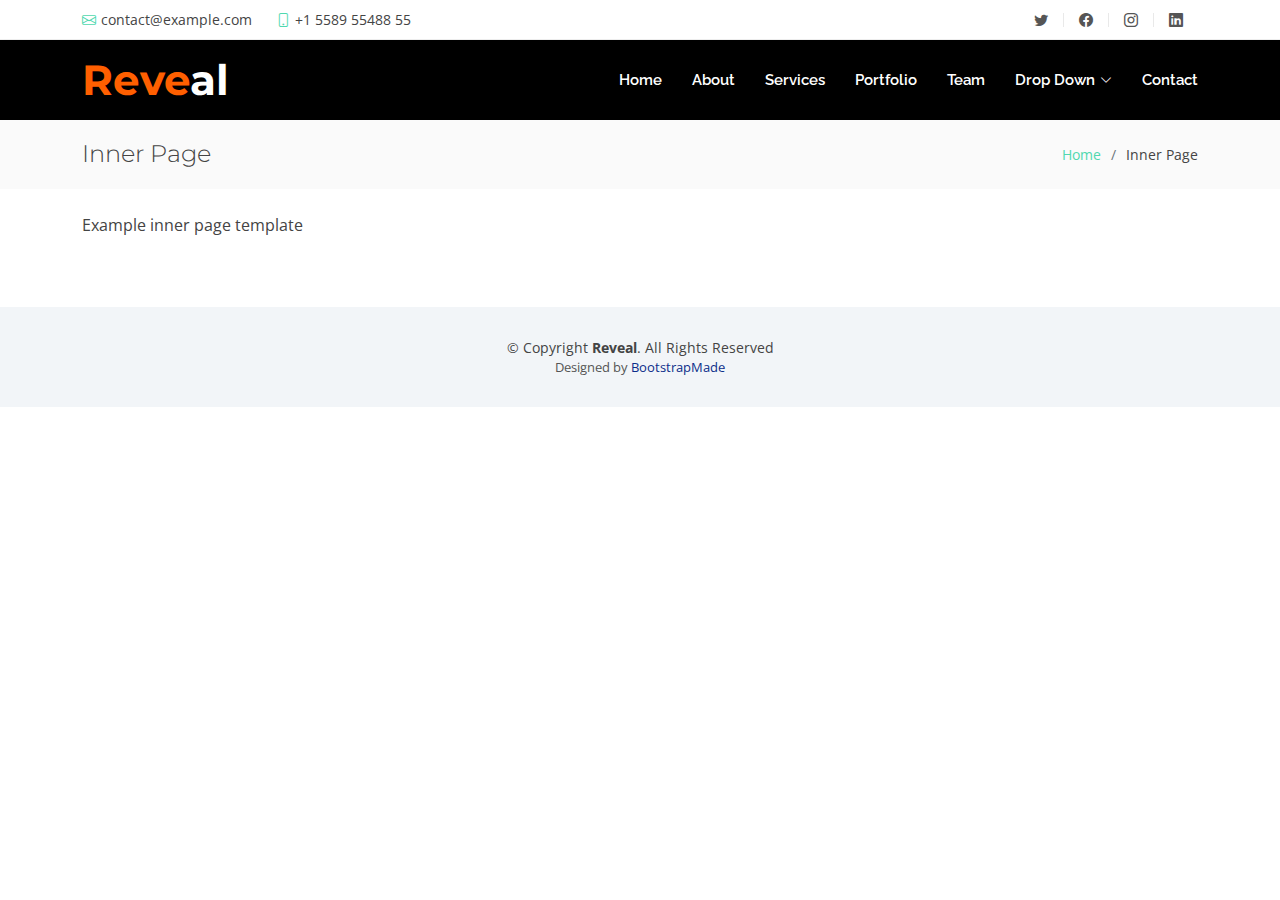
<file: inner-page.html>
<!DOCTYPE html>
<html lang="en">

<head>
  <meta charset="utf-8">
  <meta content="width=device-width, initial-scale=1.0" name="viewport">

  <title>Inner Page - Reveal Bootstrap Template</title>
  <meta content="" name="description">
  <meta content="" name="keywords">

  <!-- Favicons -->
  <link href="assets/img/favicon.png" rel="icon">
  <link href="assets/img/apple-touch-icon.png" rel="apple-touch-icon">

  <!-- Google Fonts -->
  <link href="https://fonts.googleapis.com/css?family=Open+Sans:300,300i,400,400i,700,700i|Raleway:300,400,500,700,800|Montserrat:300,400,700" rel="stylesheet">

  <!-- Vendor CSS Files -->
  <link href="assets/vendor/aos/aos.css" rel="stylesheet">
  <link href="assets/vendor/bootstrap/css/bootstrap.min.css" rel="stylesheet">
  <link href="assets/vendor/bootstrap-icons/bootstrap-icons.css" rel="stylesheet">
  <link href="assets/vendor/boxicons/css/boxicons.min.css" rel="stylesheet">
  <link href="assets/vendor/glightbox/css/glightbox.min.css" rel="stylesheet">
  <link href="assets/vendor/swiper/swiper-bundle.min.css" rel="stylesheet">

  <!-- Template Main CSS File -->
  <link href="assets/css/style.css" rel="stylesheet">

  <!-- =======================================================
  * Template Name: Reveal
  * Updated: Mar 13 2024 with Bootstrap v5.3.3
  * Template URL: https://bootstrapmade.com/reveal-bootstrap-corporate-template/
  * Author: BootstrapMade.com
  * License: https://bootstrapmade.com/license/
  ======================================================== -->
</head>

<body>

  <!-- ======= Top Bar ======= -->
  <section id="topbar" class="d-flex align-items-center">
    <div class="container d-flex justify-content-center justify-content-md-between">
      <div class="contact-info d-flex align-items-center">
        <i class="bi bi-envelope d-flex align-items-center"><a href="mailto:contact@example.com">contact@example.com</a></i>
        <i class="bi bi-phone d-flex align-items-center ms-4"><span>+1 5589 55488 55</span></i>
      </div>
      <div class="social-links d-none d-md-flex align-items-center">
        <a href="#" class="twitter"><i class="bi bi-twitter"></i></a>
        <a href="#" class="facebook"><i class="bi bi-facebook"></i></a>
        <a href="#" class="instagram"><i class="bi bi-instagram"></i></a>
        <a href="#" class="linkedin"><i class="bi bi-linkedin"></i></i></a>
      </div>
    </div>
  </section><!-- End Top Bar-->

  <!-- ======= Header ======= -->
  <header id="header" class="d-flex align-items-center">
    <div class="container d-flex justify-content-between">

      <div id="logo">
        <h1><a href="index.html">Reve<span>al</span></a></h1>
        <!-- Uncomment below if you prefer to use an image logo -->
        <!-- <a href="index.html"><img src="assets/img/logo.png" alt=""></a>-->
      </div>

      <nav id="navbar" class="navbar">
        <ul>
          <li><a class="nav-link scrollto " href="#hero">Home</a></li>
          <li><a class="nav-link scrollto" href="#about">About</a></li>
          <li><a class="nav-link scrollto" href="#services">Services</a></li>
          <li><a class="nav-link scrollto " href="#portfolio">Portfolio</a></li>
          <li><a class="nav-link scrollto" href="#team">Team</a></li>
          <li class="dropdown"><a href="#"><span>Drop Down</span> <i class="bi bi-chevron-down"></i></a>
            <ul>
              <li><a href="#">Drop Down 1</a></li>
              <li class="dropdown"><a href="#"><span>Deep Drop Down</span> <i class="bi bi-chevron-right"></i></a>
                <ul>
                  <li><a href="#">Deep Drop Down 1</a></li>
                  <li><a href="#">Deep Drop Down 2</a></li>
                  <li><a href="#">Deep Drop Down 3</a></li>
                  <li><a href="#">Deep Drop Down 4</a></li>
                  <li><a href="#">Deep Drop Down 5</a></li>
                </ul>
              </li>
              <li><a href="#">Drop Down 2</a></li>
              <li><a href="#">Drop Down 3</a></li>
              <li><a href="#">Drop Down 4</a></li>
            </ul>
          </li>
          <li><a class="nav-link scrollto" href="#contact">Contact</a></li>
        </ul>
        <i class="bi bi-list mobile-nav-toggle"></i>
      </nav><!-- .navbar -->

    </div>
  </header><!-- End Header -->

  <main id="main">

    <!-- ======= Breadcrumbs Section ======= -->
    <section class="breadcrumbs">
      <div class="container">

        <div class="d-flex justify-content-between align-items-center">
          <h2>Inner Page</h2>
          <ol>
            <li><a href="index.html">Home</a></li>
            <li>Inner Page</li>
          </ol>
        </div>

      </div>
    </section><!-- End Breadcrumbs Section -->

    <section class="inner-page pt-4">
      <div class="container">
        <p>
          Example inner page template
        </p>
      </div>
    </section>

  </main><!-- End #main -->

  <!-- ======= Footer ======= -->
  <footer id="footer">
    <div class="container">
      <div class="copyright">
        &copy; Copyright <strong>Reveal</strong>. All Rights Reserved
      </div>
      <div class="credits">
        <!--
        All the links in the footer should remain intact.
        You can delete the links only if you purchased the pro version.
        Licensing information: https://bootstrapmade.com/license/
        Purchase the pro version with working PHP/AJAX contact form: https://bootstrapmade.com/buy/?theme=Reveal
      -->
        Designed by <a href="https://bootstrapmade.com/">BootstrapMade</a>
      </div>
    </div>
  </footer><!-- End Footer -->

  <a href="#" class="back-to-top d-flex align-items-center justify-content-center"><i class="bi bi-arrow-up-short"></i></a>

  <!-- Vendor JS Files -->
  <script src="assets/vendor/aos/aos.js"></script>
  <script src="assets/vendor/bootstrap/js/bootstrap.bundle.min.js"></script>
  <script src="assets/vendor/glightbox/js/glightbox.min.js"></script>
  <script src="assets/vendor/isotope-layout/isotope.pkgd.min.js"></script>
  <script src="assets/vendor/swiper/swiper-bundle.min.js"></script>
  <script src="assets/vendor/php-email-form/validate.js"></script>

  <!-- Template Main JS File -->
  <script src="assets/js/main.js"></script>

</body>

</html>
</file>
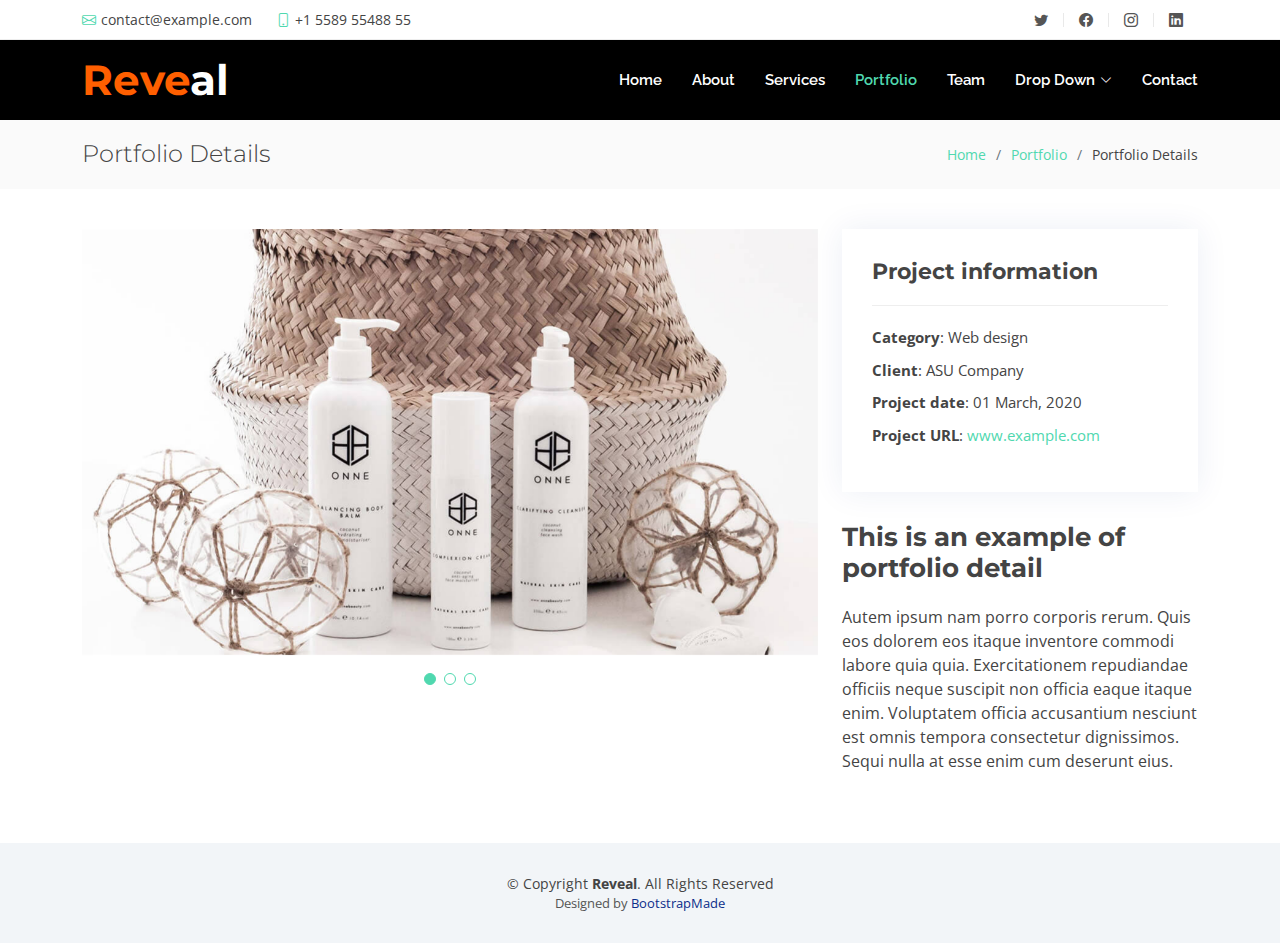
<file: portfolio-details.html>
<!DOCTYPE html>
<html lang="en">

<head>
  <meta charset="utf-8">
  <meta content="width=device-width, initial-scale=1.0" name="viewport">

  <title>Portfolio Details - Reveal Bootstrap Template</title>
  <meta content="" name="description">
  <meta content="" name="keywords">

  <!-- Favicons -->
  <link href="assets/img/favicon.png" rel="icon">
  <link href="assets/img/apple-touch-icon.png" rel="apple-touch-icon">

  <!-- Google Fonts -->
  <link href="https://fonts.googleapis.com/css?family=Open+Sans:300,300i,400,400i,700,700i|Raleway:300,400,500,700,800|Montserrat:300,400,700" rel="stylesheet">

  <!-- Vendor CSS Files -->
  <link href="assets/vendor/aos/aos.css" rel="stylesheet">
  <link href="assets/vendor/bootstrap/css/bootstrap.min.css" rel="stylesheet">
  <link href="assets/vendor/bootstrap-icons/bootstrap-icons.css" rel="stylesheet">
  <link href="assets/vendor/boxicons/css/boxicons.min.css" rel="stylesheet">
  <link href="assets/vendor/glightbox/css/glightbox.min.css" rel="stylesheet">
  <link href="assets/vendor/swiper/swiper-bundle.min.css" rel="stylesheet">

  <!-- Template Main CSS File -->
  <link href="assets/css/style.css" rel="stylesheet">

  <!-- =======================================================
  * Template Name: Reveal
  * Updated: Mar 13 2024 with Bootstrap v5.3.3
  * Template URL: https://bootstrapmade.com/reveal-bootstrap-corporate-template/
  * Author: BootstrapMade.com
  * License: https://bootstrapmade.com/license/
  ======================================================== -->
</head>

<body>

  <!-- ======= Top Bar ======= -->
  <section id="topbar" class="d-flex align-items-center">
    <div class="container d-flex justify-content-center justify-content-md-between">
      <div class="contact-info d-flex align-items-center">
        <i class="bi bi-envelope d-flex align-items-center"><a href="mailto:contact@example.com">contact@example.com</a></i>
        <i class="bi bi-phone d-flex align-items-center ms-4"><span>+1 5589 55488 55</span></i>
      </div>
      <div class="social-links d-none d-md-flex align-items-center">
        <a href="#" class="twitter"><i class="bi bi-twitter"></i></a>
        <a href="#" class="facebook"><i class="bi bi-facebook"></i></a>
        <a href="#" class="instagram"><i class="bi bi-instagram"></i></a>
        <a href="#" class="linkedin"><i class="bi bi-linkedin"></i></i></a>
      </div>
    </div>
  </section><!-- End Top Bar-->

  <!-- ======= Header ======= -->
  <header id="header" class="d-flex align-items-center">
    <div class="container d-flex justify-content-between">

      <div id="logo">
        <h1><a href="index.html">Reve<span>al</span></a></h1>
        <!-- Uncomment below if you prefer to use an image logo -->
        <!-- <a href="index.html"><img src="assets/img/logo.png" alt=""></a>-->
      </div>

      <nav id="navbar" class="navbar">
        <ul>
          <li><a class="nav-link scrollto " href="#hero">Home</a></li>
          <li><a class="nav-link scrollto" href="#about">About</a></li>
          <li><a class="nav-link scrollto" href="#services">Services</a></li>
          <li><a class="nav-link scrollto active" href="#portfolio">Portfolio</a></li>
          <li><a class="nav-link scrollto" href="#team">Team</a></li>
          <li class="dropdown"><a href="#"><span>Drop Down</span> <i class="bi bi-chevron-down"></i></a>
            <ul>
              <li><a href="#">Drop Down 1</a></li>
              <li class="dropdown"><a href="#"><span>Deep Drop Down</span> <i class="bi bi-chevron-right"></i></a>
                <ul>
                  <li><a href="#">Deep Drop Down 1</a></li>
                  <li><a href="#">Deep Drop Down 2</a></li>
                  <li><a href="#">Deep Drop Down 3</a></li>
                  <li><a href="#">Deep Drop Down 4</a></li>
                  <li><a href="#">Deep Drop Down 5</a></li>
                </ul>
              </li>
              <li><a href="#">Drop Down 2</a></li>
              <li><a href="#">Drop Down 3</a></li>
              <li><a href="#">Drop Down 4</a></li>
            </ul>
          </li>
          <li><a class="nav-link scrollto" href="#contact">Contact</a></li>
        </ul>
        <i class="bi bi-list mobile-nav-toggle"></i>
      </nav><!-- .navbar -->

    </div>
  </header><!-- End Header -->

  <main id="main">

    <!-- ======= Breadcrumbs Section ======= -->
    <section class="breadcrumbs">
      <div class="container">

        <div class="d-flex justify-content-between align-items-center">
          <h2>Portfolio Details</h2>
          <ol>
            <li><a href="index.html">Home</a></li>
            <li><a href="portfolio.html">Portfolio</a></li>
            <li>Portfolio Details</li>
          </ol>
        </div>

      </div>
    </section><!-- Breadcrumbs Section -->

    <!-- ======= Portfolio Details Section ======= -->
    <section id="portfolio-details" class="portfolio-details">
      <div class="container">

        <div class="row gy-4">

          <div class="col-lg-8">
            <div class="portfolio-details-slider swiper">
              <div class="swiper-wrapper align-items-center">

                <div class="swiper-slide">
                  <img src="assets/img/portfolio/portfolio-details-1.jpg" alt="">
                </div>

                <div class="swiper-slide">
                  <img src="assets/img/portfolio/portfolio-details-2.jpg" alt="">
                </div>

                <div class="swiper-slide">
                  <img src="assets/img/portfolio/portfolio-details-3.jpg" alt="">
                </div>

              </div>
              <div class="swiper-pagination"></div>
            </div>
          </div>

          <div class="col-lg-4">
            <div class="portfolio-info">
              <h3>Project information</h3>
              <ul>
                <li><strong>Category</strong>: Web design</li>
                <li><strong>Client</strong>: ASU Company</li>
                <li><strong>Project date</strong>: 01 March, 2020</li>
                <li><strong>Project URL</strong>: <a href="#">www.example.com</a></li>
              </ul>
            </div>
            <div class="portfolio-description">
              <h2>This is an example of portfolio detail</h2>
              <p>
                Autem ipsum nam porro corporis rerum. Quis eos dolorem eos itaque inventore commodi labore quia quia. Exercitationem repudiandae officiis neque suscipit non officia eaque itaque enim. Voluptatem officia accusantium nesciunt est omnis tempora consectetur dignissimos. Sequi nulla at esse enim cum deserunt eius.
              </p>
            </div>
          </div>

        </div>

      </div>
    </section><!-- End Portfolio Details Section -->

  </main><!-- End #main -->

  <!-- ======= Footer ======= -->
  <footer id="footer">
    <div class="container">
      <div class="copyright">
        &copy; Copyright <strong>Reveal</strong>. All Rights Reserved
      </div>
      <div class="credits">
        <!--
        All the links in the footer should remain intact.
        You can delete the links only if you purchased the pro version.
        Licensing information: https://bootstrapmade.com/license/
        Purchase the pro version with working PHP/AJAX contact form: https://bootstrapmade.com/buy/?theme=Reveal
      -->
        Designed by <a href="https://bootstrapmade.com/">BootstrapMade</a>
      </div>
    </div>
  </footer><!-- End Footer -->

  <a href="#" class="back-to-top d-flex align-items-center justify-content-center"><i class="bi bi-arrow-up-short"></i></a>

  <!-- Vendor JS Files -->
  <script src="assets/vendor/aos/aos.js"></script>
  <script src="assets/vendor/bootstrap/js/bootstrap.bundle.min.js"></script>
  <script src="assets/vendor/glightbox/js/glightbox.min.js"></script>
  <script src="assets/vendor/isotope-layout/isotope.pkgd.min.js"></script>
  <script src="assets/vendor/swiper/swiper-bundle.min.js"></script>
  <script src="assets/vendor/php-email-form/validate.js"></script>

  <!-- Template Main JS File -->
  <script src="assets/js/main.js"></script>

</body>

</html>
</file>
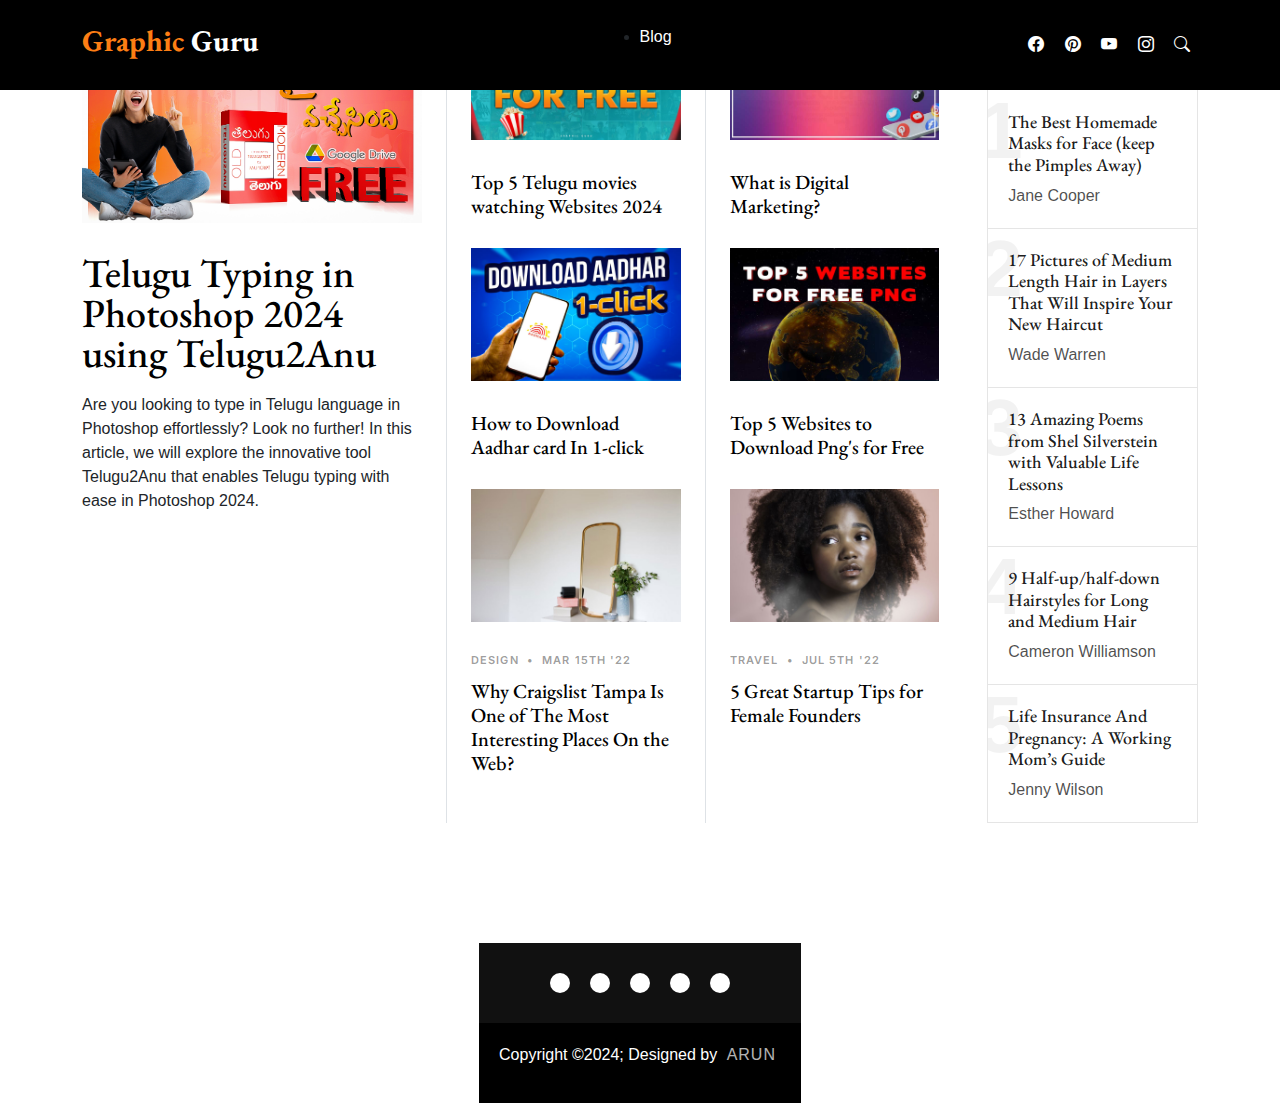
<file: Blog/blog.html>
<!DOCTYPE html>
<html lang="en">

<head>

 <!-- Google tag (gtag.js) -->
 <script async src="https://www.googletagmanager.com/gtag/js?id=G-NTCRN5G214"></script>
 <script>
   window.dataLayer = window.dataLayer || [];
   function gtag(){dataLayer.push(arguments);}
   gtag('js', new Date());
 
   gtag('config', 'G-NTCRN5G214');
 </script>

  <meta charset="utf-8">
  <meta content="width=device-width, initial-scale=1.0" name="viewport">

  <title>Graphic guru blog - Index</title>
  <meta content="" name="description">
  <meta content="" name="keywords">

  <!-- Favicons -->
  <link rel="icon" href="assets\img\favicon.ico" type="image/x-icon">
  <link rel="image_src" href="assets\img\graphicguru_logo.jpg" />

  <link rel="canonical" href="https://www.graphicguru.me/blog" />


  <!-- Google Fonts -->
  <link rel="preconnect" href="https://fonts.googleapis.com">
  <link rel="preconnect" href="https://fonts.gstatic.com" crossorigin>
  <link href="https://fonts.googleapis.com/css2?family=EB+Garamond:wght@400;500&family=Inter:wght@400;500&family=Playfair+Display:ital,wght@0,400;0,700;1,400;1,700&display=swap" rel="stylesheet">
  <link rel="stylesheet" href="https://cdnjs.cloudflare.com/ajax/libs/font-awesome/6.5.1/css/all.min.css" integrity="sha512-DTOQO9RWCH3ppGqcWaEA1BIZOC6xxalwEsw9c2QQeAIftl+Vegovlnee1c9QX4TctnWMn13TZye+giMm8e2LwA==" crossorigin="anonymous" referrerpolicy="no-referrer" />


  <!-- Vendor CSS Files -->
  <link href="assets/vendor/bootstrap/css/bootstrap.min.css" rel="stylesheet">
  <link href="assets/vendor/bootstrap-icons/bootstrap-icons.css" rel="stylesheet">
  <link href="assets/vendor/swiper/swiper-bundle.min.css" rel="stylesheet">
  <link href="assets/vendor/glightbox/css/glightbox.min.css" rel="stylesheet">
  <link href="assets/vendor/aos/aos.css" rel="stylesheet">

  <!-- Template Main CSS Files -->
  <link href="assets/css/variables.css" rel="stylesheet">
  <link href="assets/css/main.css" rel="stylesheet">

  <!-- =======================================================
  * Template Name: ZenBlog
  * Template URL: https://bootstrapmade.com/zenblog-bootstrap-blog-template/
  * Updated: Mar 17 2024 with Bootstrap v5.3.3
  * Author: BootstrapMade.com
  * License: https:///bootstrapmade.com/license/
  ======================================================== -->
</head>

<body>

  <!-- ======= Header ======= -->
  <header id="header" class="header d-flex align-items-center fixed-top">
    <div class="container-fluid container-xl d-flex align-items-center justify-content-between">

      <a href="index.html" class="logo d-flex align-items-center">
        <!-- Uncomment the line below if you also wish to use an image logo -->
        <!-- <img src="assets/img/logo.png" alt=""> -->
        <h1>Graphic <span class="diffcolor">Guru</span> </h1>
      </a>

      <nav id="navbar" class="navbar">
        <ul>
          <li><a href="index.html">Blog</a></li>
        </ul>
      </nav>
      <!-- .navbar -->

      <div class="position-relative">
        <a href="https://www.facebook.com/profile.php?id=61553302554191&mibextid=ZbWKwL" class="mx-2"><span class="bi-facebook"></span></a>
        <a href="https://pin.it/6vH9Ldgfl" class="mx-2"><span class="bi-pinterest"></span></a>
        <a href="https://youtube.com/@graphic_guru_07?feature=shared" class="mx-2"><span class="bi-youtube"></span></a>
        <a href="https://www.instagram.com/graphic_guru_07?igsh=MWc1ZGdmaGJtdGY4YQ==" class="mx-2"><span class="bi-instagram"></span></a>

        <a href="#" class="mx-2 js-search-open"><span class="bi-search"></span></a>
        <i class="bi bi-list mobile-nav-toggle"></i>

        <!-- ======= Search Form ======= -->
        <div class="search-form-wrap js-search-form-wrap">
          <form action="search-result.html" class="search-form">
            <span class="icon bi-search"></span>
            <input type="text" placeholder="Search" class="form-control">
            <button class="btn js-search-close"><span class="bi-x"></span></button>
          </form>
        </div><!-- End Search Form -->

      </div>

    </div>

  </header><!-- End Header -->

  <main id="main">

    <!-- ======= Hero Slider Section ======= -->
    
    <!-- ======= Post Grid Section ======= -->
    <section id="posts" class="posts">
      <div class="container" data-aos="fade-up">
        <div class="row g-5">
          <div class="col-lg-4">
            <div class="post-entry-1 lg">
              <a href="howtoinstalltelugu2anu.html"><img src="assets/img/telugu-typing-in-photoshop2024.jpg" alt="" class="img-fluid"></a>
            
              <h2><a href="howtoinstalltelugu2anu.html">Telugu Typing in Photoshop 2024 using Telugu2Anu</a></h2>
              <p class="mb-4 d-block">Are you looking to type in Telugu language in Photoshop effortlessly? Look no further! In this article, we will explore the innovative tool Telugu2Anu that enables Telugu typing with ease in Photoshop 2024.</p>

                          </div>

          </div>

          <div class="col-lg-8">
            <div class="row g-5">
              <div class="col-lg-4 border-start custom-border">
                <div class="post-entry-1">
                  <a href="top5moviewebsites.html"><img src="assets\img\top5moviewebsites\telugumoviesthumbnail.jpg" alt="" class="img-fluid"></a>
                  
                  <h2><a href="top5moviewebsites.html">Top 5 Telugu movies watching Websites 2024</a></h2>
                </div>
                <div class="post-entry-1">
                  <a href="downloadaadhar.html"><img src="assets\img\downloadaadhar\downloadaadhar.jpg" alt="" class="img-fluid"></a>
                  <h2><a href="downloadaadhar.html">How to Download Aadhar card In 1-click</a></h2>
                </div>
                <div class="post-entry-1">
                  <a href="firstpost.html"><img src="assets/img/post-landscape-7.jpg" alt="" class="img-fluid"></a>
                  <div class="post-meta"><span class="date">Design</span> <span class="mx-1">&bullet;</span> <span>Mar 15th '22</span></div>
                  <h2><a href="single-post.html">Why Craigslist Tampa Is One of The Most Interesting Places On the Web?</a></h2>
                </div>
              </div>
              <div class="col-lg-4 border-start custom-border">
                <div class="post-entry-1">
                  <a href="whatisdigitalmarketing.html"><img src="assets\img\whatisdm\Digitalmarketingmainthumbnail.jpg" alt="Digital marketing Thumbnail" class="img-fluid"></a>
                  <h2><a href="whatisdigitalmarketing.html">What is Digital Marketing?</a></h2>
                </div>
                <div class="post-entry-1">
                  <a href="top5pngwebsites.html"><img src="assets\img\top5pngwebsites\Png-website-main.jpg" alt="" class="img-fluid"></a>
                  <h2><a href="top5pngwebsites.html">Top 5 Websites to Download Png's for Free</a></h2>
                </div>
                <div class="post-entry-1">
                  <a href="single-post.html"><img src="assets/img/post-landscape-8.jpg" alt="" class="img-fluid"></a>
                  <div class="post-meta"><span class="date">Travel</span> <span class="mx-1">&bullet;</span> <span>Jul 5th '22</span></div>
                  <h2><a href="single-post.html">5 Great Startup Tips for Female Founders</a></h2>
                </div>
              </div>


              <!-- Trending Section -->
            <div class="col-lg-4">

                <div class="trending">
                  <h3>Trending</h3>
                  <ul class="trending-post">
                    <li>
                      <a href="single-post.html">
                        <span class="number">1</span>
                        <h3>The Best Homemade Masks for Face (keep the Pimples Away)</h3>
                        <span class="author">Jane Cooper</span>
                      </a>
                    </li>
                    <li>
                      <a href="single-post.html">
                        <span class="number">2</span>
                        <h3>17 Pictures of Medium Length Hair in Layers That Will Inspire Your New Haircut</h3>
                        <span class="author">Wade Warren</span>
                      </a>
                    </li>
                    <li>
                      <a href="single-post.html">
                        <span class="number">3</span>
                        <h3>13 Amazing Poems from Shel Silverstein with Valuable Life Lessons</h3>
                        <span class="author">Esther Howard</span>
                      </a>
                    </li>
                    <li>
                      <a href="single-post.html">
                        <span class="number">4</span>
                        <h3>9 Half-up/half-down Hairstyles for Long and Medium Hair</h3>
                        <span class="author">Cameron Williamson</span>
                      </a>
                    </li>
                    <li>
                      <a href="single-post.html">
                        <span class="number">5</span>
                        <h3>Life Insurance And Pregnancy: A Working Mom’s Guide</h3>
                        <span class="author">Jenny Wilson</span>
                      </a>
                    </li>
                  </ul>
                </div>

              </div> <!-- End Trending Section -->   
            </div>
          </div>    

        </div> <!-- End .row -->
      </div>
    </section> <!-- End Post Grid Section -->

   
  </main><!-- End #main -->

  <!-- ======= Footer ======= -->
  <footer id="footer" class="footer">

     <div class="footerContainer">
        <div class="socialIcons">
            <a href=""><i class="fa-brands fa-facebook"></i></a>
            <a href=""><i class="fa-brands fa-instagram"></i></a>
            <a href=""><i class="fa-brands fa-twitter"></i></a>
            <a href=""><i class="fa-brands fa-google-plus"></i></a>
            <a href=""><i class="fa-brands fa-youtube"></i></a>
        </div>
     
        
    </div>
    <div class="footerBottom">
        <p>Copyright &copy;2024; Designed by <span class="designer">Arun</span></p>
    </div>
</footer>
</body>
</html>

  </footer>

  <a href="#" class="scroll-top d-flex align-items-center justify-content-center"><i class="bi bi-arrow-up-short"></i></a>

  <!-- Vendor JS Files -->
  <script src="assets/vendor/bootstrap/js/bootstrap.bundle.min.js"></script>
  <script src="assets/vendor/swiper/swiper-bundle.min.js"></script>
  <script src="assets/vendor/glightbox/js/glightbox.min.js"></script>
  <script src="assets/vendor/aos/aos.js"></script>
  <script src="assets/vendor/php-email-form/validate.js"></script>

  <!-- Template Main JS File -->
  <script src="assets/js/main.js"></script>

</body>

</html>
</file>
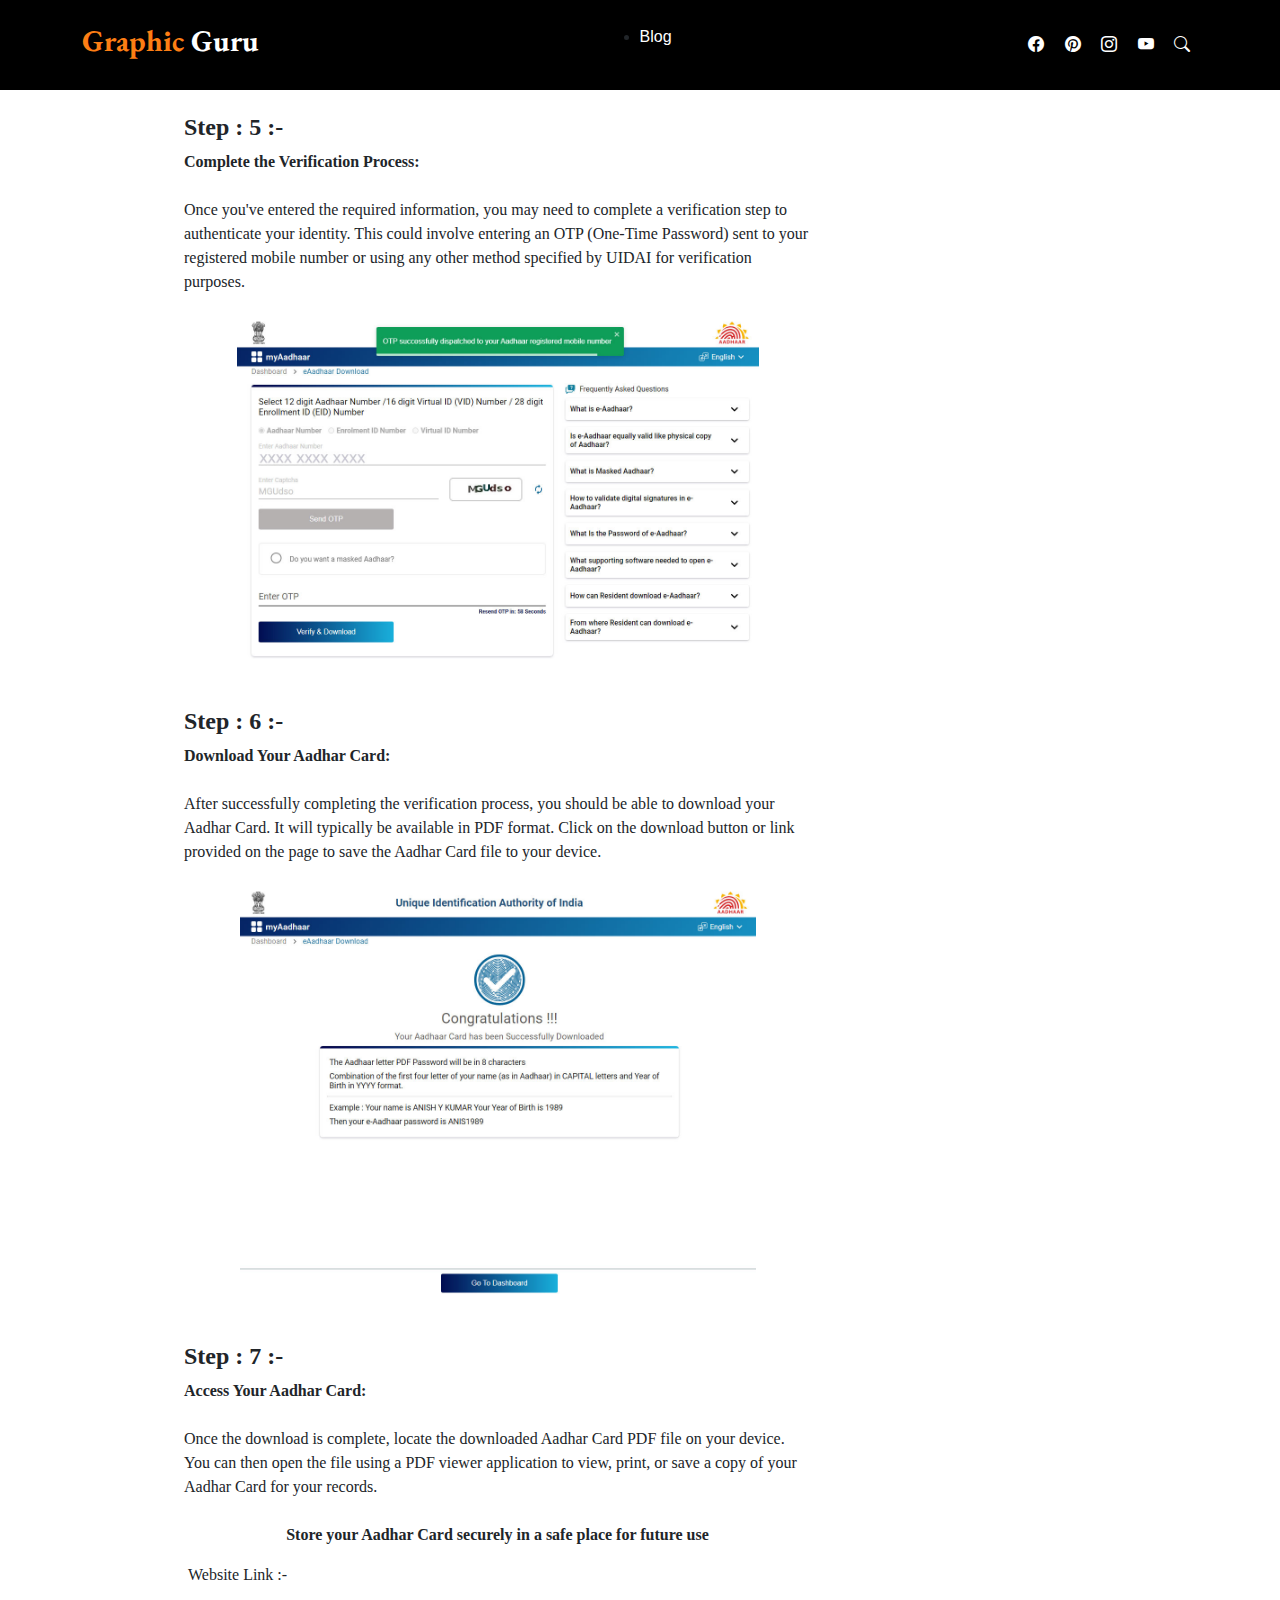
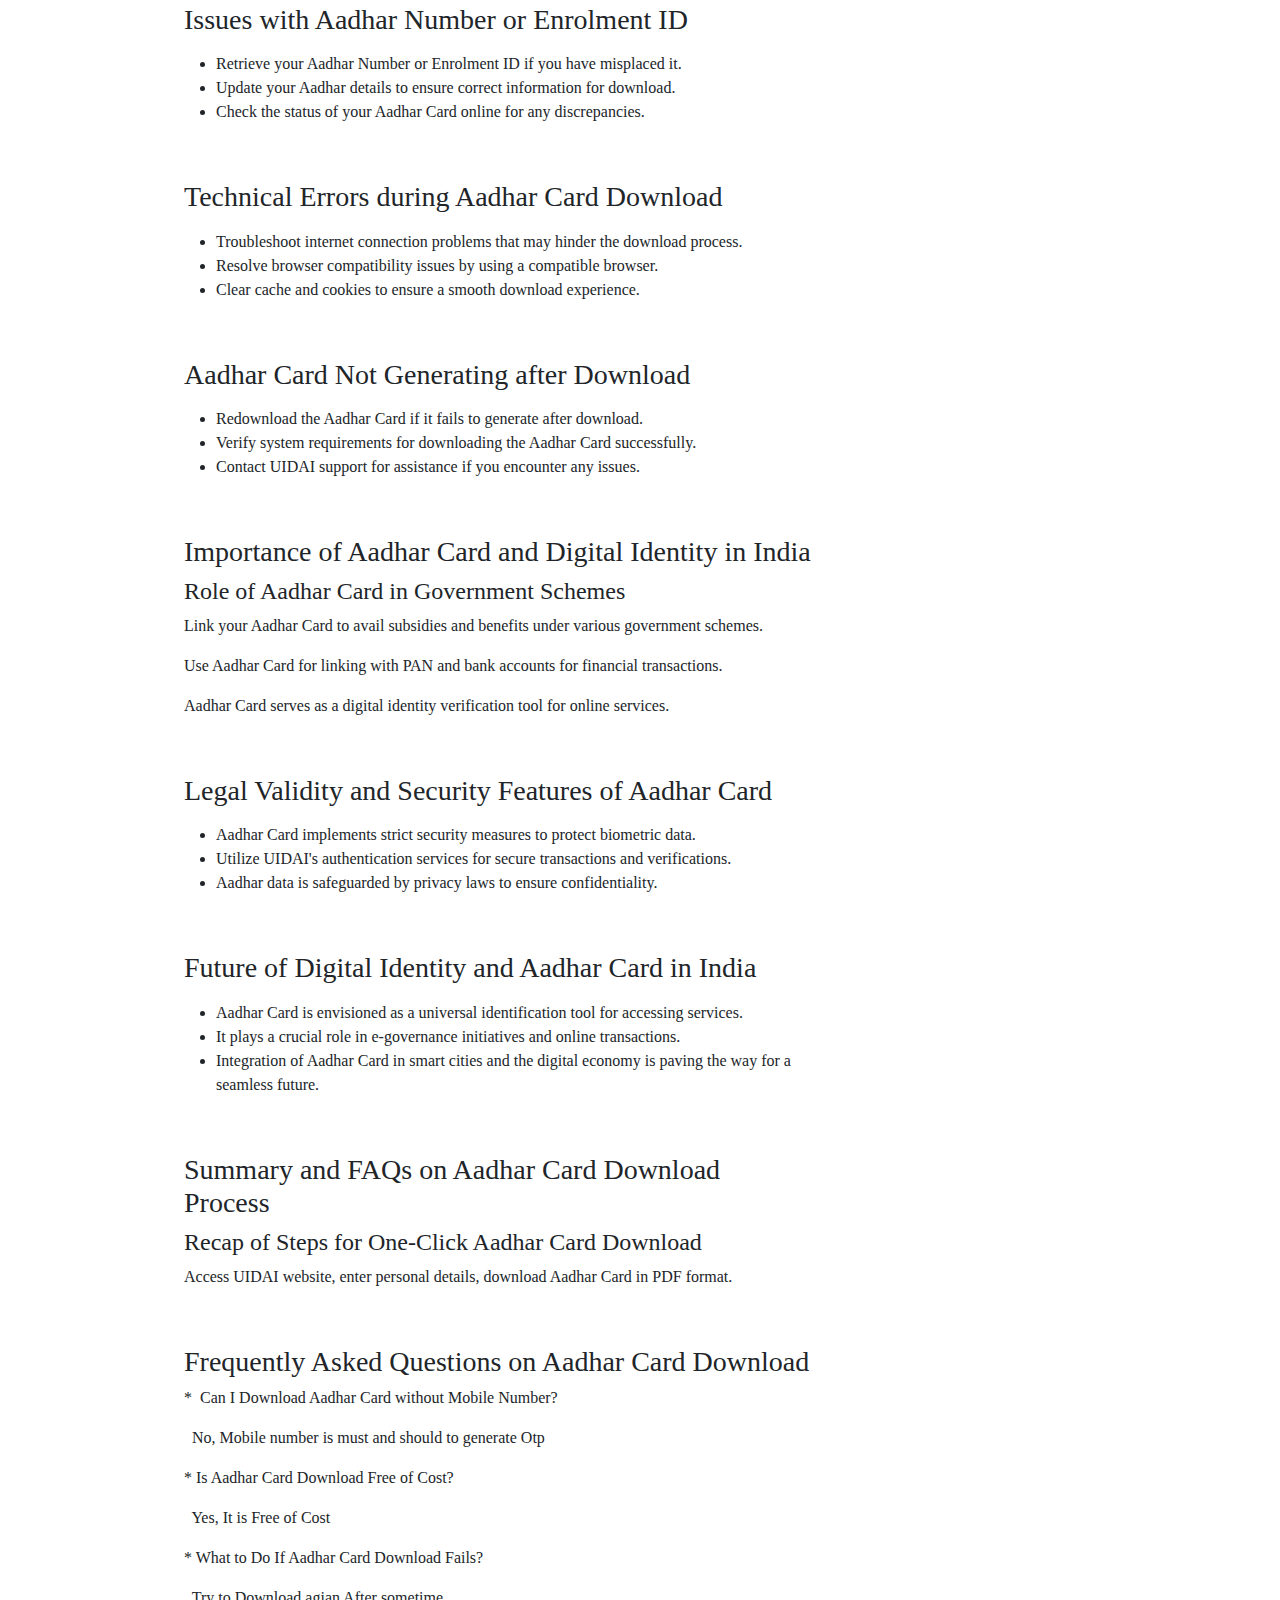
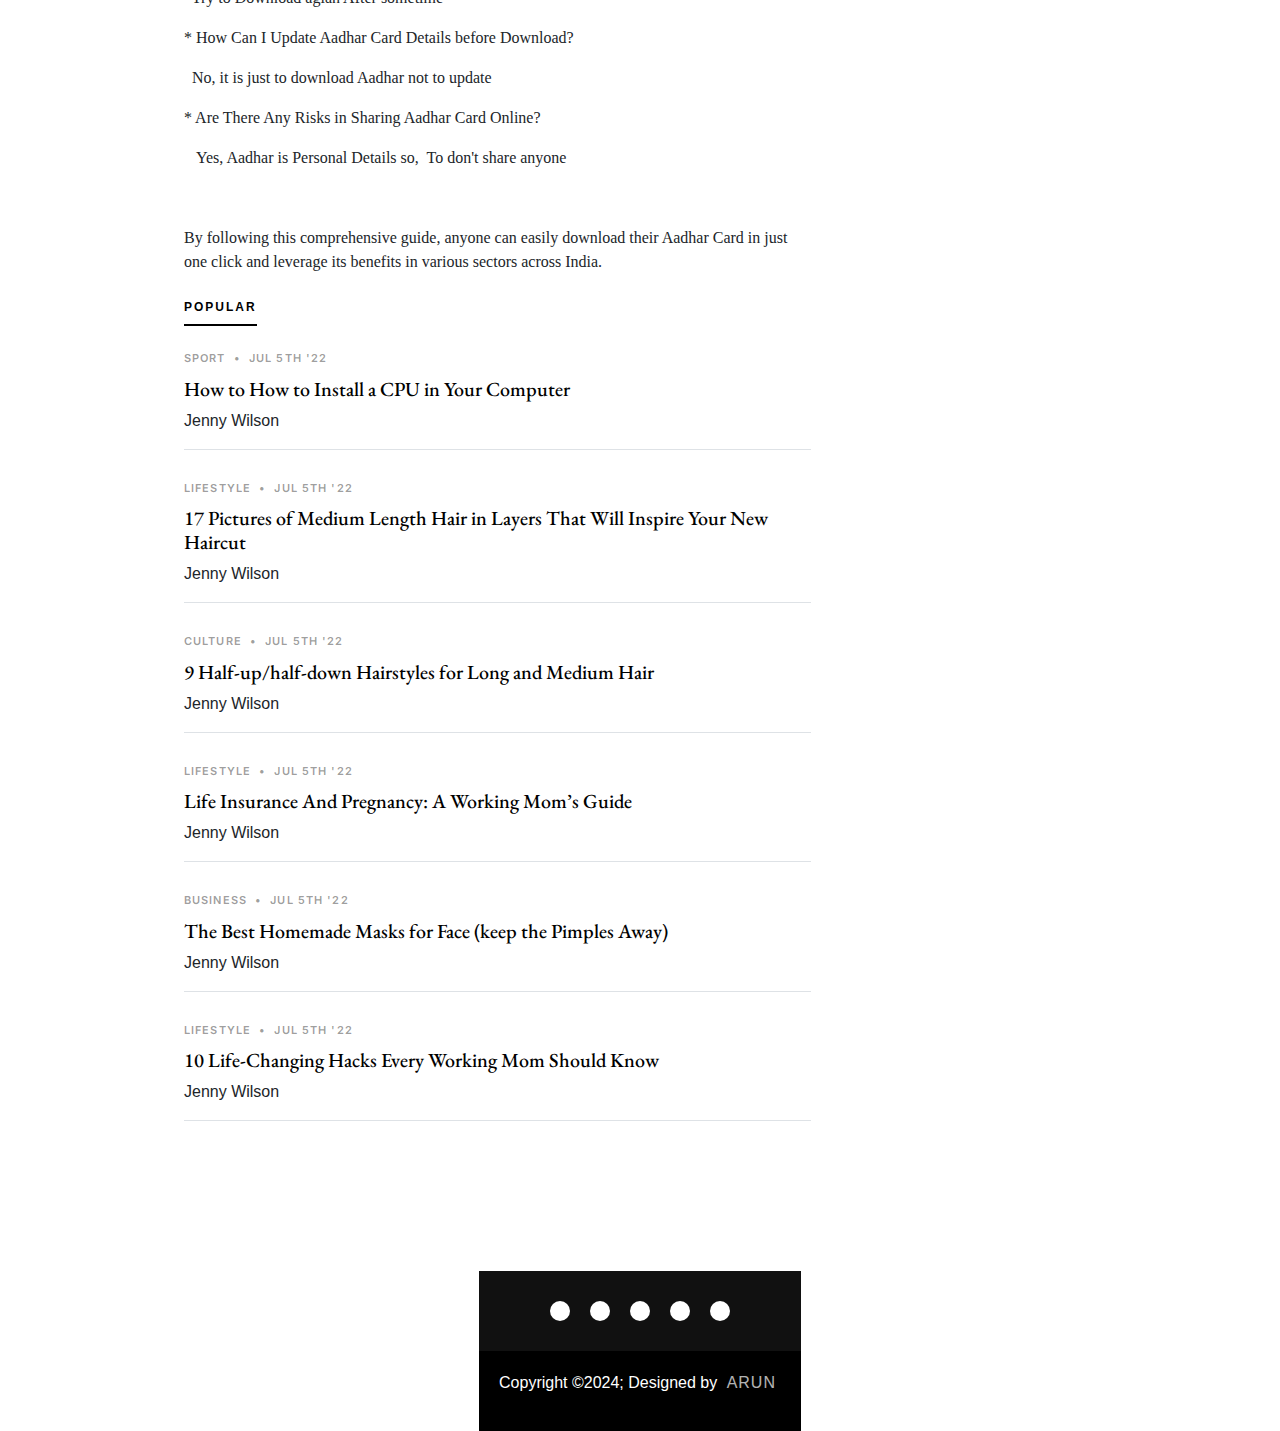
<file: Blog/downloadaadhar.html>
<!DOCTYPE html>
<html lang="en">

<head>

 <!-- Google tag (gtag.js) -->
 <script async src="https://www.googletagmanager.com/gtag/js?id=G-NTCRN5G214"></script>
 <script>
   window.dataLayer = window.dataLayer || [];
   function gtag(){dataLayer.push(arguments);}
   gtag('js', new Date());
 
   gtag('config', 'G-NTCRN5G214');
 </script>

  <meta charset="utf-8">
  <meta content="width=device-width, initial-scale=1.0" name="viewport">

  <title>Download Aadhar card in 1-click For Free</title>
  <meta content="" name="description">
  <meta content="" name="keywords">

  <!-- Favicons -->
  <link rel="icon" href="assets\img\favicon.ico" type="image/x-icon">
  <link rel="image_src" href="assets\img\graphicguru_logo.jpg" />

  <!-- Google Fonts -->
  <link rel="preconnect" href="https://fonts.googleapis.com">
  <link rel="preconnect" href="https://fonts.gstatic.com" crossorigin>
  <link href="https://fonts.googleapis.com/css2?family=EB+Garamond:wght@400;500&family=Inter:wght@400;500&family=Playfair+Display:ital,wght@0,400;0,700;1,400;1,700&display=swap" rel="stylesheet">

  <!-- Vendor CSS Files -->
  <link href="assets/vendor/bootstrap/css/bootstrap.min.css" rel="stylesheet">
  <link href="assets/vendor/bootstrap-icons/bootstrap-icons.css" rel="stylesheet">
  <link href="assets/vendor/swiper/swiper-bundle.min.css" rel="stylesheet">
  <link href="assets/vendor/glightbox/css/glightbox.min.css" rel="stylesheet">
  <link href="assets/vendor/aos/aos.css" rel="stylesheet">

  <!-- Template Main CSS Files -->
  <link href="assets/css/variables.css" rel="stylesheet">
  <link href="assets/css/main.css" rel="stylesheet">

  <!-- =======================================================
  * Template Name: ZenBlog
  * Template URL: https://bootstrapmade.com/zenblog-bootstrap-blog-template/
  * Updated: Mar 17 2024 with Bootstrap v5.3.3
  * Author: BootstrapMade.com
  * License: https:///bootstrapmade.com/license/
  ======================================================== -->
</head>

<body>

  <!-- ======= Header ======= -->
  <header id="header" class="header d-flex align-items-center fixed-top">
    <div class="container-fluid container-xl d-flex align-items-center justify-content-between">

      <a href="/" class="logo d-flex align-items-center">
        <!-- Uncomment the line below if you also wish to use an image logo -->
        <!-- <img src="assets/img/logo.png" alt=""> -->
        <h1>Graphic <span class="diffcolor">Guru</span> </h1>
      </a>

      <nav id="navbar" class="navbar">
        <ul>
          <li><a href="index.html">Blog</a></li>
        </ul>
      </nav>

     
      <div class="position-relative">
        <a href="https://www.facebook.com/profile.php?id=61553302554191&mibextid=ZbWKwL" class="mx-2"><span class="bi-facebook"></span></a>
        <a href="https://pin.it/6vH9Ldgfl" class="mx-2"><span class="bi-pinterest"></span></a>
        <a href="https://www.instagram.com/graphic_guru_07?igsh=MWc1ZGdmaGJtdGY4YQ==" class="mx-2"><span class="bi-instagram"></span></a>
        <a href="https://youtube.com/@graphic_guru_07?feature=shared" class="mx-2"><span class="bi-youtube"></span></a>

        <a href="#" class="mx-2 js-search-open"><span class="bi-search"></span></a>
        <i class="bi bi-list mobile-nav-toggle"></i>

        <!-- ======= Search Form ======= -->
        <div class="search-form-wrap js-search-form-wrap">
          <form action="search-result.html" class="search-form">
            <span class="icon bi-search"></span>
            <input type="text" placeholder="Search" class="form-control">
            <button class="btn js-search-close"><span class="bi-x"></span></button>
          </form>
        </div><!-- End Search Form -->

      </div>

    </div>

  </header><!-- End Header -->

  <main id="main">

    <section class="single-post-content">
      <div class="container">
        <div class="row">
          <div class="col-md-9 post-content" data-aos="fade-up">

            <!-- ======= Single Post Content ======= -->
            <h1 style="text-align: center;">
              <span style="font-family: Urbanist;">
                How to Aadhar Card in One-Click
              </span>
            </h1>
            <p>
              <span style="font-family: Urbanist;">
                <br />
              </span>
            </p>
            <h3 style="text-align: left;">
              <span style="font-family: Urbanist;">
                Introduction to Aadhar Card Download Process
              </span>
            </h3>
            <div class="separator" style="clear: both; text-align: center;">
              <a href="downloadaadhar.jpg"
              imageanchor="1" style="margin-left: 1em; margin-right: 1em;">
                <span style="font-family: Urbanist;">
                  <img border="0" data-original-height="571" data-original-width="900" height="339"
                  src="assets\img\downloadaadhar\downloadaadhar.jpg"
                  width="534" />
                </span>
              </a>
            </div>
            <span style="font-family: Urbanist;">
              <br />
            </span>
            <div>
              <span style="font-family: Urbanist;">
                <br />
              </span>
            </div>
            <p>
              <span style="font-family: Urbanist;">
                Aadhar Card is a unique identification system that has become an essential
                document in India. It serves as a proof of identity and address for Indian
                citizens, facilitating access to various services and benefits. Let's delve
                into the significance of Aadhar Card and how to download it in just one
                click.
              </span>
            </p>
            <div class="separator" style="clear: both; text-align: center;">
              <a href="aadharimage.jpg"
              imageanchor="1" style="margin-left: 1em; margin-right: 1em;">
                <span style="font-family: Urbanist;">
                  <img border="0" data-original-height="1024" data-original-width="1024"
                  height="432" src="assets\img\downloadaadhar\aadharimage.jpg"
                  width="432" />
                </span>
              </a>
            </div>
            <span style="font-family: Urbanist;">
              <br />
            </span>
            <p>
              <span style="font-family: Urbanist;">
                <br />
              </span>
            </p>
            <h3 style="text-align: left;">
              <span style="font-family: Urbanist;">
                What is Aadhar Card?
              </span>
            </h3>
            <p>
              <span style="font-family: Urbanist;">
                Aadhar Card is a 12-digit unique identification number issued by the Unique
                Identification Authority of India (UIDAI).
              </span>
            </p>
            <p>
              <span style="font-family: Urbanist;">
                It plays a crucial role in verifying individual identities and enabling
                targeted delivery of subsidies and benefits.
              </span>
            </p>
            <p>
              <span style="font-family: Urbanist;">
                Aadhar Card is an important document for availing government services,
                opening bank accounts, and more.
              </span>
            </p>
            <p>
              <span style="font-family: Urbanist;">
                <br />
              </span>
            </p>
            <h3 style="text-align: left;">
              <span style="font-family: Urbanist;">
                Step-by-Step Guide for One-Click Aadhar Card Download
              </span>
            </h3>
            <div style="text-align: left;">
              <h4 style="text-align: left;">
                <b>
                  <span style="font-family: Urbanist;">
                    Step : 1 :-
                  </span>
                </b>
              </h4>
              <div>
                <b>
                  <span style="font-family: Urbanist;">
                    Visit the UIDAI Portal:
                  </span>
                </b>
              </div>
              <div>
                <b>
                  <span style="font-family: Urbanist;">
                    <br />
                  </span>
                </b>
              </div>
              <div>
                <span style="font-family: Urbanist;">
                  Begin by accessing the official website of the Unique Identification Authority
                  of India (UIDAI) using a web browser. You can do this by typing "uidai.gov.in"
                  in the address bar and pressing Enter. This will take you to the homepage
                  of the UIDAI website. (&nbsp;
                  <span style="color: red;">
                    Website Link in Below
                  </span>
                  )
                </span>
              </div>
              <div>
                <span style="font-family: Urbanist;">
                  <br />
                </span>
              </div>
              <div class="separator" style="clear: both; text-align: center;">
                <a href="websitelink.jpg"
                imageanchor="1" style="margin-left: 1em; margin-right: 1em;">
                  <span style="font-family: Urbanist;">
                    <img border="0" data-original-height="136" data-original-width="628" height="138"
                    src="assets\img\downloadaadhar\websitelink.jpg"
                    width="640" />
                  </span>
                </a>
              </div>
              <span style="font-family: Urbanist;">
                <br />
              </span>
              <div>
                <span style="font-family: Urbanist;">
                  <br />
                </span>
              </div>
              <div>
                <h4>
                  <b>
                    <span style="font-family: Urbanist;">
                      Step : 2 :-
                    </span>
                  </b>
                </h4>
              </div>
              <div>
                <b>
                  <span style="font-family: Urbanist;">
                    Navigate to the Aadhar Card Download Section:
                  </span>
                </b>
              </div>
              <div>
                <b>
                  <span style="font-family: Urbanist;">
                    <br />
                  </span>
                </b>
              </div>
              <div>
                <span style="font-family: Urbanist;">
                  Once you're on the UIDAI homepage, navigate to the section specifically
                  designated for Aadhar Card services. This section may be easily accessible
                  from the homepage menu or through a prominent link/button labeled "Aadhar
                  Card Services" or something similar. Click on this link to proceed.
                </span>
              </div>
              <div>
                <span style="font-family: Urbanist;">
                  <br />
                </span>
              </div>
              <div class="separator" style="clear: both; text-align: center;">
                <a href="getaadhar.jpg"
                imageanchor="1" style="margin-left: 1em; margin-right: 1em;">
                  <span style="font-family: Urbanist;">
                    <img border="0" data-original-height="712" data-original-width="1212"
                    height="296" src="assets\img\downloadaadhar\getaadhar.jpg"
                    width="504" />
                  </span>
                </a>
              </div>
              <span style="font-family: Urbanist;">
                <br />
              </span>
              <div>
                <span style="font-family: Urbanist;">
                  <br />
                </span>
              </div>
              <div>
                <h4>
                  <b>
                    <span style="font-family: Urbanist;">
                      Step : 3 :-
                    </span>
                  </b>
                </h4>
              </div>
              <div>
                <b>
                  <span style="font-family: Urbanist;">
                    Locate the 'Download Aadhar' Option:
                  </span>
                </b>
              </div>
              <div>
                <b>
                  <span style="font-family: Urbanist;">
                    <br />
                  </span>
                </b>
              </div>
              <div>
                <span style="font-family: Urbanist;">
                  Within the Aadhar Card services section, look for the option that allows
                  you to download your Aadhar Card. This option may be labeled as "Download
                  Aadhar" or something similar. It is typically prominently displayed to
                  ensure easy access for users. Click on this option to initiate the Aadhar
                  Card download process.
                </span>
              </div>
              <div>
                <span style="font-family: Urbanist;">
                  <br />
                </span>
              </div>
              <div class="separator" style="clear: both; text-align: center;">
                <a href="downloadaadharoption.jpg"
                imageanchor="1" style="margin-left: 1em; margin-right: 1em;">
                  <span style="font-family: Urbanist;">
                    <img border="0" data-original-height="907" data-original-width="1167"
                    height="401" src="assets\img\downloadaadhar\downloadaadharoption.jpg"
                    width="515" />
                  </span>
                </a>
              </div>
              <span style="font-family: Urbanist;">
                <br />
              </span>
              <div>
                <span style="font-family: Urbanist;">
                  <br />
                </span>
              </div>
              <div>
                <h4>
                  <b>
                    <span style="font-family: Urbanist;">
                      Step : 4 :-
                    </span>
                  </b>
                </h4>
              </div>
              <div>
                <b>
                  <span style="font-family: Urbanist;">
                    Initiate the Download Process:
                  </span>
                </b>
              </div>
              <div>
                <b>
                  <span style="font-family: Urbanist;">
                    <br />
                  </span>
                </b>
              </div>
              <div>
                <span style="font-family: Urbanist;">
                  After clicking on the 'Download Aadhar' option, you will likely be directed
                  to a new page or a pop-up window where you can initiate the Aadhar Card
                  download process. Here, you may be required to enter certain details such
                  as your Aadhar number, enrollment ID, or virtual ID, along with other relevant
                  information like your full name, PIN code, and registered mobile number.
                </span>
              </div>
              <div>
                <span style="font-family: Urbanist;">
                  <br />
                </span>
              </div>
              <div class="separator" style="clear: both; text-align: center;">
                <a href="detailsenter.jpg"
                imageanchor="1" style="margin-left: 1em; margin-right: 1em;">
                  <span style="font-family: Urbanist;">
                    <img border="0" data-original-height="741" data-original-width="1166"
                    height="330" src="assets\img\downloadaadhar\detailsenter.jpg"
                    width="520" />
                  </span>
                </a>
              </div>
              <span style="font-family: Urbanist;">
                <br />
              </span>
              <div>
                <span style="font-family: Urbanist;">
                  <br />
                </span>
              </div>
              <div>
                <h4>
                  <b>
                    <span style="font-family: Urbanist;">
                      Step : 5 :-
                    </span>
                  </b>
                </h4>
              </div>
              <div>
                <b>
                  <span style="font-family: Urbanist;">
                    Complete the Verification Process:
                  </span>
                </b>
              </div>
              <div>
                <b>
                  <span style="font-family: Urbanist;">
                    <br />
                  </span>
                </b>
              </div>
              <div>
                <span style="font-family: Urbanist;">
                  Once you've entered the required information, you may need to complete
                  a verification step to authenticate your identity. This could involve entering
                  an OTP (One-Time Password) sent to your registered mobile number or using
                  any other method specified by UIDAI for verification purposes.
                </span>
              </div>
              <div>
                <span style="font-family: Urbanist;">
                  <br />
                </span>
              </div>
              <div class="separator" style="clear: both; text-align: center;">
                <a href="otpenter.jpg"
                imageanchor="1" style="margin-left: 1em; margin-right: 1em;">
                  <span style="font-family: Urbanist;">
                    <img border="0" data-original-height="756" data-original-width="1160"
                    height="341" src="assets\img\downloadaadhar\otpenter.jpg"
                    width="522" />
                  </span>
                </a>
              </div>
              <span style="font-family: Urbanist;">
                <br />
              </span>
              <div>
                <span style="font-family: Urbanist;">
                  <br />
                </span>
              </div>
              <h4>
                <b>
                  <span style="font-family: Urbanist;">
                    Step : 6 :-
                  </span>
                </b>
              </h4>
              <div>
                <b>
                  <span style="font-family: Urbanist;">
                    Download Your Aadhar Card:
                  </span>
                </b>
              </div>
              <div>
                <b>
                  <span style="font-family: Urbanist;">
                    <br />
                  </span>
                </b>
              </div>
              <div>
                <span style="font-family: Urbanist;">
                  After successfully completing the verification process, you should be
                  able to download your Aadhar Card. It will typically be available in PDF
                  format. Click on the download button or link provided on the page to save
                  the Aadhar Card file to your device.
                </span>
              </div>
              <div>
                <span style="font-family: Urbanist;">
                  <br />
                </span>
              </div>
              <div class="separator" style="clear: both; text-align: center;">
                <a href="aadhardownloaded.jpg"
                imageanchor="1" style="margin-left: 1em; margin-right: 1em;">
                  <span style="font-family: Urbanist;">
                    <img border="0" data-original-height="904" data-original-width="1150"
                    height="406" src="assets\img\downloadaadhar\aadhardownloaded.jpg"
                    width="516" />
                  </span>
                </a>
              </div>
              <span style="font-family: Urbanist;">
                <br />
              </span>
              <div>
                <span style="font-family: Urbanist;">
                  <br />
                </span>
              </div>
              <h4>
                <b>
                  <span style="font-family: Urbanist;">
                    Step : 7 :-
                  </span>
                </b>
              </h4>
              <div>
                <b>
                  <span style="font-family: Urbanist;">
                    Access Your Aadhar Card:
                  </span>
                </b>
              </div>
              <div>
                <b>
                  <span style="font-family: Urbanist;">
                    <br />
                  </span>
                </b>
              </div>
              <div>
                <span style="font-family: Urbanist;">
                  Once the download is complete, locate the downloaded Aadhar Card PDF file
                  on your device. You can then open the file using a PDF viewer application
                  to view, print, or save a copy of your Aadhar Card for your records.
                </span>
              </div>
              <div>
                <span style="font-family: Urbanist;">
                  <br />
                </span>
              </div>
            </div>
            <p style="text-align: center;">
              <b>
                <span style="font-family: Urbanist;">
                  Store your Aadhar Card securely in a safe place for future use
                </span>
              </b>
            </p>
            <p style="text-align: left;">
              <span style="font-family: Urbanist;">
                &nbsp;Website Link :-&nbsp;
              </span>
              <a href="https://uidai.gov.in/en/my-aadhaar/get-aadhaar.html">Click Here</a>

            </p>
            <h3 style="text-align: left;">
              <span style="font-family: Urbanist;">
                Issues with Aadhar Number or Enrolment ID
              </span>
            </h3>
            <p>
            </p>
            <ul style="text-align: left;">
              <li>
                <span style="font-family: Urbanist;">
                  Retrieve your Aadhar Number or Enrolment ID if you have misplaced it.
                </span>
              </li>
              <li>
                <span style="font-family: Urbanist;">
                  Update your Aadhar details to ensure correct information for download.
                </span>
              </li>
              <li>
                <span style="font-family: Urbanist;">
                  Check the status of your Aadhar Card online for any discrepancies.
                </span>
              </li>
            </ul>
            <p>
            </p>
            <p>
              <span style="font-family: Urbanist;">
                <br />
              </span>
            </p>
            <h3 style="text-align: left;">
              <span style="font-family: Urbanist;">
                Technical Errors during Aadhar Card Download
              </span>
            </h3>
            <p>
            </p>
            <ul style="text-align: left;">
              <li>
                <span style="font-family: Urbanist;">
                  Troubleshoot internet connection problems that may hinder the download
                  process.
                </span>
              </li>
              <li>
                <span style="font-family: Urbanist;">
                  Resolve browser compatibility issues by using a compatible browser.
                </span>
              </li>
              <li>
                <span style="font-family: Urbanist;">
                  Clear cache and cookies to ensure a smooth download experience.
                </span>
              </li>
            </ul>
            <p>
            </p>
            <p>
              <span style="font-family: Urbanist;">
                <br />
              </span>
            </p>
            <h3 style="text-align: left;">
              <span style="font-family: Urbanist;">
                Aadhar Card Not Generating after Download
              </span>
            </h3>
            <p>
            </p>
            <ul style="text-align: left;">
              <li>
                <span style="font-family: Urbanist;">
                  Redownload the Aadhar Card if it fails to generate after download.
                </span>
              </li>
              <li>
                <span style="font-family: Urbanist;">
                  Verify system requirements for downloading the Aadhar Card successfully.
                </span>
              </li>
              <li>
                <span style="font-family: Urbanist;">
                  Contact UIDAI support for assistance if you encounter any issues.
                </span>
              </li>
            </ul>
            <p>
            </p>
            <p>
              <span style="font-family: Urbanist;">
                <br />
              </span>
            </p>
            <h3 style="text-align: left;">
              <span style="font-family: Urbanist;">
                Importance of Aadhar Card and Digital Identity in India
              </span>
            </h3>
            <h4 style="text-align: left;">
              <span style="font-family: Urbanist;">
                Role of Aadhar Card in Government Schemes
              </span>
            </h4>
            <p>
              <span style="font-family: Urbanist;">
                Link your Aadhar Card to avail subsidies and benefits under various government
                schemes.
              </span>
            </p>
            <p>
              <span style="font-family: Urbanist;">
                Use Aadhar Card for linking with PAN and bank accounts for financial transactions.
              </span>
            </p>
            <p>
              <span style="font-family: Urbanist;">
                Aadhar Card serves as a digital identity verification tool for online
                services.
              </span>
            </p>
            <p>
              <span style="font-family: Urbanist;">
                <br />
              </span>
            </p>
            <h3 style="text-align: left;">
              <span style="font-family: Urbanist;">
                Legal Validity and Security Features of Aadhar Card
              </span>
            </h3>
            <p>
            </p>
            <ul style="text-align: left;">
              <li>
                <span style="font-family: Urbanist;">
                  Aadhar Card implements strict security measures to protect biometric data.
                </span>
              </li>
              <li>
                <span style="font-family: Urbanist;">
                  Utilize UIDAI's authentication services for secure transactions and verifications.
                </span>
              </li>
              <li>
                <span style="font-family: Urbanist;">
                  Aadhar data is safeguarded by privacy laws to ensure confidentiality.
                </span>
              </li>
            </ul>
            <p>
            </p>
            <p>
              <span style="font-family: Urbanist;">
                <br />
              </span>
            </p>
            <h3 style="text-align: left;">
              <span style="font-family: Urbanist;">
                Future of Digital Identity and Aadhar Card in India
              </span>
            </h3>
            <p>
            </p>
            <ul style="text-align: left;">
              <li>
                <span style="font-family: Urbanist;">
                  Aadhar Card is envisioned as a universal identification tool for accessing
                  services.
                </span>
              </li>
              <li>
                <span style="font-family: Urbanist;">
                  It plays a crucial role in e-governance initiatives and online transactions.
                </span>
              </li>
              <li>
                <span style="font-family: Urbanist;">
                  Integration of Aadhar Card in smart cities and the digital economy is
                  paving the way for a seamless future.
                </span>
              </li>
            </ul>
            <p>
            </p>
            <p>
              <span style="font-family: Urbanist;">
                <br />
              </span>
            </p>
            <h3 style="text-align: left;">
              <span style="font-family: Urbanist;">
                Summary and FAQs on Aadhar Card Download Process
              </span>
            </h3>
            <h4 style="text-align: left;">
              <span style="font-family: Urbanist;">
                Recap of Steps for One-Click Aadhar Card Download
              </span>
            </h4>
            <p>
              <span style="font-family: Urbanist;">
                Access UIDAI website, enter personal details, download Aadhar Card in
                PDF format.
              </span>
            </p>
            <p>
              <span style="font-family: Urbanist;">
                <br />
              </span>
            </p>
            <h3 style="text-align: left;">
              <span style="font-family: Urbanist;">
                Frequently Asked Questions on Aadhar Card Download
              </span>
            </h3>
            <p>
              <span style="font-family: Urbanist;">
                *&nbsp; Can I Download Aadhar Card without Mobile Number?
              </span>
            </p>
            <p>
              <span style="font-family: Urbanist;">
                &nbsp; No, Mobile number is must and should to generate Otp
              </span>
            </p>
            <p>
              <span style="font-family: Urbanist;">
                * Is Aadhar Card Download Free of Cost?
              </span>
            </p>
            <p>
              <span style="font-family: Urbanist;">
                &nbsp; Yes, It is Free of Cost
              </span>
            </p>
            <p>
              <span style="font-family: Urbanist;">
                * What to Do If Aadhar Card Download Fails?
              </span>
            </p>
            <p>
              <span style="font-family: Urbanist;">
                &nbsp; Try to Download agian After sometime
              </span>
            </p>
            <p>
              <span style="font-family: Urbanist;">
                * How Can I Update Aadhar Card Details before Download?
              </span>
            </p>
            <p>
              <span style="font-family: Urbanist;">
                &nbsp; No, it is just to download Aadhar not to update
              </span>
            </p>
            <p>
              <span style="font-family: Urbanist;">
                * Are There Any Risks in Sharing Aadhar Card Online?
              </span>
            </p>
            <p>
              <span style="font-family: Urbanist;">
                &nbsp; &nbsp;Yes, Aadhar is Personal Details so,&nbsp; To don't share
                anyone
              </span>
            </p>
            <p>
              <span style="font-family: Urbanist;">
                <br />
              </span>
            </p>
            <p>
              <span style="font-family: Urbanist;">
                By following this comprehensive guide, anyone can easily download their
                Aadhar Card in just one click and leverage its benefits in various sectors
                across India.
              </span>
            </p>

<!-- End Single Post Content -->


     <!-- ======= Sidebar ======= -->
     <div class="aside-block">

      <ul class="nav nav-pills custom-tab-nav mb-4" id="pills-tab" role="tablist">
        <li class="nav-item" role="presentation">
          <button class="nav-link active" id="pills-popular-tab" data-bs-toggle="pill" data-bs-target="#pills-popular" type="button" role="tab" aria-controls="pills-popular" aria-selected="true">Popular</button>
        </li>
      </ul>

      <div class="tab-content" id="pills-tabContent">

        <!-- Popular -->
        <div class="tab-pane fade show active" id="pills-popular" role="tabpanel" aria-labelledby="pills-popular-tab">
          <div class="post-entry-1 border-bottom">
            <div class="post-meta"><span class="date">Sport</span> <span class="mx-1">&bullet;</span> <span>Jul 5th '22</span></div>
            <h2 class="mb-2"><a href="secondpost.html">How to How to Install a CPU in Your Computer</a></h2>
            <span class="author mb-3 d-block">Jenny Wilson</span>
          </div>

          <div class="post-entry-1 border-bottom">
            <div class="post-meta"><span class="date">Lifestyle</span> <span class="mx-1">&bullet;</span> <span>Jul 5th '22</span></div>
            <h2 class="mb-2"><a href="#">17 Pictures of Medium Length Hair in Layers That Will Inspire Your New Haircut</a></h2>
            <span class="author mb-3 d-block">Jenny Wilson</span>
          </div>

          <div class="post-entry-1 border-bottom">
            <div class="post-meta"><span class="date">Culture</span> <span class="mx-1">&bullet;</span> <span>Jul 5th '22</span></div>
            <h2 class="mb-2"><a href="#">9 Half-up/half-down Hairstyles for Long and Medium Hair</a></h2>
            <span class="author mb-3 d-block">Jenny Wilson</span>
          </div>

          <div class="post-entry-1 border-bottom">
            <div class="post-meta"><span class="date">Lifestyle</span> <span class="mx-1">&bullet;</span> <span>Jul 5th '22</span></div>
            <h2 class="mb-2"><a href="#">Life Insurance And Pregnancy: A Working Mom’s Guide</a></h2>
            <span class="author mb-3 d-block">Jenny Wilson</span>
          </div>

          <div class="post-entry-1 border-bottom">
            <div class="post-meta"><span class="date">Business</span> <span class="mx-1">&bullet;</span> <span>Jul 5th '22</span></div>
            <h2 class="mb-2"><a href="#">The Best Homemade Masks for Face (keep the Pimples Away)</a></h2>
            <span class="author mb-3 d-block">Jenny Wilson</span>
          </div>

          <div class="post-entry-1 border-bottom">
            <div class="post-meta"><span class="date">Lifestyle</span> <span class="mx-1">&bullet;</span> <span>Jul 5th '22</span></div>
            <h2 class="mb-2"><a href="#">10 Life-Changing Hacks Every Working Mom Should Know</a></h2>
            <span class="author mb-3 d-block">Jenny Wilson</span>
          </div>
        </div> <!-- End Popular -->

                </div>
</div>
</div>
</section>
</main><!-- End #main -->

<!-- ======= Footer ======= -->
<footer id="footer" class="footer">

<div class="footerContainer">
<div class="socialIcons">
   <a href=""><i class="fa-brands fa-facebook"></i></a>
   <a href=""><i class="fa-brands fa-instagram"></i></a>
   <a href=""><i class="fa-brands fa-twitter"></i></a>
   <a href=""><i class="fa-brands fa-google-plus"></i></a>
   <a href=""><i class="fa-brands fa-youtube"></i></a>
</div>


</div>
<div class="footerBottom">
<p>Copyright &copy;2024; Designed by <span class="designer">Arun</span></p>
</div>
</footer>
</body>
</html>

</footer>

<a href="#" class="scroll-top d-flex align-items-center justify-content-center"><i class="bi bi-arrow-up-short"></i></a>

  <!-- Vendor JS Files -->
  <script src="assets/vendor/bootstrap/js/bootstrap.bundle.min.js"></script>
  <script src="assets/vendor/swiper/swiper-bundle.min.js"></script>
  <script src="assets/vendor/glightbox/js/glightbox.min.js"></script>
  <script src="assets/vendor/aos/aos.js"></script>
  <script src="assets/vendor/php-email-form/validate.js"></script>

  <!-- Template Main JS File -->
  <script src="assets/js/main.js"></script>

</body>

</html>
</file>
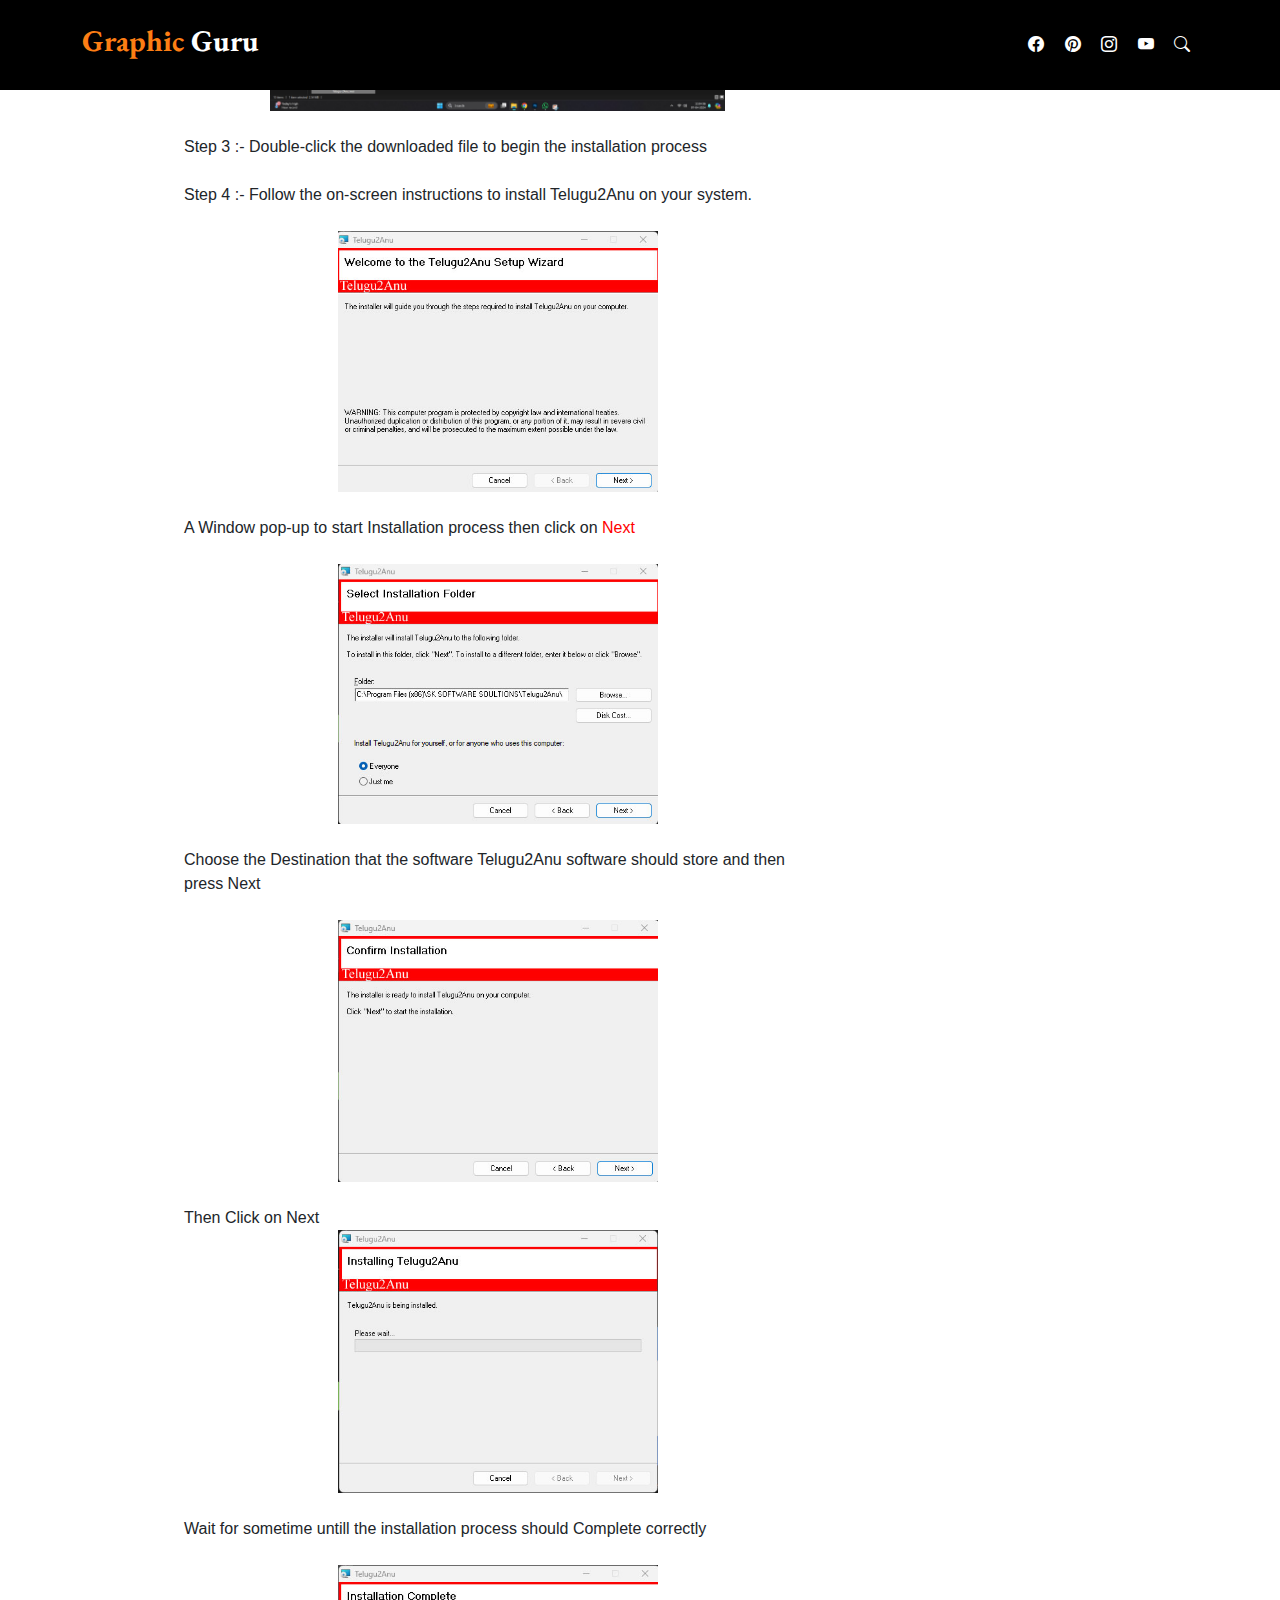
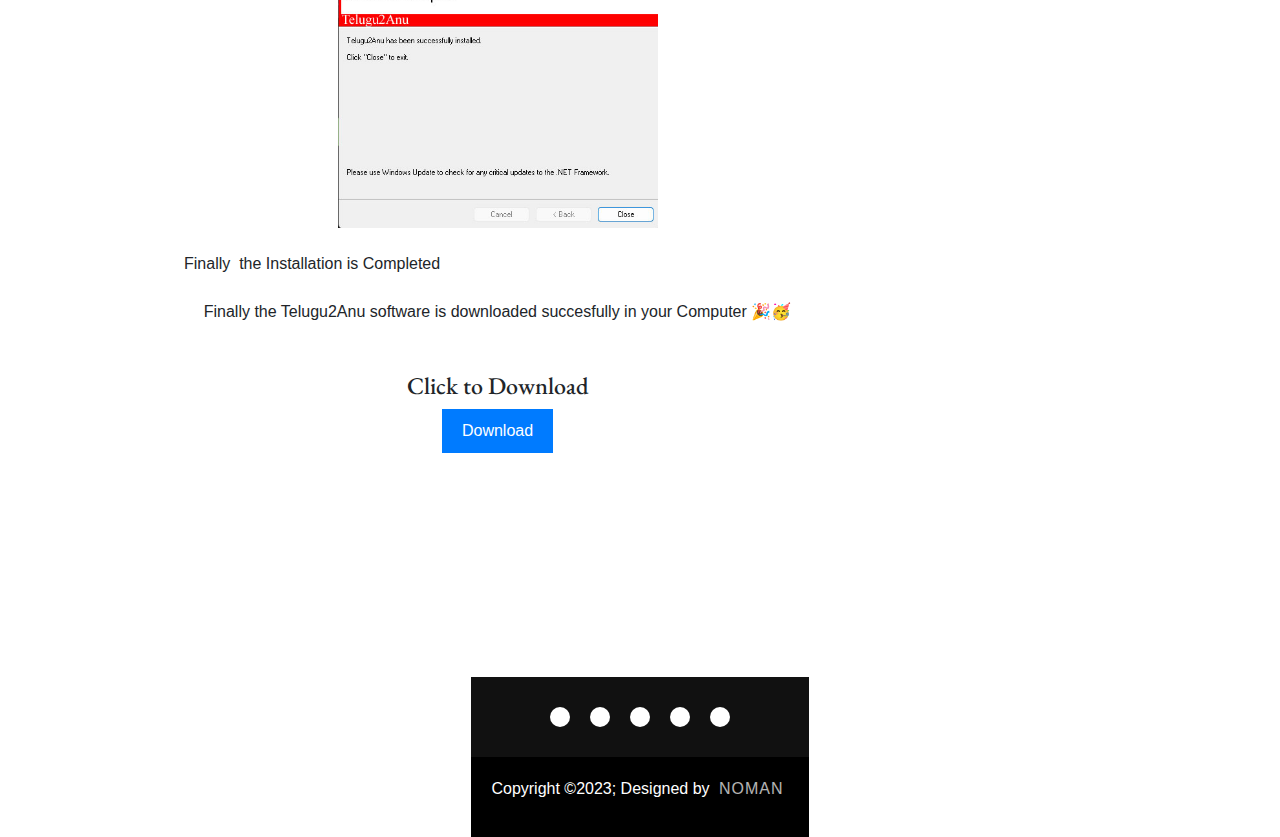
<file: Blog/howtoinstalltelugu2anu.html>
<!DOCTYPE html>
<html lang="en">

<head>

 <!-- Google tag (gtag.js) -->
 <script async src="https://www.googletagmanager.com/gtag/js?id=G-NTCRN5G214"></script>
 <script>
   window.dataLayer = window.dataLayer || [];
   function gtag(){dataLayer.push(arguments);}
   gtag('js', new Date());
 
   gtag('config', 'G-NTCRN5G214');
 </script>

  <meta charset="utf-8">
  <meta content="width=device-width, initial-scale=1.0" name="viewport">

  <title>How to type telugu in Photoshop</title>
  <meta content="" name="description">
  <meta content="" name="keywords">

   <!-- Favicons -->
   <link rel="icon" href="assets\img\favicon.ico" type="image/x-icon">
   <link rel="image_src" href="assets\img\graphicguru_logo.jpg" />

  <!-- Google Fonts -->
  <link rel="preconnect" href="https://fonts.googleapis.com">
  <link rel="preconnect" href="https://fonts.gstatic.com" crossorigin>
  <link href="https://fonts.googleapis.com/css2?family=EB+Garamond:wght@400;500&family=Inter:wght@400;500&family=Playfair+Display:ital,wght@0,400;0,700;1,400;1,700&display=swap" rel="stylesheet">

  <!-- Vendor CSS Files -->
  <link href="assets/vendor/bootstrap/css/bootstrap.min.css" rel="stylesheet">
  <link href="assets/vendor/bootstrap-icons/bootstrap-icons.css" rel="stylesheet">
  <link href="assets/vendor/swiper/swiper-bundle.min.css" rel="stylesheet">
  <link href="assets/vendor/glightbox/css/glightbox.min.css" rel="stylesheet">
  <link href="assets/vendor/aos/aos.css" rel="stylesheet">

  <!-- Template Main CSS Files -->
  <link href="assets/css/variables.css" rel="stylesheet">
  <link href="assets/css/main.css" rel="stylesheet">

  <!-- =======================================================
  * Template Name: ZenBlog
  * Template URL: https://bootstrapmade.com/zenblog-bootstrap-blog-template/
  * Updated: Mar 17 2024 with Bootstrap v5.3.3
  * Author: BootstrapMade.com
  * License: https:///bootstrapmade.com/license/
  ======================================================== -->
</head>

<body>

  <!-- ======= Header ======= -->
  <header id="header" class="header d-flex align-items-center fixed-top">
    <div class="container-fluid container-xl d-flex align-items-center justify-content-between">

      <a href="index.html" class="logo d-flex align-items-center">
        <!-- Uncomment the line below if you also wish to use an image logo -->
        <!-- <img src="assets/img/logo.png" alt=""> -->
        <h1>Graphic <span class="diffcolor">Guru</span> </h1>
      </a>

     
      <div class="position-relative">
        <a href="https://www.facebook.com/profile.php?id=61553302554191&mibextid=ZbWKwL" class="mx-2"><span class="bi-facebook"></span></a>
        <a href="https://pin.it/6vH9Ldgfl" class="mx-2"><span class="bi-pinterest"></span></a>
        <a href="https://www.instagram.com/graphic_guru_07?igsh=MWc1ZGdmaGJtdGY4YQ==" class="mx-2"><span class="bi-instagram"></span></a>
        <a href="https://youtube.com/@graphic_guru_07?feature=shared" class="mx-2"><span class="bi-youtube"></span></a>

        <a href="#" class="mx-2 js-search-open"><span class="bi-search"></span></a>
        <i class="bi bi-list mobile-nav-toggle"></i>

        <!-- ======= Search Form ======= -->
        <div class="search-form-wrap js-search-form-wrap">
          <form action="search-result.html" class="search-form">
            <span class="icon bi-search"></span>
            <input type="text" placeholder="Search" class="form-control">
            <button class="btn js-search-close"><span class="bi-x"></span></button>
          </form>
        </div><!-- End Search Form -->

      </div>

    </div>

  </header><!-- End Header -->

  <main id="main">

    <section class="single-post-content">
      <div class="container">
        <div class="row">
          <div class="col-md-9 post-content" data-aos="fade-up">

            <!-- ======= Single Post Content ======= -->
          <h1 style="clear: both; text-align: center;">
    <span style="font-size: largest;">
        <span style="font-family: Urbanist;">&nbsp;</span>
        <span style="font-family: Montserrat;">Telugu Typing in Photoshop 2024 using Telugu2Anu</span>
    </span>
</h1>
<br />
<h1 style="clear: both; font-family: Urbanist; font-size: large; text-align: center;">
    <a href="telugu-typing-in-photoshop2024.jpg" style="margin-left: 1em; margin-right: 1em;">
        <img border="0" data-original-height="571" data-original-width="900" height="310" src="assets\img\telugu-typing-in-photoshop2024.jpg" width="489" />
    </a>
</h1>
<br />
<div>
    <span style="font-family: Urbanist; font-size: medium;">Introduction :</span>
</div>
<div>
    <p data-pm-slice="1 1 []">
        <span style="font-family: Urbanist; font-size: medium;">
            Are you looking to type in Telugu language in Photoshop effortlessly? Look no further! In this article, we will explore the innovative tool Telugu2Anu that enables Telugu typing with ease in Photoshop 2024.
        </span>
    </p>
    <p data-pm-slice="1 1 []">
        <span style="font-family: Urbanist; font-size: medium;"><br /></span>
    </p>
</div>
<h3 data-pm-slice="1 1 []">
    <span style="font-family: Urbanist;">What is Telugu2Anu?</span>
</h3>
<div>
    <p data-pm-slice="1 1 []">
        <span style="font-family: Urbanist; font-size: medium;">
            Telugu2Anu is a revolutionary tool developed specifically for typing in Telugu language within various applications, including Photoshop. This tool eliminates the need for complex workarounds or font installations, making the process seamless and efficient.
        </span>
    </p>
</div>
<h3 data-pm-slice="1 1 []">
    <span style="font-family: Urbanist;">Problems Facing with Photoshop 2024 Telugu typing</span>
</h3>
<div>
    <span style="font-family: Urbanist;">
        Lot of Designers don't know about this software, This software improves our Design Quality and also saves our time,&nbsp;Struggling with Telugu Typing in Photoshop 2024? Find Easy Solutions with Telugu2Anu. Simplify Your Design Work and Overcome Telugu Typing Issues with Ease. Boost Your Efficiency and Creativity with Seamless Telugu Integration in Photoshop 2024.<br /><br />
    </span>
</div>
<h3 style="text-align: left;">
    <span style="font-family: Urbanist;">Step-by-Step Process How to Download and Install Telugu2Anu Software</span>
</h3>
<div>
    <span style="font-family: Urbanist;">Step 1 :-&nbsp;Click on the provided download link below to Download for Free Telugu2Anu software</span>
</div>
<div>
    <br />
</div>
<div>
    <span style="font-family: Urbanist;"><br /></span>
</div>
<div>
    <span style="font-family: Urbanist;"><br /></span>
</div>
<div>
    <span style="font-family: Urbanist;"><br /></span>
</div>
<div>
    <span style="font-family: Urbanist;">Step 2 :-&nbsp;Once the download is complete, locate the downloaded file on your computer. (In my case the file is in C:\Users\pc\Downloads\Programs )</span>
</div>
<div>
    <br />
</div>
<div class="separator" style="clear: both; text-align: center;">
    <a href="download.jpg"
        imageanchor="1" style="margin-left: 1em; margin-right: 1em;">
        <img border="0" data-original-height="1079" data-original-width="1919" height="256" src="assets\img\download.jpg" width="455" />
    </a>
</div>
<br />
<div>
    Step 3 :-&nbsp;Double-click the downloaded file to begin the installation process
</div>
<br />
<div>
    Step 4 :-&nbsp;Follow the on-screen instructions to install Telugu2Anu on your system.
</div>
<br />
<div class="separator" style="clear: both; text-align: center;">
    <a href="openinstallation.jpg"
        imageanchor="1" style="margin-left: 1em; margin-right: 1em;">
        <img border="0" data-original-height="404" data-original-width="495" height="261" src="assets\img\openinstallation.jpg"
        width="320" />
    </a>
</div>
<div class="separator" style="clear: both; text-align: center;">
    <br />
</div>
<div class="separator" style="clear: both; text-align: left;">A Window pop-up to start Installation process then click on <span style="color: red;">Next</span></div>
<br />
<div class="separator" style="clear: both; text-align: center;">
    <a href="pressnext.jpg"
        imageanchor="1" style="margin-left: 1em; margin-right: 1em;">
        <img border="0" data-original-height="405" data-original-width="498" height="260" src="assets\img\pressnext.jpg"
        width="320" />
    </a>
</div>
<div class="separator" style="clear: both; text-align: center;">
    <br />
</div>
<div class="separator" style="clear: both; text-align: left;">Choose the Destination that the software Telugu2Anu software should store and then press Next</div>&nbsp;<br />
<div class="separator" style="clear: both; text-align: center;">
    <a href="readytoinstall.jpg"
        imageanchor="1" style="margin-left: 1em; margin-right: 1em;">
        <img border="0" data-original-height="406" data-original-width="496" height="262" src="assets\img\readytoinstall.jpg"
        width="320" />
    </a>
</div>
<div class="separator" style="clear: both; text-align: center;">
    <br />
</div>
<div class="separator" style="clear: both; text-align: left;">Then Click on Next</

div>
<br />
<div class="separator" style="clear: both; text-align: center;">
    <a href="installingprocess.jpg"
        imageanchor="1" style="margin-left: 1em; margin-right: 1em;">
        <img border="0" data-original-height="409" data-original-width="500" height="263" src="assets\img\installingprocess.jpg"
        width="320" />
    </a>
</div>
<div class="separator" style="clear: both; text-align: center;">
    <br />
</div>
<div class="separator" style="clear: both; text-align: left;">Wait for sometime untill the installation process should Complete correctly</div>
<br />
<div class="separator" style="clear: both; text-align: center;">
    <a href="closetoexit.jpg"
        imageanchor="1" style="margin-left: 1em; margin-right: 1em;">
        <img border="0" data-original-height="407" data-original-width="495" height="263" src="assets\img\closetoexit.jpg"
        width="320" />
    </a>
</div>
<div class="separator" style="clear: both; text-align: center;">
    <br />
</div>
<div class="separator" style="clear: both; text-align: left;">Finally&nbsp; the Installation is Completed&nbsp;</div>
<div class="separator" style="clear: both; text-align: left;">
    <br />
</div>
<div class="separator" style="clear: both; text-align: center;">Finally the Telugu2Anu software is downloaded succesfully in your Computer 🎉🥳</div>
<div class="separator" style="clear: both; text-align: center;">
    <br />
</div>
<div class="separator" style="clear: both; text-align: center;">
    <br />
 <h4> 
        Click to Download
    </h4> 
  
    <button id="downloadButton"> 
        Download 
    </button> 
      
    <div id="countdown"></div> 
  
    <script> 
        const downloadButton = document.getElementById("downloadButton"); 
        const countdown = document.getElementById("countdown"); 
        const downloadLink = "download_content/sample_text_file.txt"; 
  
        let timer; 
        let countdownValue = 15; 
  
        downloadButton.addEventListener("click", function () { 
            countdown.style.display = "block"; 
  
            timer = setInterval(function () { 
  
                if (countdownValue <= 0) { 
                    clearInterval(timer); 
                    countdown.innerHTML = "Downloading..."; 
                    setTimeout(function () { 
                        const a = document.createElement("a"); 
                        a.style.display = "none"; 
                        a.href = "https://drive.google.com/file/d/1sB8Tig_4QDqAcdft1gnh3n6Z7NQKDp6s/view?usp=sharing" ; 
                        a.setAttribute("download", ""); 
                        document.body.appendChild(a); 
                        a.click(); 
                    }, 1000); 
                } else { 
                    countdown.innerHTML = 
                `Starting download in ${countdownValue} seconds...`; 
                } 
                countdownValue--; 
            }, 1000); 
        }); 
    </script> 
<div>
    <br />
</div>
<div>
    <br />
</div>
<div>&nbsp;</div>
<div>
    <br />
</div>
<h3></h3>
<!-- End Single Post Content -->

   

          </div>
        </div>
      </div>
    </section>
  </main>

<!-- End #main -->

 <!-- ======= Footer ======= -->
  <footer id="footer" class="footer">

     <div class="footerContainer">
        <div class="socialIcons">
            <a href=""><i class="fa-brands fa-facebook"></i></a>
            <a href=""><i class="fa-brands fa-instagram"></i></a>
            <a href=""><i class="fa-brands fa-twitter"></i></a>
            <a href=""><i class="fa-brands fa-google-plus"></i></a>
            <a href=""><i class="fa-brands fa-youtube"></i></a>
        </div>
      <!--  <div class="footerNav">
            <ul><li><a href="">Home</a></li>
                <li><a href="">News</a></li>
                <li><a href="">About</a></li>
                <li><a href="">Contact Us</a></li>
                <li><a href="">our Team</a></li>
            </ul>
        </div>   -->
        
    </div>
    <div class="footerBottom">
        <p>Copyright &copy;2023; Designed by <span class="designer">Noman</span></p>
    </div>
</footer>
</body>
</html>

  </footer>

  <a href="#" class="scroll-top d-flex align-items-center justify-content-center"><i class="bi bi-arrow-up-short"></i></a>

  <!-- Vendor JS Files -->
  <script src="assets/vendor/bootstrap/js/bootstrap.bundle.min.js"></script>
  <script src="assets/vendor/swiper/swiper-bundle.min.js"></script>
  <script src="assets/vendor/glightbox/js/glightbox.min.js"></script>
  <script src="assets/vendor/aos/aos.js"></script>
  <script src="assets/vendor/php-email-form/validate.js"></script>

  <!-- Template Main JS File -->
  <script src="assets/js/main.js"></script>

</body>

</html>
</file>
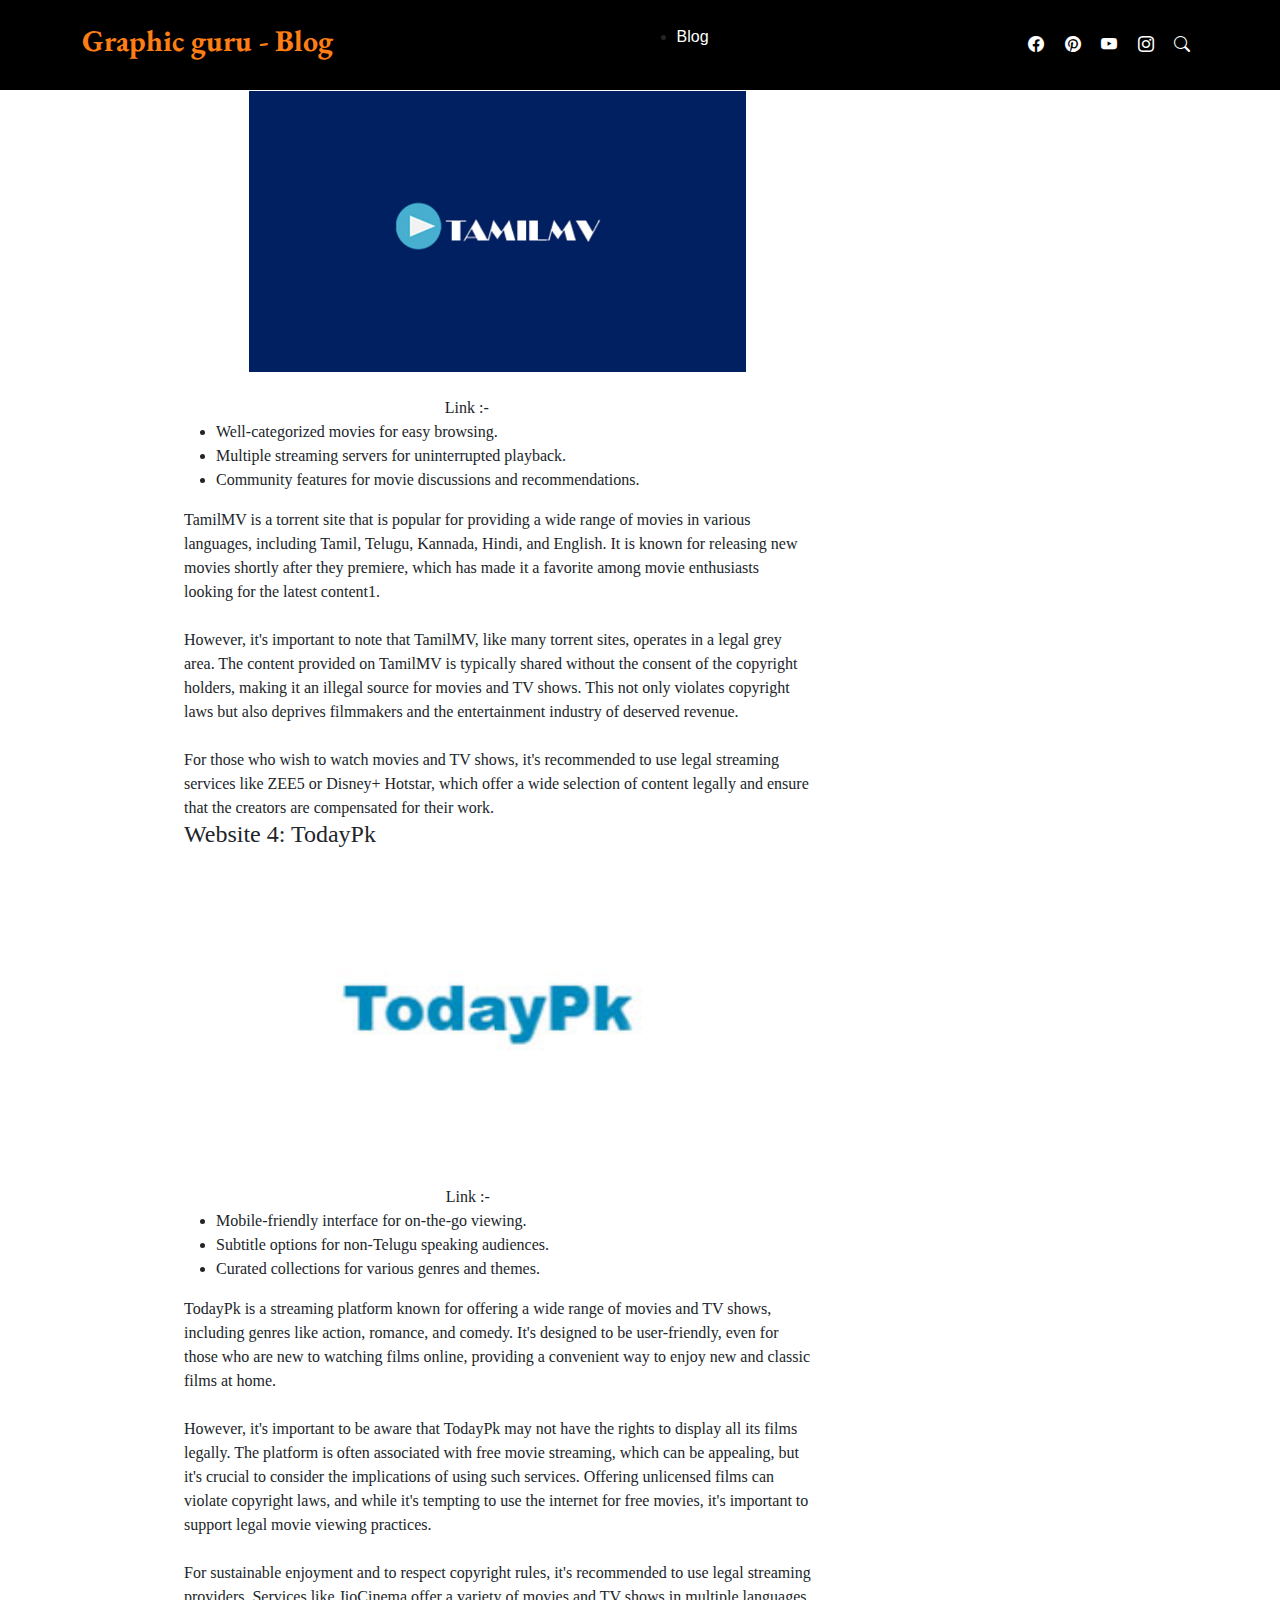
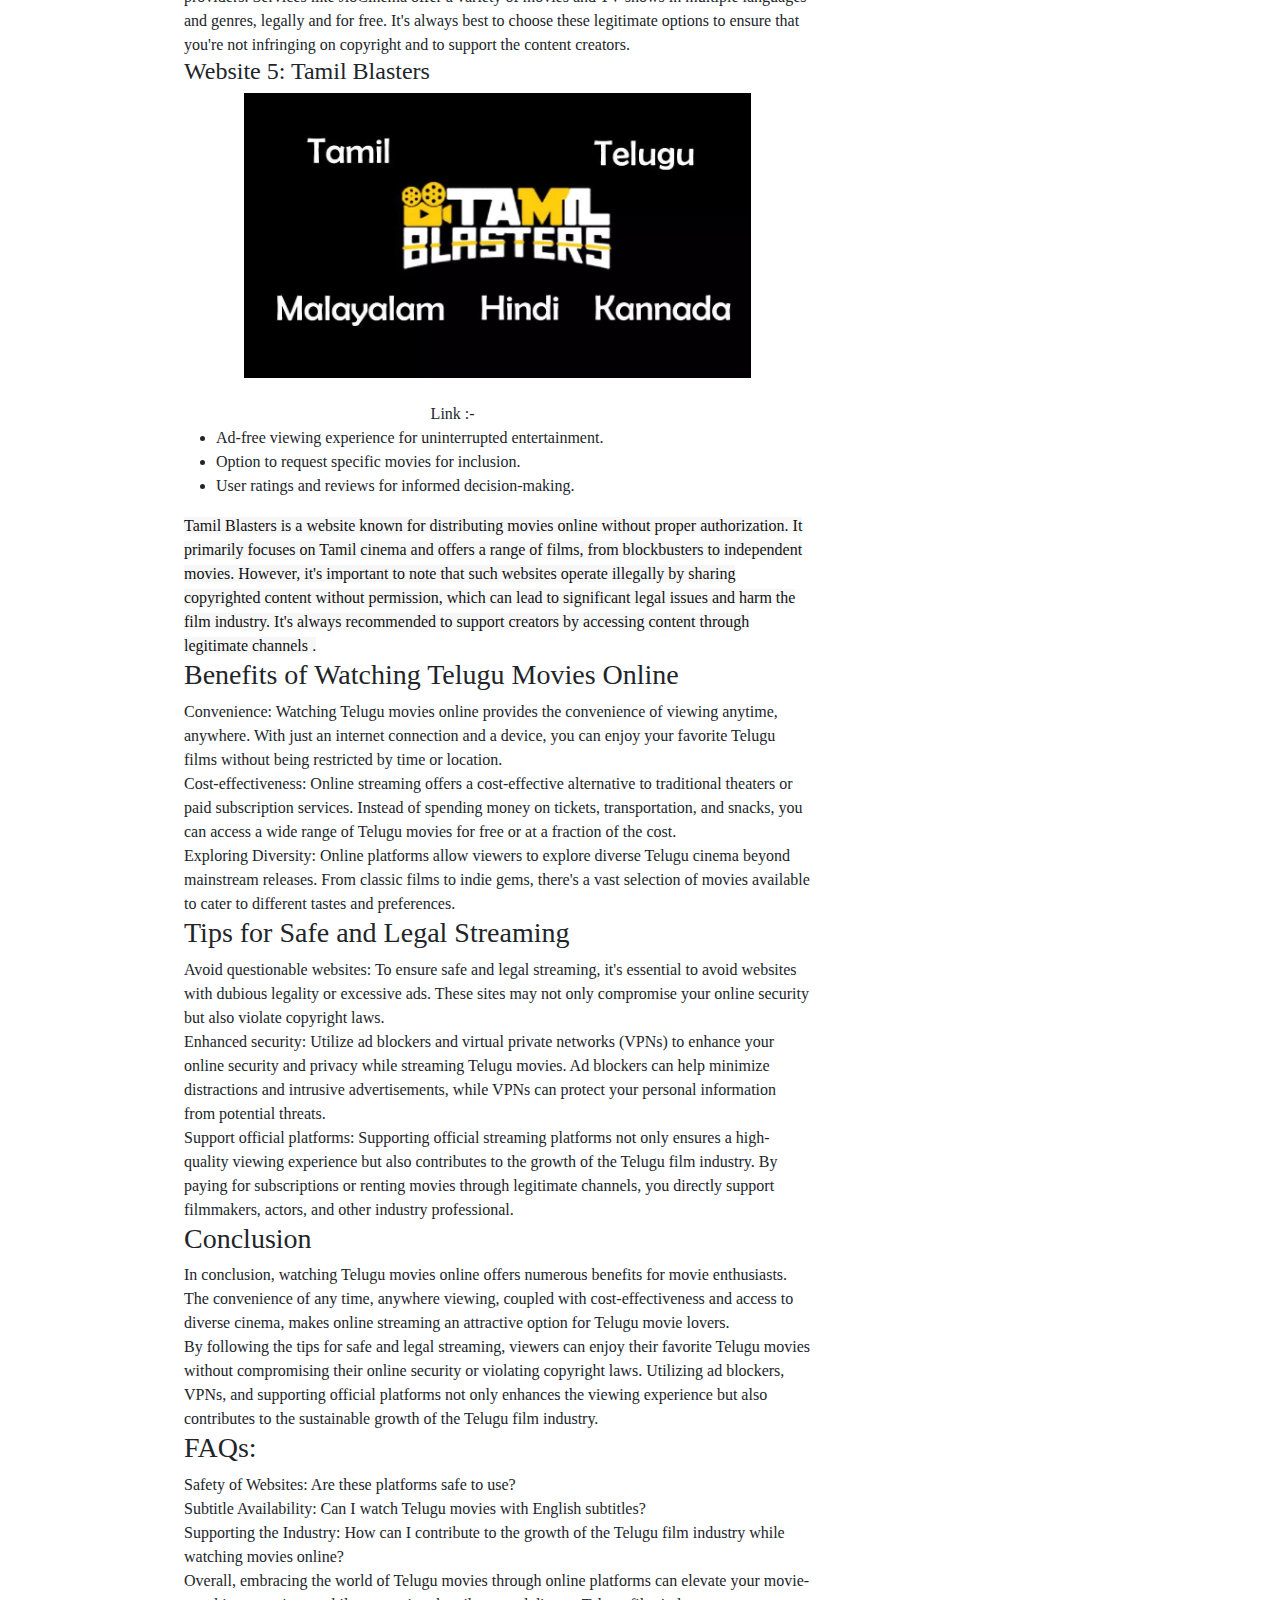
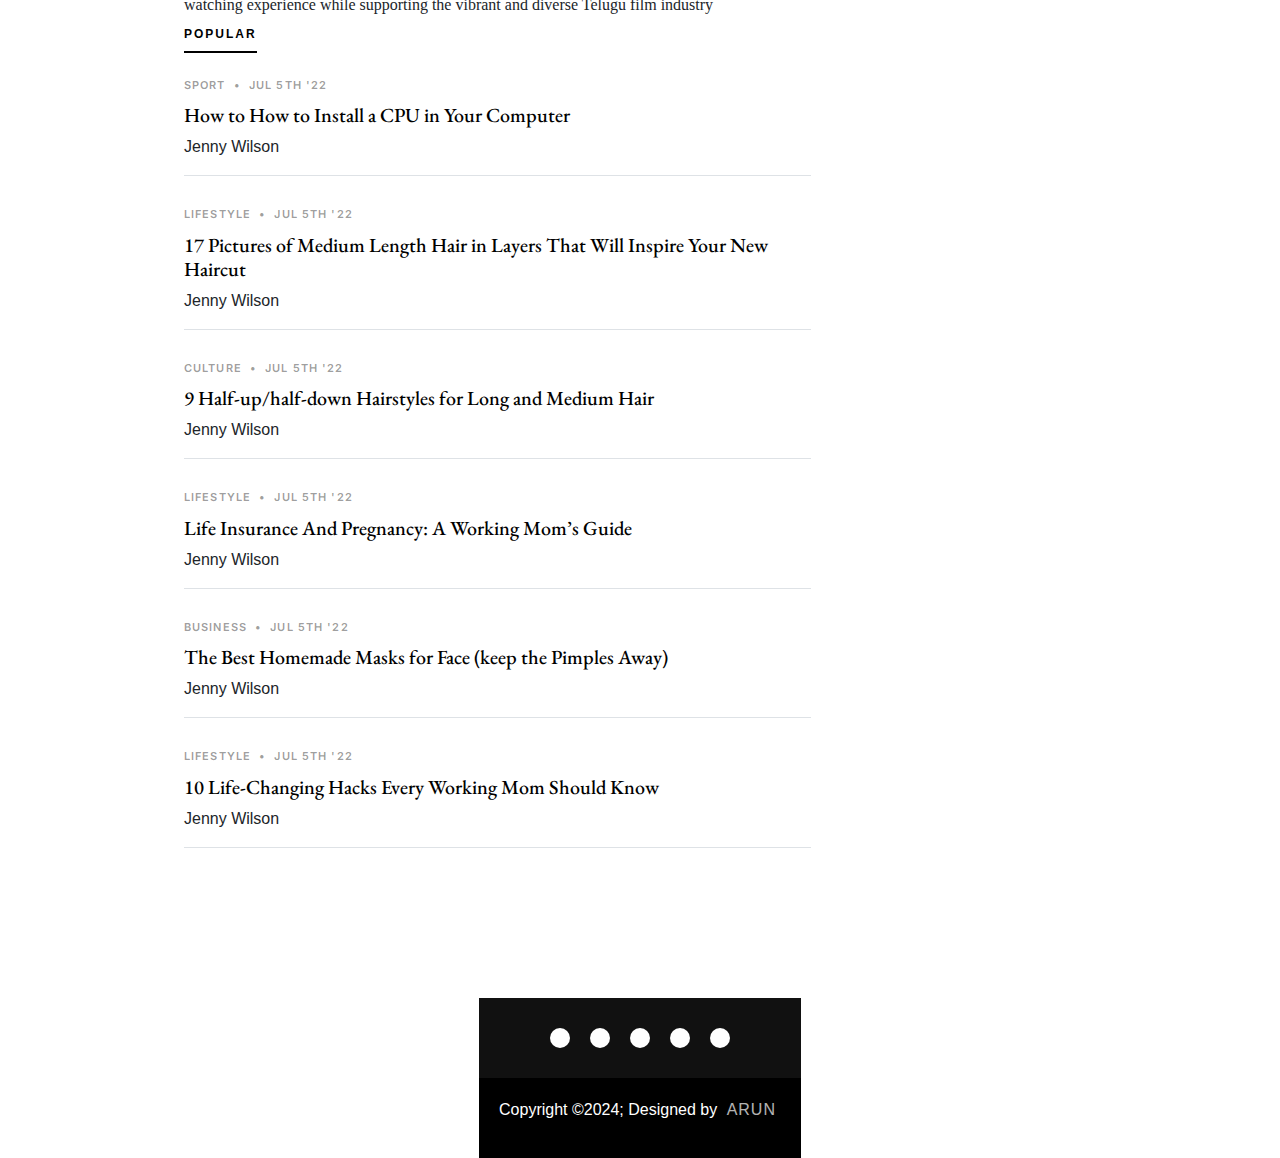
<file: Blog/top5moviewebsites.html>
<!DOCTYPE html>
<html lang="en">

<head>

 <!-- Google tag (gtag.js) -->
 <script async src="https://www.googletagmanager.com/gtag/js?id=G-NTCRN5G214"></script>
 <script>
   window.dataLayer = window.dataLayer || [];
   function gtag(){dataLayer.push(arguments);}
   gtag('js', new Date());
 
   gtag('config', 'G-NTCRN5G214');
 </script>

  <meta charset="utf-8">
  <meta content="width=device-width, initial-scale=1.0" name="viewport">

  <title>Top 5 Telugu movies watching Websites 2024</title>
  <meta content="" name="description">
  <meta content="" name="keywords">

   <!-- Favicons -->
   <link href="assets\img\favicon.ico" rel="favicon.ico">
   <link href="assets\img\graphicguru_logo.png" rel="graphicguru_logo.png">

  <!-- Google Fonts -->
  <link rel="preconnect" href="https://fonts.googleapis.com">
  <link rel="preconnect" href="https://fonts.gstatic.com" crossorigin>
  <link href="https://fonts.googleapis.com/css2?family=EB+Garamond:wght@400;500&family=Inter:wght@400;500&family=Playfair+Display:ital,wght@0,400;0,700;1,400;1,700&display=swap" rel="stylesheet">

  <!-- Vendor CSS Files -->
  <link href="assets/vendor/bootstrap/css/bootstrap.min.css" rel="stylesheet">
  <link href="assets/vendor/bootstrap-icons/bootstrap-icons.css" rel="stylesheet">
  <link href="assets/vendor/swiper/swiper-bundle.min.css" rel="stylesheet">
  <link href="assets/vendor/glightbox/css/glightbox.min.css" rel="stylesheet">
  <link href="assets/vendor/aos/aos.css" rel="stylesheet">

  <!-- Template Main CSS Files -->
  <link href="assets/css/variables.css" rel="stylesheet">
  <link href="assets/css/main.css" rel="stylesheet">

  <!-- =======================================================
  * Template Name: ZenBlog
  * Template URL: https://bootstrapmade.com/zenblog-bootstrap-blog-template/
  * Updated: Mar 17 2024 with Bootstrap v5.3.3
  * Author: BootstrapMade.com
  * License: https:///bootstrapmade.com/license/
  ======================================================== -->
</head>

<body>

  <!-- ======= Header ======= -->
  <header id="header" class="header d-flex align-items-center fixed-top">
    <div class="container-fluid container-xl d-flex align-items-center justify-content-between">

      <a href="/" class="logo d-flex align-items-center">
        <!-- Uncomment the line below if you also wish to use an image logo -->
        <!-- <img src="assets/img/logo.png" alt=""> -->
        <h1>Graphic guru - Blog</h1>
      </a>

      <nav id="navbar" class="navbar">
        <ul>
          <li><a href="index.html">Blog</a></li>
        </ul>
      </nav><!-- .navbar -->

      <div class="position-relative">
        <a href="https://www.facebook.com/profile.php?id=61553302554191&mibextid=ZbWKwL" class="mx-2"><span class="bi-facebook"></span></a>
        <a href="https://pin.it/6vH9Ldgfl" class="mx-2"><span class="bi-pinterest"></span></a>
        <a href="https://youtube.com/@graphic_guru_07?feature=shared" class="mx-2"><span class="bi-youtube"></span></a>
        <a href="https://www.instagram.com/graphic_guru_07?igsh=MWc1ZGdmaGJtdGY4YQ==" class="mx-2"><span class="bi-instagram"></span></a>

        <a href="#" class="mx-2 js-search-open"><span class="bi-search"></span></a>
        <i class="bi bi-list mobile-nav-toggle"></i>

        <!-- ======= Search Form ======= -->
        <div class="search-form-wrap js-search-form-wrap">
          <form action="search-result.html" class="search-form">
            <span class="icon bi-search"></span>
            <input type="text" placeholder="Search" class="form-control">
            <button class="btn js-search-close"><span class="bi-x"></span></button>
          </form>
        </div><!-- End Search Form -->

      </div>

    </div>

  </header><!-- End Header -->

  <main id="main">

    <section class="single-post-content">
      <div class="container">
        <div class="row">
          <div class="col-md-9 post-content" data-aos="fade-up">

            <!-- ======= Single Post Content ======= -->
            <h2 style="text-align: center;">
              <span style="font-family: Urbanist;">
                &nbsp;Top 5 Websites to watch Telugu movies for Free
              </span>
            </h2>
            <div>
              <h3 style="font-family: Urbanist; text-align: left;">
                Introduction
              </h3>
              <div class="separator" style="clear: both; font-family: Urbanist; text-align: center;">
                &nbsp;
                <a href="telugumoviesthumbnail.jpg"
                imageanchor="1" style="margin-left: 1em; margin-right: 1em;">
                  <img border="0" data-original-height="571" data-original-width="900" height="344"
                  src="assets\img\top5moviewebsites\telugumoviesthumbnail.jpg"
                  width="542" />
                </a>
              </div>
              <br />
              <div style="font-family: Urbanist; text-align: left;">
                <br />
              </div>
              <div style="font-family: Urbanist; text-align: left;">
                With the increasing global popularity of Telugu movies, the demand for
                accessible platforms to watch these films has also risen significantly.
                In this blog post, we will explore the top 5 websites where you can watch
                Telugu movies online for free. From user-friendly interfaces to high-quality
                streaming options, these websites offer a diverse range of Telugu cinema
                to cater to every movie lover's preferences.
              </div>
              <div style="font-family: Urbanist; text-align: left;">
                <br />
              </div>
              <h3 style="font-family: Urbanist; text-align: left;">
                Overview of Telugu Film Industry :
              </h3>
              <div class="separator" style="clear: both; font-family: Urbanist; text-align: center;">
                <a href="telugu-heros.jpg"
                imageanchor="1" style="margin-left: 1em; margin-right: 1em;">
                  <img border="0" data-original-height="832" data-original-width="1216"
                  height="385" src="assets\img\top5moviewebsites\telugu-heros.jpg"
                  width="562" />
                </a>
              </div>
              <br />
              <div style="font-family: Urbanist; text-align: left;">
                <br />
              </div>
              <div style="font-family: Urbanist; text-align: left;">
                The Telugu film industry, also known as Tollywood, is one of the largest
                in India and produces a wide variety of films spanning different genres.
                With big-budget blockbusters and critically acclaimed independent films,
                Telugu cinema has garnered a dedicated fan base not only in India but also
                around the world.
              </div>
              <div style="font-family: Urbanist; text-align: left;">
                <br />
              </div>
              <div style="font-family: Urbanist; text-align: left;">
                Growing Popularity of Telugu Movies Worldwide
              </div>
              <div style="font-family: Urbanist; text-align: left;">
                In recent years, Telugu movies have gained immense popularity globally,
                thanks to their engaging storytelling, stellar performances, and cutting-edge
                visuals. From family dramas to action-packed thrillers, Telugu cinema offers
                something for everyone, attracting a diverse audience across borders.
              </div>
              <div style="font-family: Urbanist; text-align: left;">
                <br />
              </div>
              <div style="font-family: Urbanist; text-align: left;">
                Need for Accessible Platforms to Watch Telugu Movies Free
              </div>
              <div style="font-family: Urbanist; text-align: left;">
                As the demand for Telugu movies continues to rise, the need for accessible
                platforms to watch these films for free has become more critical. With
                traditional theaters facing limitations and paid subscription services
                not always affordable, online streaming platforms have emerged as a convenient
                and cost-effective alternative for movie enthusiasts.
                <br />
                <br />
                <h3 style="text-align: left;">
                  Table of Content
                </h3>
                <div>
                  <ol style="text-align: left;">
                    <li>
                      howtotypeteluguinphotoshop
                    </li>
                    <li>
                      howtoinstall photoshop
                    </li>
                  </ol>
                </div>
              </div>
              <div style="font-family: Urbanist; text-align: left;">
                <br />
              </div>
              <h3 style="font-family: Urbanist; text-align: center;">
                Top 5 Websites for Telugu Movies
              </h3>
              <h4 style="font-family: Urbanist; text-align: left;">
                Website 1: ibomma
              </h4>
              <div class="separator" style="clear: both; font-family: Urbanist; text-align: center;">
                <a href="ibomma.jpg"
                imageanchor="1" style="margin-left: 1em; margin-right: 1em;">
                  <img border="0" data-original-height="182" data-original-width="300" height="299"
                  src="assets\img\top5moviewebsites\ibomma.jpg"
                  width="493" />
                </a>
              </div>
              <br />
              <div style="font-family: Urbanist; text-align: center;">
                Link&nbsp; :-&nbsp;
                <a href="https://run.ibomma.re/telugu-movies/" target="_blank">
                  ibomma
                </a>
              </div>
              <div style="font-family: Urbanist; text-align: left;">
                <ul style="text-align: left;">
                  <li>
                    User-friendly interface and easy navigation.
                  </li>
                  <li>
                    Extensive collection of Telugu movies for all genres.
                  </li>
                  <li>
                    Minimal ads for uninterrupted viewing experience.
                  </li>
                </ul>
              </div>
              <div style="font-family: Urbanist; text-align: left;">
                <br />
              </div>
              <div style="font-family: Urbanist; text-align: left;">
                <div>
                  iBOMMA is known for its extensive collection of Telugu movies, offering
                  streaming and downloading services. It caters specifically to fans of Telugu
                  cinema, providing access to a variety of films in HD quality. However,
                  it's important to note that iBOMMA is often associated with the distribution
                  of pirated content1. This means that the movies available on the platform
                  may not have been obtained or distributed legally.
                </div>
                <div>
                  <br />
                </div>
                <div>
                  For those seeking to watch Telugu movies, it's always best to use legitimate
                  services that compensate creators and support the film industry. While
                  platforms like iBOMMA may seem convenient, they can undermine the hard
                  work of filmmakers and artists.
                </div>
              </div>
              <div style="font-family: Urbanist; text-align: left;">
                <br />
              </div>
              <h4 style="font-family: Urbanist; text-align: left;">
                Website 2: Movierulz
              </h4>
              <div class="separator" style="clear: both; font-family: Urbanist; text-align: center;">
                <a href="movierulz.jpg"
                imageanchor="1" style="margin-left: 1em; margin-right: 1em;">
                  <img border="0" data-original-height="889" data-original-width="1046"
                  height="365" src="assets\img\top5moviewebsites\movierulz.jpg"
                  width="429" />
                </a>
              </div>
              <br />
              <div style="font-family: Urbanist; text-align: center;">
                Link :-&nbsp;
                <a href="https://movierulz.unblockit.africa/" target="_blank">
                  movierulz
                </a>
              </div>
              <div style="font-family: Urbanist; text-align: left;">
                <ul style="text-align: left;">
                  <li>
                    High-quality streaming for an immersive movie-watching experience.
                  </li>
                  <li>
                    Regularly updated library with the latest Telugu movie releases.
                  </li>
                  <li>
                    Option to download movies for offline viewing convenience.
                  </li>
                </ul>
              </div>
              <div style="font-family: Urbanist; text-align: left;">
                <div>
                  Movierulz is a website that provides users with the ability to watch and
                  download a wide range of movies, including Bollywood, Hollywood, and regional
                  Indian films like Telugu, Tamil, Malayalam, Bengali, and Kannada movies.
                  It’s known for offering a variety of content, including TV shows and web
                  series.
                </div>
                <div>
                  <br />
                </div>
                <div>
                  However, it’s important to be aware that Movierulz is often associated
                  with piracy, as it hosts links to cam and HD prints of movies that may
                  have been obtained without the proper distribution rights. This can have
                  legal implications and also negatively impacts the film industry by undermining
                  the revenue streams for content creators.
                </div>
                <div>
                  <br />
                </div>
                <div>
                  For those looking to enjoy movies and shows, it’s always recommended to
                  use legitimate streaming services that ensure the content creators are
                  fairly compensated and that you’re viewing the content legally.
                </div>
              </div>
              <h4 style="font-family: Urbanist; text-align: left;">
                Website 3: Tamilmv
              </h4>
              <div class="separator" style="clear: both; font-family: Urbanist; text-align: center;">
                <a href="tamilmv.jpg"
                imageanchor="1" style="margin-left: 1em; margin-right: 1em;">
                  <img border="0" data-original-height="477" data-original-width="844" height="281"
                  src="assets\img\top5moviewebsites\tamilmv.jpg"
                  width="497" />
                </a>
              </div>
              <br />
              <div style="font-family: Urbanist; text-align: center;">
                Link :-&nbsp;
                <a href="https://www.1tamilmv.yt/" target="_blank">
                  tamilmv
                </a>
              </div>
              <div style="font-family: Urbanist; text-align: left;">
                <ul style="text-align: left;">
                  <li>
                    Well-categorized movies for easy browsing.
                  </li>
                  <li>
                    Multiple streaming servers for uninterrupted playback.
                  </li>
                  <li>
                    Community features for movie discussions and recommendations.
                  </li>
                </ul>
              </div>
              <div style="font-family: Urbanist; text-align: left;">
                <div>
                  TamilMV is a torrent site that is popular for providing a wide range of
                  movies in various languages, including Tamil, Telugu, Kannada, Hindi, and
                  English. It is known for releasing new movies shortly after they premiere,
                  which has made it a favorite among movie enthusiasts looking for the latest
                  content1.
                </div>
                <div>
                  <br />
                </div>
                <div>
                  However, it's important to note that TamilMV, like many torrent sites,
                  operates in a legal grey area. The content provided on TamilMV is typically
                  shared without the consent of the copyright holders, making it an illegal
                  source for movies and TV shows. This not only violates copyright laws but
                  also deprives filmmakers and the entertainment industry of deserved revenue.
                </div>
                <div>
                  <br />
                </div>
                <div>
                  For those who wish to watch movies and TV shows, it's recommended to use
                  legal streaming services like ZEE5 or Disney+ Hotstar, which offer a wide
                  selection of content legally and ensure that the creators are compensated
                  for their work.
                </div>
              </div>
              <h4 style="font-family: Urbanist; text-align: left;">
                Website 4: TodayPk
              </h4>
              <div class="separator" style="clear: both; font-family: Urbanist; text-align: center;">
                <a href="todaypk.jpg"
                imageanchor="1" style="margin-left: 1em; margin-right: 1em;">
                  <img border="0" data-original-height="151" data-original-width="225" height="304"
                  src="assets\img\top5moviewebsites\todaypk.jpg"
                  width="453" />
                </a>
              </div>
              <br />
              <div style="font-family: Urbanist; text-align: center;">
                Link :-&nbsp;
                <a href="https://www.todaypk.llc/" target="_blank">
                  todaypk
                </a>
              </div>
              <div style="font-family: Urbanist; text-align: left;">
                <ul style="text-align: left;">
                  <li>
                    Mobile-friendly interface for on-the-go viewing.
                  </li>
                  <li>
                    Subtitle options for non-Telugu speaking audiences.
                  </li>
                  <li>
                    Curated collections for various genres and themes.
                  </li>
                </ul>
              </div>
              <div style="font-family: Urbanist; text-align: left;">
                <div>
                  TodayPk is a streaming platform known for offering a wide range of movies
                  and TV shows, including genres like action, romance, and comedy. It's designed
                  to be user-friendly, even for those who are new to watching films online,
                  providing a convenient way to enjoy new and classic films at home.
                </div>
                <div>
                  <br />
                </div>
                <div>
                  However, it's important to be aware that TodayPk may not have the rights
                  to display all its films legally. The platform is often associated with
                  free movie streaming, which can be appealing, but it's crucial to consider
                  the implications of using such services. Offering unlicensed films can
                  violate copyright laws, and while it's tempting to use the internet for
                  free movies, it's important to support legal movie viewing practices.
                </div>
                <div>
                  <br />
                </div>
                <div>
                  For sustainable enjoyment and to respect copyright rules, it's recommended
                  to use legal streaming providers. Services like JioCinema offer a variety
                  of movies and TV shows in multiple languages and genres, legally and for
                  free. It's always best to choose these legitimate options to ensure that
                  you're not infringing on copyright and to support the content creators.
                </div>
              </div>
              <h4 style="font-family: Urbanist; text-align: left;">
                Website 5: Tamil Blasters
              </h4>
              <div class="separator" style="clear: both; font-family: Urbanist; text-align: center;">
                <a href="tamilblaster.jpg"
                imageanchor="1" style="margin-left: 1em; margin-right: 1em;">
                  <img border="0" data-original-height="601" data-original-width="1068"
                  height="285" src="assets\img\top5moviewebsites\tamilblaster.jpg"
                  width="507" />
                </a>
              </div>
              <br />
              <div style="font-family: Urbanist; text-align: center;">
                Link :-&nbsp;
                <a href="https://www.1tamilblasters.pm/" target="_blank">
                  tamilblasters
                </a>
              </div>
              <div style="font-family: Urbanist; text-align: left;">
                <ul style="text-align: left;">
                  <li>
                    Ad-free viewing experience for uninterrupted entertainment.
                  </li>
                  <li>
                    Option to request specific movies for inclusion.
                  </li>
                  <li>
                    User ratings and reviews for informed decision-making.
                  </li>
                </ul>
              </div>
              <div style="text-align: left;">
                <span style="color: #111111;">
                  <span style="background-color: #f7f7f7;">
                    <span style="font-family: Urbanist;">
                      Tamil Blasters is a website known for distributing movies online without
                      proper authorization. It primarily focuses on Tamil cinema and offers a
                      range of films, from blockbusters to independent movies. However, it's
                      important to note that such websites operate illegally by sharing copyrighted
                      content without permission, which can lead to significant legal issues
                      and harm the film industry. It's always recommended to support creators
                      by accessing content through legitimate channels
                    </span>
                    <span style="font-family: -apple-system, Roboto, SegoeUI, Segoe UI, Helvetica Neue, Helvetica, Microsoft YaHei, Meiryo UI, Meiryo, Arial Unicode MS, sans-serif;">
                      .
                    </span>
                  </span>
                </span>
              </div>
              <h3 style="font-family: Urbanist; text-align: left;">
                Benefits of Watching Telugu Movies Online
              </h3>
              <div style="font-family: Urbanist; text-align: left;">
                Convenience: Watching Telugu movies online provides the convenience of
                viewing anytime, anywhere. With just an internet connection and a device,
                you can enjoy your favorite Telugu films without being restricted by time
                or location.
                <br />
                Cost-effectiveness: Online streaming offers a cost-effective alternative
                to traditional theaters or paid subscription services. Instead of spending
                money on tickets, transportation, and snacks, you can access a wide range
                of Telugu movies for free or at a fraction of the cost.
                <br />
                Exploring Diversity: Online platforms allow viewers to explore diverse
                Telugu cinema beyond mainstream releases. From classic films to indie gems,
                there's a vast selection of movies available to cater to different tastes
                and preferences.
              </div>
              <h3 style="font-family: Urbanist; text-align: left;">
                Tips for Safe and Legal Streaming
              </h3>
              <div style="font-family: Urbanist; text-align: left;">
                Avoid questionable websites: To ensure safe and legal streaming, it's
                essential to avoid websites with dubious legality or excessive ads. These
                sites may not only compromise your online security but also violate copyright
                laws.
                <br />
                Enhanced security: Utilize ad blockers and virtual private networks (VPNs)
                to enhance your online security and privacy while streaming Telugu movies.
                Ad blockers can help minimize distractions and intrusive advertisements,
                while VPNs can protect your personal information from potential threats.
                <br />
                Support official platforms: Supporting official streaming platforms not
                only ensures a high-quality viewing experience but also contributes to
                the growth of the Telugu film industry. By paying for subscriptions or
                renting movies through legitimate channels, you directly support filmmakers,
                actors, and other industry professional.
              </div>
              <h3 style="font-family: Urbanist; text-align: left;">
                Conclusion
              </h3>
              <div style="font-family: Urbanist; text-align: left;">
                In conclusion, watching Telugu movies online offers numerous benefits
                for movie enthusiasts. The convenience of any time, anywhere viewing, coupled
                with cost-effectiveness and access to diverse cinema, makes online streaming
                an attractive option for Telugu movie lovers.
                <br />
                By following the tips for safe and legal streaming, viewers can enjoy
                their favorite Telugu movies without compromising their online security
                or violating copyright laws. Utilizing ad blockers, VPNs, and supporting
                official platforms not only enhances the viewing experience but also contributes
                to the sustainable growth of the Telugu film industry.
              </div>
              <h3 style="font-family: Urbanist; text-align: left;">
                FAQs:
              </h3>
              <div style="font-family: Urbanist; text-align: left;">
                Safety of Websites: Are these platforms safe to use?
                <br />
                Subtitle Availability: Can I watch Telugu movies with English subtitles?
                <br />
                Supporting the Industry: How can I contribute to the growth of the Telugu
                film industry while watching movies online?
                <br />
                Overall, embracing the world of Telugu movies through online platforms
                can elevate your movie-watching experience while supporting the vibrant
                and diverse Telugu film industry
              </div>
            </div>

<!-- End Single Post Content -->


            <!-- ======= Sidebar ======= -->
            <div class="aside-block">

              <ul class="nav nav-pills custom-tab-nav mb-4" id="pills-tab" role="tablist">
                <li class="nav-item" role="presentation">
                  <button class="nav-link active" id="pills-popular-tab" data-bs-toggle="pill" data-bs-target="#pills-popular" type="button" role="tab" aria-controls="pills-popular" aria-selected="true">Popular</button>
                </li>
              </ul>

              <div class="tab-content" id="pills-tabContent">

                <!-- Popular -->
                <div class="tab-pane fade show active" id="pills-popular" role="tabpanel" aria-labelledby="pills-popular-tab">
                  <div class="post-entry-1 border-bottom">
                    <div class="post-meta"><span class="date">Sport</span> <span class="mx-1">&bullet;</span> <span>Jul 5th '22</span></div>
                    <h2 class="mb-2"><a href="secondpost.html">How to How to Install a CPU in Your Computer</a></h2>
                    <span class="author mb-3 d-block">Jenny Wilson</span>
                  </div>

                  <div class="post-entry-1 border-bottom">
                    <div class="post-meta"><span class="date">Lifestyle</span> <span class="mx-1">&bullet;</span> <span>Jul 5th '22</span></div>
                    <h2 class="mb-2"><a href="#">17 Pictures of Medium Length Hair in Layers That Will Inspire Your New Haircut</a></h2>
                    <span class="author mb-3 d-block">Jenny Wilson</span>
                  </div>

                  <div class="post-entry-1 border-bottom">
                    <div class="post-meta"><span class="date">Culture</span> <span class="mx-1">&bullet;</span> <span>Jul 5th '22</span></div>
                    <h2 class="mb-2"><a href="#">9 Half-up/half-down Hairstyles for Long and Medium Hair</a></h2>
                    <span class="author mb-3 d-block">Jenny Wilson</span>
                  </div>

                  <div class="post-entry-1 border-bottom">
                    <div class="post-meta"><span class="date">Lifestyle</span> <span class="mx-1">&bullet;</span> <span>Jul 5th '22</span></div>
                    <h2 class="mb-2"><a href="#">Life Insurance And Pregnancy: A Working Mom’s Guide</a></h2>
                    <span class="author mb-3 d-block">Jenny Wilson</span>
                  </div>

                  <div class="post-entry-1 border-bottom">
                    <div class="post-meta"><span class="date">Business</span> <span class="mx-1">&bullet;</span> <span>Jul 5th '22</span></div>
                    <h2 class="mb-2"><a href="#">The Best Homemade Masks for Face (keep the Pimples Away)</a></h2>
                    <span class="author mb-3 d-block">Jenny Wilson</span>
                  </div>

                  <div class="post-entry-1 border-bottom">
                    <div class="post-meta"><span class="date">Lifestyle</span> <span class="mx-1">&bullet;</span> <span>Jul 5th '22</span></div>
                    <h2 class="mb-2"><a href="#">10 Life-Changing Hacks Every Working Mom Should Know</a></h2>
                    <span class="author mb-3 d-block">Jenny Wilson</span>
                  </div>
                </div> <!-- End Popular -->

                        </div>
        </div>
      </div>
    </section>
  </main><!-- End #main -->

  <!-- ======= Footer ======= -->
  <footer id="footer" class="footer">

    <div class="footerContainer">
       <div class="socialIcons">
           <a href=""><i class="fa-brands fa-facebook"></i></a>
           <a href=""><i class="fa-brands fa-instagram"></i></a>
           <a href=""><i class="fa-brands fa-twitter"></i></a>
           <a href=""><i class="fa-brands fa-google-plus"></i></a>
           <a href=""><i class="fa-brands fa-youtube"></i></a>
       </div>
    
       
   </div>
   <div class="footerBottom">
       <p>Copyright &copy;2024; Designed by <span class="designer">Arun</span></p>
   </div>
</footer>
</body>
</html>

 </footer>

 <a href="#" class="scroll-top d-flex align-items-center justify-content-center"><i class="bi bi-arrow-up-short"></i></a>

  <!-- Vendor JS Files -->
  <script src="assets/vendor/bootstrap/js/bootstrap.bundle.min.js"></script>
  <script src="assets/vendor/swiper/swiper-bundle.min.js"></script>
  <script src="assets/vendor/glightbox/js/glightbox.min.js"></script>
  <script src="assets/vendor/aos/aos.js"></script>
  <script src="assets/vendor/php-email-form/validate.js"></script>

  <!-- Template Main JS File -->
  <script src="assets/js/main.js"></script>

</body>

</html>
</file>
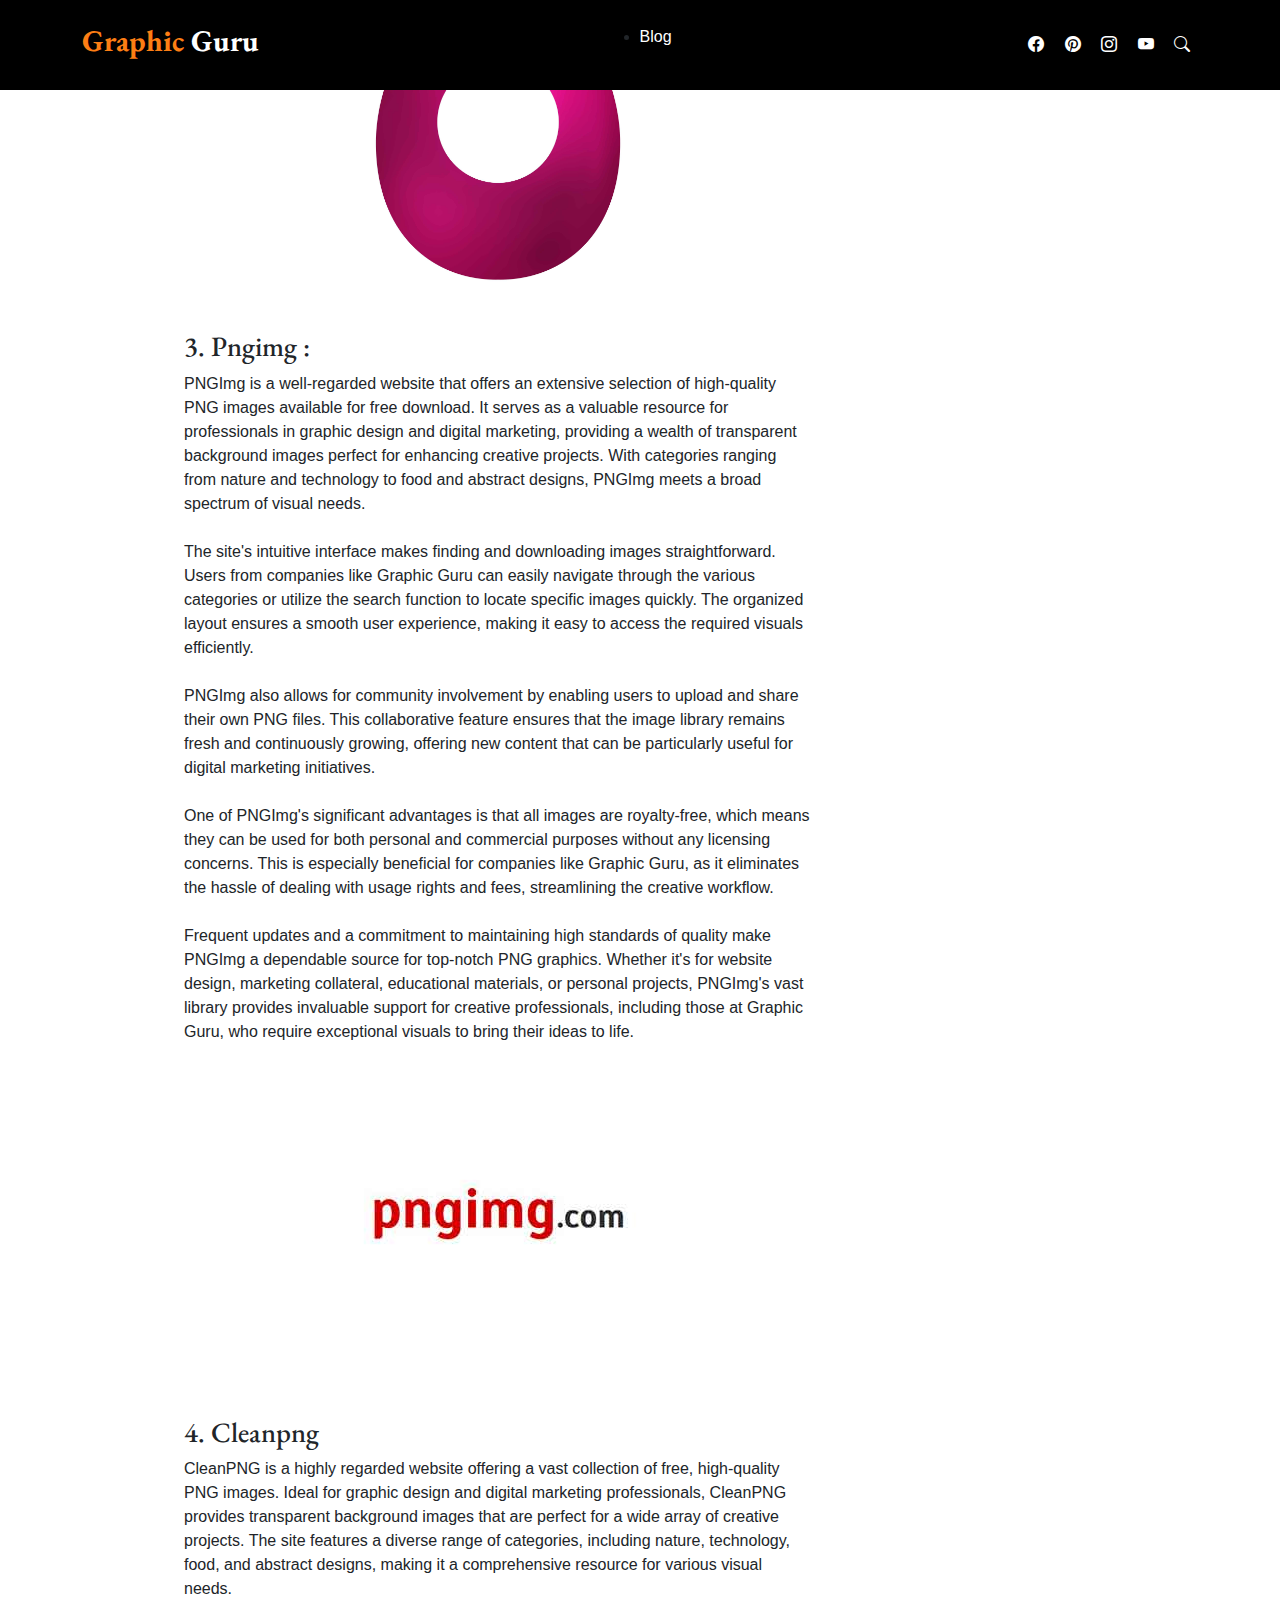
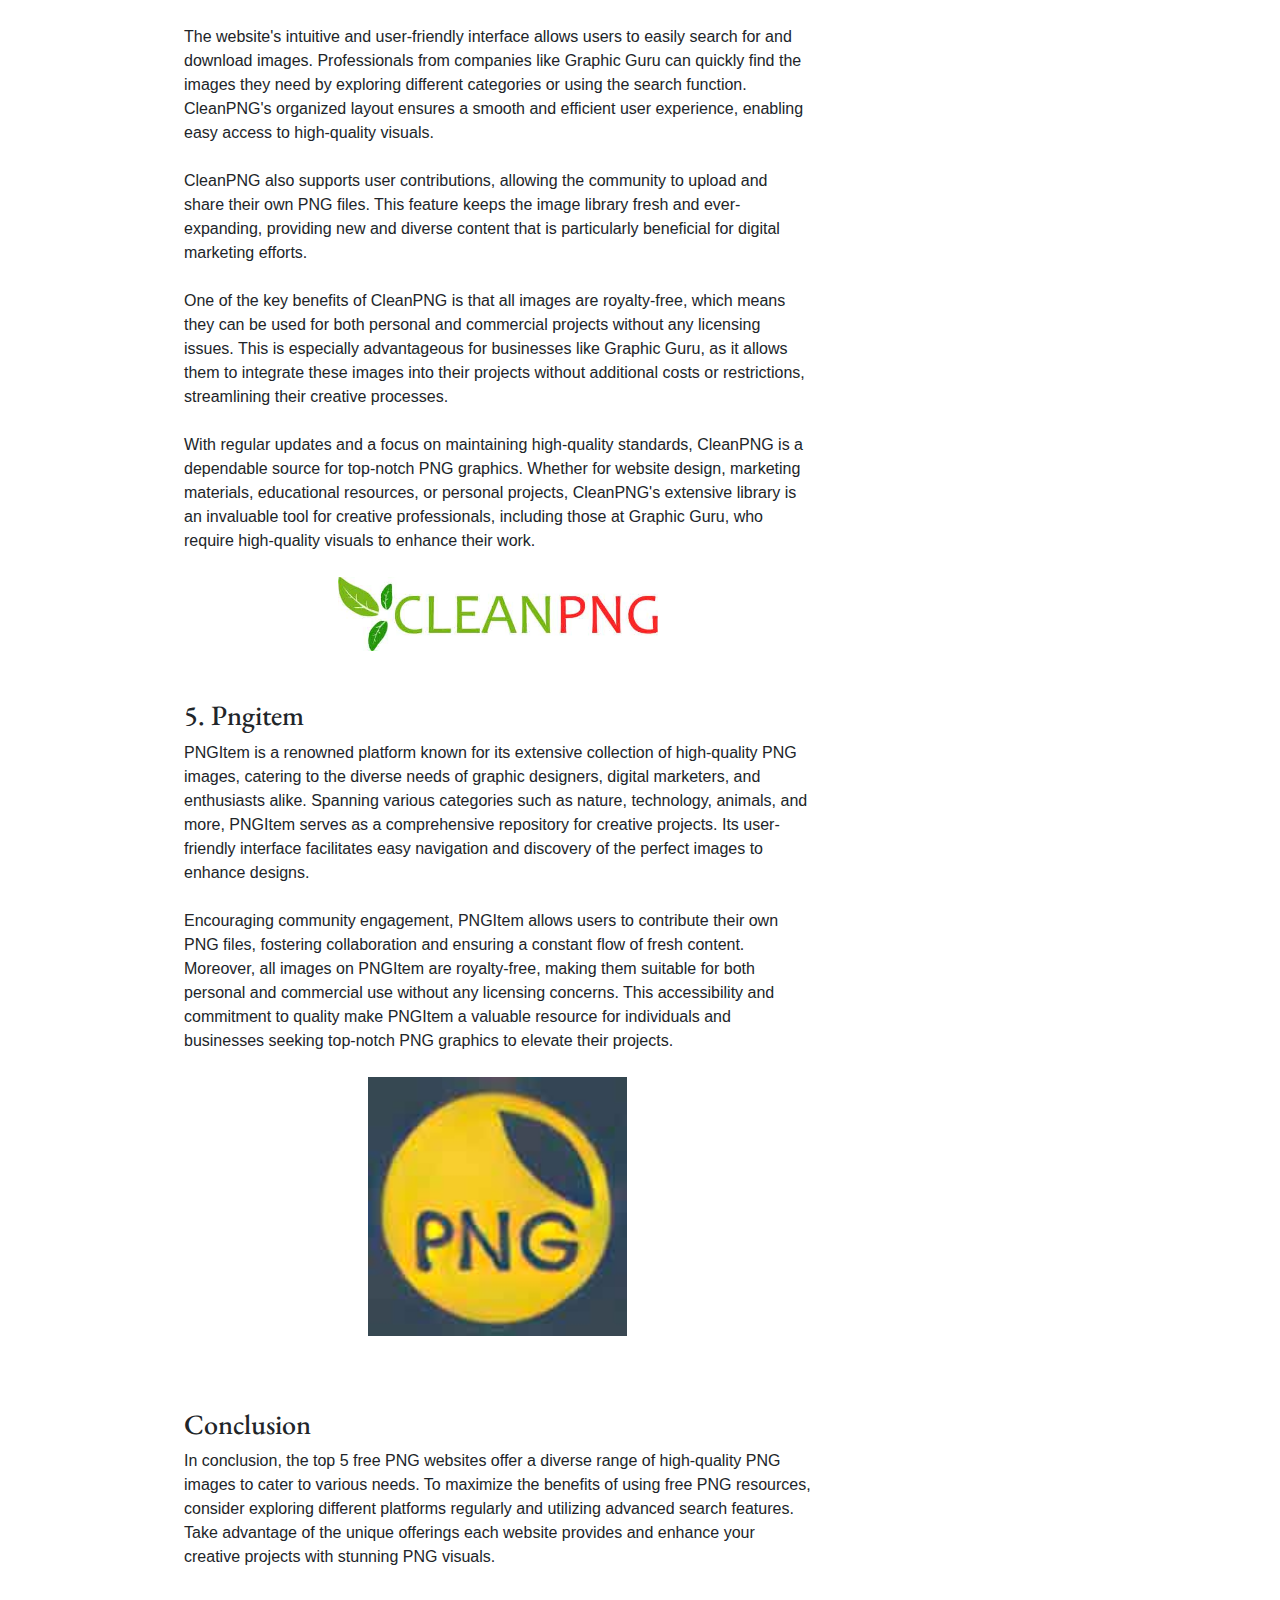
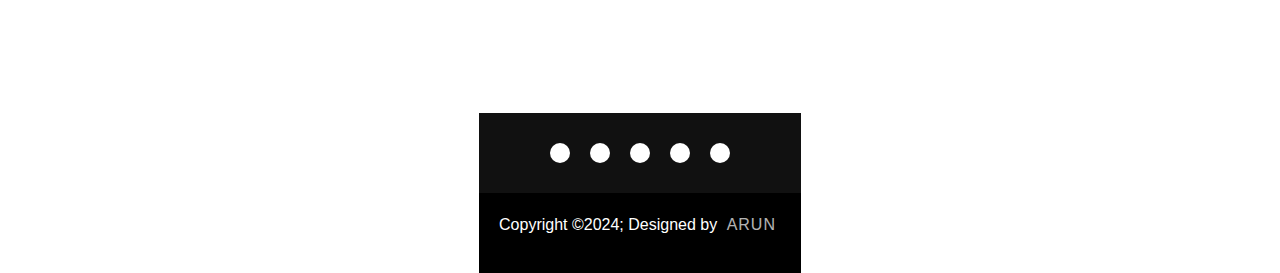
<file: Blog/top5pngwebsites.html>
<!DOCTYPE html>
<html lang="en">

<head>

  <!-- Google tag (gtag.js) -->
 <script async src="https://www.googletagmanager.com/gtag/js?id=G-NTCRN5G214"></script>
 <script>
   window.dataLayer = window.dataLayer || [];
   function gtag(){dataLayer.push(arguments);}
   gtag('js', new Date());
 
   gtag('config', 'G-NTCRN5G214');
 </script>

 
  <meta charset="utf-8">
  <meta content="width=device-width, initial-scale=1.0" name="viewport">

  <title>Top 5 Websites to Download Png's for Free</title>
  <meta content="Learn how to become a graphic guru in the digital marketing world with our png surging success strategies. Elevate your career today!" name="description">
  <meta content="arrow png, flower png, transparent background, youtube logo, png, png for free, png to jpg, png background, png images, " name="keywords">

  <!-- Favicons -->
  <link rel="icon" href="assets\img\favicon.ico" type="image/x-icon">
  <link rel="image_src" href="assets\img\graphicguru_logo.jpg" />


  <!-- Google Fonts -->
  <link rel="preconnect" href="https://fonts.googleapis.com">
  <link rel="preconnect" href="https://fonts.gstatic.com" crossorigin>
  <link href="https://fonts.googleapis.com/css2?family=EB+Garamond:wght@400;500&family=Inter:wght@400;500&family=Playfair+Display:ital,wght@0,400;0,700;1,400;1,700&display=swap" rel="stylesheet">

  <!-- Vendor CSS Files -->
  <link href="assets/vendor/bootstrap/css/bootstrap.min.css" rel="stylesheet">
  <link href="assets/vendor/bootstrap-icons/bootstrap-icons.css" rel="stylesheet">
  <link href="assets/vendor/swiper/swiper-bundle.min.css" rel="stylesheet">
  <link href="assets/vendor/glightbox/css/glightbox.min.css" rel="stylesheet">
  <link href="assets/vendor/aos/aos.css" rel="stylesheet">

  <!-- Template Main CSS Files -->
  <link href="assets/css/variables.css" rel="stylesheet">
  <link href="assets/css/main.css" rel="stylesheet">

  <!-- =======================================================
  * Template Name: ZenBlog
  * Template URL: https://bootstrapmade.com/zenblog-bootstrap-blog-template/
  * Updated: Mar 17 2024 with Bootstrap v5.3.3
  * Author: BootstrapMade.com
  * License: https:///bootstrapmade.com/license/
  ======================================================== -->
</head>

<body>

  <!-- ======= Header ======= -->
  <header id="header" class="header d-flex align-items-center fixed-top">
    <div class="container-fluid container-xl d-flex align-items-center justify-content-between">

      <a href="/" class="logo d-flex align-items-center">
        <!-- Uncomment the line below if you also wish to use an image logo -->
        <!-- <img src="assets/img/logo.png" alt=""> -->
        <h1>Graphic <span class="diffcolor">Guru</span> </h1>
      </a>

      <nav id="navbar" class="navbar">
        <ul>
          <li><a href="index.html">Blog</a></li>
        </ul>
      </nav>

     
      <div class="position-relative">
        <a href="https://www.facebook.com/profile.php?id=61553302554191&mibextid=ZbWKwL" class="mx-2"><span class="bi-facebook"></span></a>
        <a href="https://pin.it/6vH9Ldgfl" class="mx-2"><span class="bi-pinterest"></span></a>
        <a href="https://www.instagram.com/graphic_guru_07?igsh=MWc1ZGdmaGJtdGY4YQ==" class="mx-2"><span class="bi-instagram"></span></a>
        <a href="https://youtube.com/@graphic_guru_07?feature=shared" class="mx-2"><span class="bi-youtube"></span></a>

        <a href="#" class="mx-2 js-search-open"><span class="bi-search"></span></a>
        <i class="bi bi-list mobile-nav-toggle"></i>

        <!-- ======= Search Form ======= -->
        <div class="search-form-wrap js-search-form-wrap">
          <form action="search-result.html" class="search-form">
            <span class="icon bi-search"></span>
            <input type="text" placeholder="Search" class="form-control">
            <button class="btn js-search-close"><span class="bi-x"></span></button>
          </form>
        </div><!-- End Search Form -->

      </div>

    </div>

  </header><!-- End Header -->



  <main id="main">

    <section class="single-post-content">
      <div class="container">
        <div class="row">
          <div class="col-md-9 post-content" data-aos="fade-up">

           <!-- ======= Single Post Content ======= -->
         
           <h3 style="text-align: left;">Introduction</h3>
           <div>
               PNGs, or Portable Network Graphics, are essential graphic file formats known for their transparency support and lossless compression, making them ideal for high-quality images. The demand for PNG images has surged, driven by the need
               for visually appealing content in various digital platforms. Free PNG websites offer a cost-effective solution for individuals and businesses looking to access a vast collection of PNGs without compromising on quality.
           </div>
           <div><br /></div>
           <div class="separator" style="clear: both; text-align: center;">
               <a
                   href="Png-website-main.jpg"
                   style="margin-left: 1em; margin-right: 1em;"
               >
                   <img
                       border="0"
                       data-original-height="571"
                       data-original-width="900"
                       height="322"
                       src="assets\img\top5pngwebsites\Png-website-main.jpg"
                       width="507"
                   />
               </a>
           </div>
           <br />
           <h2 style="text-align: left;">Here is the list of Top 5 Websites</h2>
           <h3 style="text-align: left;">1. Pngwing :</h3>
           <div>
               <div>
                   PNGWing is a popular website that offers a vast collection of high-quality PNG images for free download. Catering to designers, artists, and content creators, the site provides a diverse range of transparent background images,
                   making it easy to integrate graphics into various projects.&nbsp;
               </div>
               <div><br /></div>
               <div>
                   Users can search for images across multiple categories such as nature, technology, and people, ensuring a comprehensive resource for creative needs. The user-friendly interface and well-organized library enhance the browsing
                   experience, making it easy to find the perfect image for any project.
               </div>
               <div><br /></div>
               <div>PNGWing also supports community contributions, allowing users to upload and share their own PNG files. This collaborative approach enriches the repository, keeping the content fresh and varied.&nbsp;</div>
               <div><br /></div>
               <div>
                   Additionally, PNGWing ensures that all images are royalty-free, which is ideal for both personal and commercial use. This feature makes it a practical choice for businesses and individuals alike who need high-quality images without
                   the hassle of licensing fees.
               </div>
               <div><br /></div>
               <div>
                   Regular updates and a commitment to quality make PNGWing a go-to destination for anyone in need of top-notch PNG graphics. Whether for web design, marketing materials, or personal projects, PNGWing's extensive library is an
                   invaluable tool for creative professionals.
               </div>
           </div>
           <div><br /></div>
           <div class="separator" style="clear: both; text-align: center;">
               <a
                   href="pngwing.jpg"
                   imageanchor="1"
                   style="margin-left: 1em; margin-right: 1em;"
               >
                   <img
                       border="0"
                       data-original-height="565"
                       data-original-width="565"
                       height="320"
                       src="assets\img\top5pngwebsites\pngwing.jpg"
                       width="320"
                   />
               </a>
           </div>
           <br />
           <div><br /></div>
           <div><br /></div>
           <h3 style="text-align: left;">2. Pngegg :</h3>
           <div>
               <div>
                   PNGEgg is a widely-used website that provides a large collection of high-quality PNG images available for free download. The site caters to designers, artists, and anyone needing transparent background images for various creative
                   projects. With a vast range of categories, including graphic design, digital marketing, and abstract designs, PNGEgg ensures a comprehensive resource that can meet diverse creative needs.
               </div>
               <div><br /></div>
               <div>
                   One of the key features of PNGEgg is its user-friendly interface, which makes browsing and downloading images straightforward. Users from companies like Graphic Guru can easily search for specific images or explore different
                   categories to find exactly what they need. The well-organized layout enhances the overall user experience, making the site easy to navigate.
               </div>
               <div><br /></div>
               <div>
                   PNGEgg also encourages community contributions, allowing users to upload and share their own PNG files. This collaborative aspect helps keep the content fresh and continuously expanding, providing an ever-growing library of images
                   for users to choose from, which is especially beneficial for businesses involved in digital marketing.
               </div>
               <div><br /></div>
               <div>
                   Another significant advantage of PNGEgg is that all images are royalty-free, making them ideal for both personal and commercial use. This ensures that users from Graphic Guru and similar companies can utilize the images without
                   worrying about licensing issues or additional costs, which is particularly beneficial for graphic design projects and marketing campaigns.
               </div>
               <div><br /></div>
               <div>
                   Regular updates and a focus on quality make PNGEgg a reliable source for high-quality PNG graphics. Whether for website design, marketing materials, educational content, or personal projects, PNGEgg’s extensive library serves as an
                   invaluable tool for creative professionals, including those at Graphic Guru who rely on top-notch visuals for their work.
               </div>
           </div>
           <div><br /></div>
           <div class="separator" style="clear: both; text-align: center;">
               <a
                   href="pngegg.jpg"
                   imageanchor="1"
                   style="margin-left: 1em; margin-right: 1em;"
               >
                   <img
                       border="0"
                       data-original-height="2501"
                       data-original-width="1940"
                       height="320"
                       src="assets\img\top5pngwebsites\pngegg.jpg"
                       width="248"
                   />
               </a>
           </div>
           <br />
           <div><br /></div>
           <h3 style="text-align: left;">3. Pngimg :</h3>
           <div>
               <div>
                   PNGImg is a well-regarded website that offers an extensive selection of high-quality PNG images available for free download. It serves as a valuable resource for professionals in graphic design and digital marketing, providing a
                   wealth of transparent background images perfect for enhancing creative projects. With categories ranging from nature and technology to food and abstract designs, PNGImg meets a broad spectrum of visual needs.
               </div>
               <div><br /></div>
               <div>
                   The site's intuitive interface makes finding and downloading images straightforward. Users from companies like Graphic Guru can easily navigate through the various categories or utilize the search function to locate specific images
                   quickly. The organized layout ensures a smooth user experience, making it easy to access the required visuals efficiently.
               </div>
               <div><br /></div>
               <div>
                   PNGImg also allows for community involvement by enabling users to upload and share their own PNG files. This collaborative feature ensures that the image library remains fresh and continuously growing, offering new content that can
                   be particularly useful for digital marketing initiatives.
               </div>
               <div><br /></div>
               <div>
                   One of PNGImg's significant advantages is that all images are royalty-free, which means they can be used for both personal and commercial purposes without any licensing concerns. This is especially beneficial for companies like
                   Graphic Guru, as it eliminates the hassle of dealing with usage rights and fees, streamlining the creative workflow.
               </div>
               <div><br /></div>
               <div>
                   Frequent updates and a commitment to maintaining high standards of quality make PNGImg a dependable source for top-notch PNG graphics. Whether it's for website design, marketing collateral, educational materials, or personal
                   projects, PNGImg's vast library provides invaluable support for creative professionals, including those at Graphic Guru, who require exceptional visuals to bring their ideas to life.
               </div>
           </div>
           <div><br /></div>
           <div class="separator" style="clear: both; text-align: center;">
               <a
                   href="pngimg.jpg"
                   imageanchor="1"
                   style="margin-left: 1em; margin-right: 1em;"
               >
                   <img
                       border="0"
                       data-original-height="300"
                       data-original-width="300"
                       height="300"
                       src="assets\img\top5pngwebsites\pngimg.jpg"
                       width="300"
                   />
               </a>
           </div>
           <br />
           <div><br /></div>
           <h3 style="text-align: left;">4. Cleanpng</h3>
           <div>
               <div>
                   CleanPNG is a highly regarded website offering a vast collection of free, high-quality PNG images. Ideal for graphic design and digital marketing professionals, CleanPNG provides transparent background images that are perfect for a
                   wide array of creative projects. The site features a diverse range of categories, including nature, technology, food, and abstract designs, making it a comprehensive resource for various visual needs.
               </div>
               <div><br /></div>
               <div>
                   The website's intuitive and user-friendly interface allows users to easily search for and download images. Professionals from companies like Graphic Guru can quickly find the images they need by exploring different categories or
                   using the search function. CleanPNG's organized layout ensures a smooth and efficient user experience, enabling easy access to high-quality visuals.
               </div>
               <div><br /></div>
               <div>
                   CleanPNG also supports user contributions, allowing the community to upload and share their own PNG files. This feature keeps the image library fresh and ever-expanding, providing new and diverse content that is particularly
                   beneficial for digital marketing efforts.
               </div>
               <div><br /></div>
               <div>
                   One of the key benefits of CleanPNG is that all images are royalty-free, which means they can be used for both personal and commercial projects without any licensing issues. This is especially advantageous for businesses like
                   Graphic Guru, as it allows them to integrate these images into their projects without additional costs or restrictions, streamlining their creative processes.
               </div>
               <div><br /></div>
               <div>
                   With regular updates and a focus on maintaining high-quality standards, CleanPNG is a dependable source for top-notch PNG graphics. Whether for website design, marketing materials, educational resources, or personal projects,
                   CleanPNG's extensive library is an invaluable tool for creative professionals, including those at Graphic Guru, who require high-quality visuals to enhance their work.
               </div>
           </div>
           <div><br /></div>
           <div class="separator" style="clear: both; text-align: center;">
               <a
                   href="cleanpng.jpg"
                   imageanchor="1"
                   style="margin-left: 1em; margin-right: 1em;"
               >
                   <img
                       border="0"
                       data-original-height="142"
                       data-original-width="614"
                       height="74"
                       src="assets\img\top5pngwebsites\cleanpng.jpg"
                       width="320"
                   />
               </a>
           </div>
           <br />
           <div><br /></div>
           <h3 style="text-align: left;">5. Pngitem</h3>
           <div>
               <div>
                   PNGItem is a renowned platform known for its extensive collection of high-quality PNG images, catering to the diverse needs of graphic designers, digital marketers, and enthusiasts alike. Spanning various categories such as nature,
                   technology, animals, and more, PNGItem serves as a comprehensive repository for creative projects. Its user-friendly interface facilitates easy navigation and discovery of the perfect images to enhance designs.
               </div>
               <div><br /></div>
               <div>
                   Encouraging community engagement, PNGItem allows users to contribute their own PNG files, fostering collaboration and ensuring a constant flow of fresh content. Moreover, all images on PNGItem are royalty-free, making them suitable
                   for both personal and commercial use without any licensing concerns. This accessibility and commitment to quality make PNGItem a valuable resource for individuals and businesses seeking top-notch PNG graphics to elevate their
                   projects.
               </div>
           </div>
           <div><br /></div>
           <div class="separator" style="clear: both; text-align: center;">
               <a
                   href="pngitem.jpg"
                   imageanchor="1"
                   style="margin-left: 1em; margin-right: 1em;"
               >
                   <img
                       border="0"
                       data-original-height="168"
                       data-original-width="168"
                       height="259"
                       src="assets\img\top5pngwebsites\pngitem.jpg"
                       width="259"
                   />
               </a>
           </div>
           <br />
           <div><br /></div>
           <div><br /></div>
           <h3 style="text-align: left;">Conclusion</h3>
           <div>
               In conclusion, the top 5 free PNG websites offer a diverse range of high-quality PNG images to cater to various needs. To maximize the benefits of using free PNG resources, consider exploring different platforms regularly and utilizing
               advanced search features. Take advantage of the unique offerings each website provides and enhance your creative projects with stunning PNG visuals.
           </div>
           <div><br /></div>
           

<!-- End Single Post Content -->


          
          </div>
          <div class="col-md-3">
            <!-- ======= Sidebar ======= -->
            <div class="aside-block">

              <ul class="nav nav-pills custom-tab-nav mb-4" id="pills-tab" role="tablist">
                <li class="nav-item" role="presentation">
                  <button class="nav-link active" id="pills-popular-tab" data-bs-toggle="pill" data-bs-target="#pills-popular" type="button" role="tab" aria-controls="pills-popular" aria-selected="true">Popular</button>
                </li>
              </ul>

              <div class="tab-content" id="pills-tabContent">

                <!-- Popular -->
                <div class="tab-pane fade show active" id="pills-popular" role="tabpanel" aria-labelledby="pills-popular-tab">
                  <div class="post-entry-1 border-bottom">
                    <div class="post-meta"><span class="date">Sport</span> <span class="mx-1">&bullet;</span> <span>Jul 5th '22</span></div>
                    <h2 class="mb-2"><a href="secondpost.html">How to How to Install a CPU in Your Computer</a></h2>
                    <span class="author mb-3 d-block">Jenny Wilson</span>
                  </div>

                  <div class="post-entry-1 border-bottom">
                    <div class="post-meta"><span class="date">Lifestyle</span> <span class="mx-1">&bullet;</span> <span>Jul 5th '22</span></div>
                    <h2 class="mb-2"><a href="#">17 Pictures of Medium Length Hair in Layers That Will Inspire Your New Haircut</a></h2>
                    <span class="author mb-3 d-block">Jenny Wilson</span>
                  </div>

                  <div class="post-entry-1 border-bottom">
                    <div class="post-meta"><span class="date">Culture</span> <span class="mx-1">&bullet;</span> <span>Jul 5th '22</span></div>
                    <h2 class="mb-2"><a href="#">9 Half-up/half-down Hairstyles for Long and Medium Hair</a></h2>
                    <span class="author mb-3 d-block">Jenny Wilson</span>
                  </div>

                  <div class="post-entry-1 border-bottom">
                    <div class="post-meta"><span class="date">Lifestyle</span> <span class="mx-1">&bullet;</span> <span>Jul 5th '22</span></div>
                    <h2 class="mb-2"><a href="#">Life Insurance And Pregnancy: A Working Mom’s Guide</a></h2>
                    <span class="author mb-3 d-block">Jenny Wilson</span>
                  </div>

                  <div class="post-entry-1 border-bottom">
                    <div class="post-meta"><span class="date">Business</span> <span class="mx-1">&bullet;</span> <span>Jul 5th '22</span></div>
                    <h2 class="mb-2"><a href="#">The Best Homemade Masks for Face (keep the Pimples Away)</a></h2>
                    <span class="author mb-3 d-block">Jenny Wilson</span>
                  </div>

                  <div class="post-entry-1 border-bottom">
                    <div class="post-meta"><span class="date">Lifestyle</span> <span class="mx-1">&bullet;</span> <span>Jul 5th '22</span></div>
                    <h2 class="mb-2"><a href="#">10 Life-Changing Hacks Every Working Mom Should Know</a></h2>
                    <span class="author mb-3 d-block">Jenny Wilson</span>
                  </div>
                </div> <!-- End Popular -->

                        </div>
        </div>
      </div>
    </section>
  </main><!-- End #main -->

  <!-- ======= Footer ======= -->
  <footer id="footer" class="footer">

     <div class="footerContainer">
        <div class="socialIcons">
            <a href=""><i class="fa-brands fa-facebook"></i></a>
            <a href=""><i class="fa-brands fa-instagram"></i></a>
            <a href=""><i class="fa-brands fa-twitter"></i></a>
            <a href=""><i class="fa-brands fa-google-plus"></i></a>
            <a href=""><i class="fa-brands fa-youtube"></i></a>
        </div>
     
        
    </div>
    <div class="footerBottom">
        <p>Copyright &copy;2024; Designed by <span class="designer">Arun</span></p>
    </div>
</footer>
</body>
</html>

  </footer>

  <a href="#" class="scroll-top d-flex align-items-center justify-content-center"><i class="bi bi-arrow-up-short"></i></a>

  <!-- Vendor JS Files -->
  <script src="assets/vendor/bootstrap/js/bootstrap.bundle.min.js"></script>
  <script src="assets/vendor/swiper/swiper-bundle.min.js"></script>
  <script src="assets/vendor/glightbox/js/glightbox.min.js"></script>
  <script src="assets/vendor/aos/aos.js"></script>
  <script src="assets/vendor/php-email-form/validate.js"></script>

  <!-- Template Main JS File -->
  <script src="assets/js/main.js"></script>

</body>

</html>
</file>
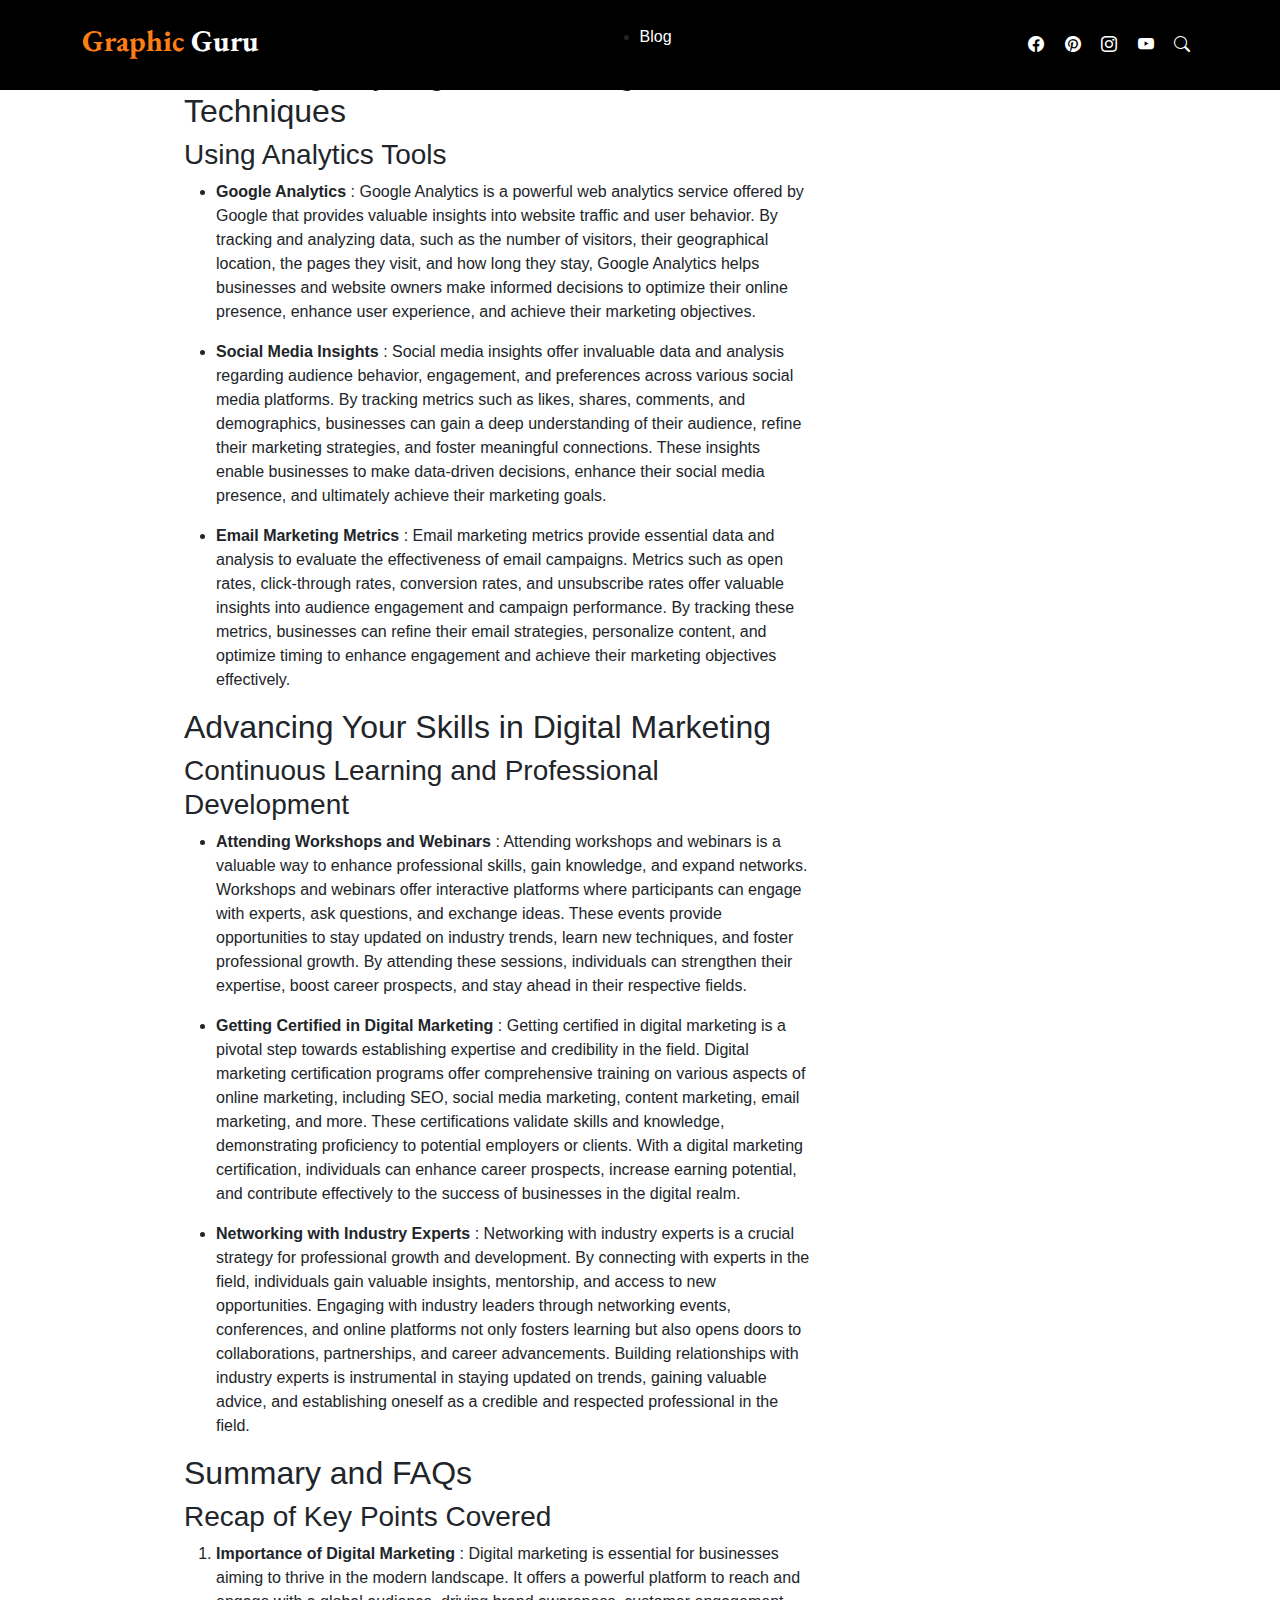
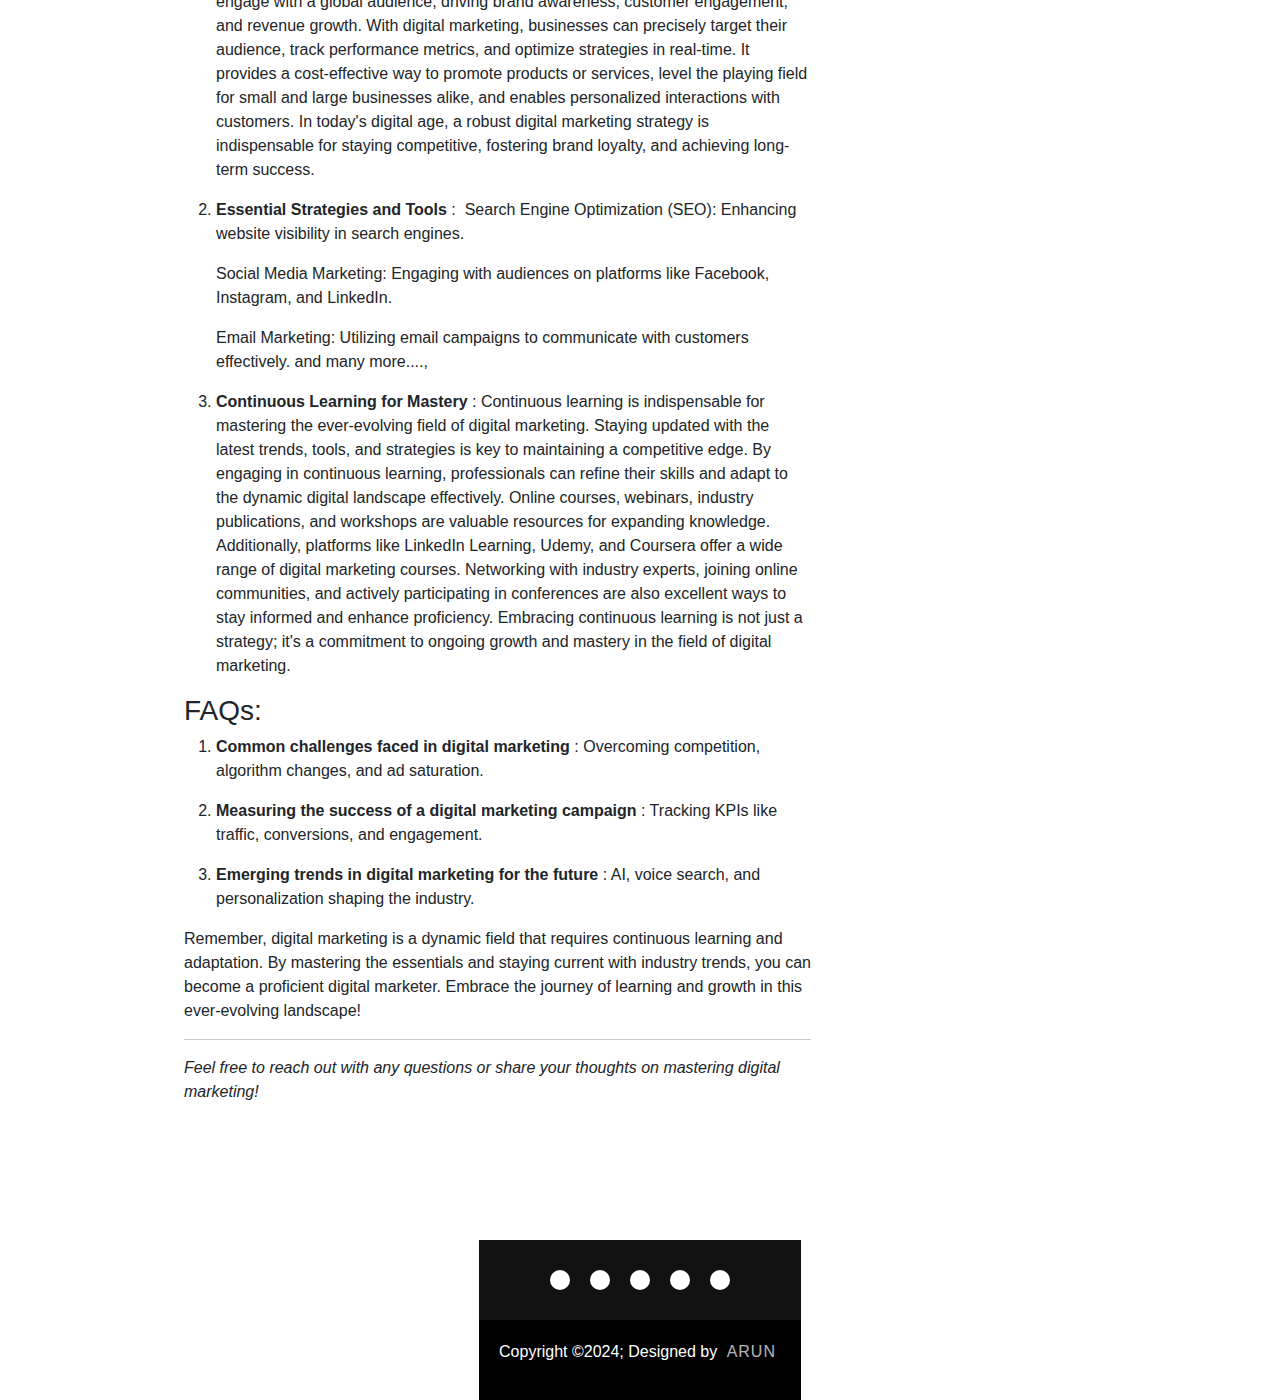
<file: Blog/whatisdigitalmarketing.html>
<!DOCTYPE html>
<html lang="en">

<head>
  <meta charset="utf-8">
  <meta content="width=device-width, initial-scale=1.0" name="viewport">

  <title>What is Digital Marketing? How to Become Success in it?</title>
  <meta content="" name="description">
  <meta content="" name="keywords">

  <!-- Favicons -->
  <link rel="icon" href="assets\img\favicon.ico" type="image/x-icon">
  <link rel="image_src" href="assets\img\graphicguru_logo.jpg" />


  <!-- Google Fonts -->
  <link rel="preconnect" href="https://fonts.googleapis.com">
  <link rel="preconnect" href="https://fonts.gstatic.com" crossorigin>
  <link href="https://fonts.googleapis.com/css2?family=EB+Garamond:wght@400;500&family=Inter:wght@400;500&family=Playfair+Display:ital,wght@0,400;0,700;1,400;1,700&display=swap" rel="stylesheet">

  <!-- Vendor CSS Files -->
  <link href="assets/vendor/bootstrap/css/bootstrap.min.css" rel="stylesheet">
  <link href="assets/vendor/bootstrap-icons/bootstrap-icons.css" rel="stylesheet">
  <link href="assets/vendor/swiper/swiper-bundle.min.css" rel="stylesheet">
  <link href="assets/vendor/glightbox/css/glightbox.min.css" rel="stylesheet">
  <link href="assets/vendor/aos/aos.css" rel="stylesheet">

  <!-- Template Main CSS Files -->
  <link href="assets/css/variables.css" rel="stylesheet">
  <link href="assets/css/main.css" rel="stylesheet">

  <!-- =======================================================
  * Template Name: ZenBlog
  * Template URL: https://bootstrapmade.com/zenblog-bootstrap-blog-template/
  * Updated: Mar 17 2024 with Bootstrap v5.3.3
  * Author: BootstrapMade.com
  * License: https:///bootstrapmade.com/license/
  ======================================================== -->
</head>

<body>

  <!-- ======= Header ======= -->
  <header id="header" class="header d-flex align-items-center fixed-top">
    <div class="container-fluid container-xl d-flex align-items-center justify-content-between">

      <a href="/" class="logo d-flex align-items-center">
        <!-- Uncomment the line below if you also wish to use an image logo -->
        <!-- <img src="assets/img/logo.png" alt=""> -->
        <h1>Graphic <span class="diffcolor">Guru</span> </h1>
      </a>

      <nav id="navbar" class="navbar">
        <ul>
          <li><a href="index.html">Blog</a></li>
        </ul>
      </nav>

     
      <div class="position-relative">
        <a href="https://www.facebook.com/profile.php?id=61553302554191&mibextid=ZbWKwL" class="mx-2"><span class="bi-facebook"></span></a>
        <a href="https://pin.it/6vH9Ldgfl" class="mx-2"><span class="bi-pinterest"></span></a>
        <a href="https://www.instagram.com/graphic_guru_07?igsh=MWc1ZGdmaGJtdGY4YQ==" class="mx-2"><span class="bi-instagram"></span></a>
        <a href="https://youtube.com/@graphic_guru_07?feature=shared" class="mx-2"><span class="bi-youtube"></span></a>

        <a href="#" class="mx-2 js-search-open"><span class="bi-search"></span></a>
        <i class="bi bi-list mobile-nav-toggle"></i>

        <!-- ======= Search Form ======= -->
        <div class="search-form-wrap js-search-form-wrap">
          <form action="search-result.html" class="search-form">
            <span class="icon bi-search"></span>
            <input type="text" placeholder="Search" class="form-control">
            <button class="btn js-search-close"><span class="bi-x"></span></button>
          </form>
        </div><!-- End Search Form -->

      </div>

    </div>

  </header><!-- End Header -->



  <main id="main">

    <section class="single-post-content">
      <div class="container">
        <div class="row">
          <div class="col-md-9 post-content" data-aos="fade-up">

           <!-- ======= Single Post Content ======= -->
         
 <h2 style="text-align: left;">
  <span style="font-family: arial;">
    What is Digital Marketing ?How to Become Success in it ?
  </span>
</h2>
<div>
  <h3 style="text-align: left;">
    <span style="font-family: arial;">
      Introduction to Digital Marketing
    </span>
  </h3>
  <div>
    <div class="separator" style="clear: both; text-align: center;">
      <a href="Digitalmarketingmain.jpg"
      style="margin-left: 1em; margin-right: 1em;">
        <span style="font-family: arial;">
          <img border="0" data-original-height="600" data-original-width="1920"
          height="195" src="assets\img\whatisdm\Digitalmarketingmain.jpg"
          width="625" />
        </span>
      </a>
    </div>
    <span style="font-family: arial;">
      <br />
      <span>
        <br />
      </span>
    </span>
  </div>
  <h3>
    <span style="font-family: arial;">
      What is Digital Marketing?
    </span>
  </h3>
  <ul>
    <li>
      <p>
        <span style="font-family: arial;">
          <strong>
            Definition and Scope
          </strong>
          : Digital marketing refers to the use of digital channels to promote products
          or services to potential customers.
        </span>
      </p>
    </li>
    <li>
      <p>
        <span style="font-family: arial;">
          <strong>
            Evolution of Digital Marketing
          </strong>
          : From traditional marketing to the digital age.
        </span>
      </p>
    </li>
    <li>
      <p>
        <span style="font-family: arial;">
          <strong>
            Importance in Today's Business Landscape
          </strong>
          : Digital marketing plays a crucial role in reaching and engaging with
          modern consumers.
        </span>
      </p>
    </li>
  </ul>
  <h2>
    <span style="font-family: arial;">
      Understanding the Essentials of Digital Marketing
    </span>
  </h2>
  <h3>
    <span style="font-family: arial;">
      Different Channels of Digital Marketing
    </span>
  </h3>
  <ul>
    <li>
      <p>
        <span style="font-family: arial;">
          <b>
            Essential Strategies and Tools for Digital Marketing
          </b>
        </span>
      </p>
      <p>
        <span style="font-family: arial;">
          In the realm of digital marketing, employing effective strategies and
          utilizing the right tools is crucial for success:
        </span>
      </p>
      <p>
        <span style="font-family: arial;">
          <b>
            1. Search Engine Optimization (SEO):
          </b>
          SEO is essential for improving website visibility and ranking on search
          engine results pages (SERPs). Utilize tools like SEMrush, Ahrefs, or Moz
          to conduct keyword research, track rankings, and analyze competitor strategies.
        </span>
      </p>
      <p>
        <span style="font-family: arial;">
          <b>
            2. Content Marketing
          </b>
          : Creating valuable and relevant content is key. Tools like BuzzSumo,
          Grammarly, and CoSchedule can help with content ideation, creation, editing,
          and scheduling.&nbsp;
        </span>
      </p>
      <p>
        <span style="font-family: arial;">
          <b>
            3. Social Media Marketing
          </b>
          : Engage with your audience on platforms such as Facebook, Instagram,
          Twitter, LinkedIn, etc. Tools like Hootsuite, Buffer, and Sprout Social
          can assist with content scheduling, monitoring, and analytics.
        </span>
      </p>
      <p>
        <span style="font-family: arial;">
          <b>
            4. Email Marketing
          </b>
          : Build and maintain relationships with your audience through email campaigns.
          Tools like Mailchimp, Constant Contact, and HubSpot can help manage email
          lists, design templates, and track campaign performance.
        </span>
      </p>
      <p>
        <span style="font-family: arial;">
          <b>
            5. Pay-Per-Click (PPC) Advertising
          </b>
          : Utilize platforms like Google Ads and Bing Ads to create targeted ad
          campaigns. Tools like Google Keyword Planner and SpyFu can aid in keyword
          research and competitor analysis.
        </span>
      </p>
      <p>
        <span style="font-family: arial;">
          <b>
            6. Analytics:
          </b>
          Track and analyze the performance of your digital marketing efforts. Google
          Analytics provides insights into website traffic, user behavior, and conversion
          rates. Additionally, tools like Hotjar and Crazy Egg offer heatmaps and
          user session recordings to optimize website usability.
        </span>
      </p>
      <p>
        <span style="font-family: arial;">
          <b>
            7. Conversion Rate Optimization (CRO)
          </b>
          : Optimize your website to increase conversions. Tools like Optimizely,
          Unbounce, and VWO can help with A/B testing, landing page optimization,
          and conversion tracking.
        </span>
      </p>
      <p>
        <span style="font-family: arial;">
          <b>
            8. Marketing Automation
          </b>
          : Streamline repetitive tasks and nurture leads with marketing automation
          tools. Platforms like HubSpot, Marketo, and Pardot enable automated email
          campaigns, lead scoring, and customer journey tracking.
        </span>
      </p>
      <p>
        <span style="font-family: arial;">
          By implementing these essential strategies and utilizing the appropriate
          tools, businesses can effectively reach, engage, and convert their target
          audience in the digital landscape.
        </span>
      </p>
    </li>
  </ul>
  <h2>
    <span style="font-family: arial;">
      Developing a Successful Digital Marketing Strategy
    </span>
  </h2>
  <h3>
    <span style="font-family: arial;">
      Setting Clear Goals and Objectives
    </span>
  </h3>
  <ul>
    <li>
      <p>
        <span style="font-family: arial;">
          <strong>
            Identifying Target Audience
          </strong>
          : Understanding who your ideal customers are.
        </span>
      </p>
    </li>
    <li>
      <p>
        <span style="font-family: arial;">
          <strong>
            Crafting Compelling Content
          </strong>
          : Creating valuable and relevant content for your audience.
        </span>
      </p>
    </li>
    <li>
      <p>
        <span style="font-family: arial;">
          <strong>
            Utilizing Data Analytics for Optimization
          </strong>
          : Leveraging data to refine your strategies and campaigns.
        </span>
      </p>
    </li>
  </ul>
  <h2>
    <span style="font-family: arial;">
      Mastering Key Digital Marketing Tools and Techniques
    </span>
  </h2>
  <h3>
    <span style="font-family: arial;">
      Using Analytics Tools
    </span>
  </h3>
  <ul>
    <li>
      <p>
        <span style="font-family: arial;">
          <strong>
            Google Analytics
          </strong>
          : Google Analytics is a powerful web analytics service offered by Google
          that provides valuable insights into website traffic and user behavior.
          By tracking and analyzing data, such as the number of visitors, their geographical
          location, the pages they visit, and how long they stay, Google Analytics
          helps businesses and website owners make informed decisions to optimize
          their online presence, enhance user experience, and achieve their marketing
          objectives.
        </span>
      </p>
    </li>
    <li>
      <p>
        <span style="font-family: arial;">
          <strong>
            Social Media Insights
          </strong>
          : Social media insights offer invaluable data and analysis regarding audience
          behavior, engagement, and preferences across various social media platforms.
          By tracking metrics such as likes, shares, comments, and demographics,
          businesses can gain a deep understanding of their audience, refine their
          marketing strategies, and foster meaningful connections. These insights
          enable businesses to make data-driven decisions, enhance their social media
          presence, and ultimately achieve their marketing goals.
        </span>
      </p>
    </li>
    <li>
      <p>
        <span style="font-family: arial;">
          <strong>
            Email Marketing Metrics
          </strong>
          : Email marketing metrics provide essential data and analysis to evaluate
          the effectiveness of email campaigns. Metrics such as open rates, click-through
          rates, conversion rates, and unsubscribe rates offer valuable insights
          into audience engagement and campaign performance. By tracking these metrics,
          businesses can refine their email strategies, personalize content, and
          optimize timing to enhance engagement and achieve their marketing objectives
          effectively.
        </span>
      </p>
    </li>
  </ul>
  <h2>
    <span style="font-family: arial;">
      Advancing Your Skills in Digital Marketing
    </span>
  </h2>
  <h3>
    <span style="font-family: arial;">
      Continuous Learning and Professional Development
    </span>
  </h3>
  <ul>
    <li>
      <p>
        <span style="font-family: arial;">
          <strong>
            Attending Workshops and Webinars
          </strong>
          : Attending workshops and webinars is a valuable way to enhance professional
          skills, gain knowledge, and expand networks. Workshops and webinars offer
          interactive platforms where participants can engage with experts, ask questions,
          and exchange ideas. These events provide opportunities to stay updated
          on industry trends, learn new techniques, and foster professional growth.
          By attending these sessions, individuals can strengthen their expertise,
          boost career prospects, and stay ahead in their respective fields.
        </span>
      </p>
    </li>
    <li>
      <p>
        <span style="font-family: arial;">
          <strong>
            Getting Certified in Digital Marketing
          </strong>
          : Getting certified in digital marketing is a pivotal step towards establishing
          expertise and credibility in the field. Digital marketing certification
          programs offer comprehensive training on various aspects of online marketing,
          including SEO, social media marketing, content marketing, email marketing,
          and more. These certifications validate skills and knowledge, demonstrating
          proficiency to potential employers or clients. With a digital marketing
          certification, individuals can enhance career prospects, increase earning
          potential, and contribute effectively to the success of businesses in the
          digital realm.
        </span>
      </p>
    </li>
    <li>
      <p>
        <span style="font-family: arial;">
          <strong>
            Networking with Industry Experts
          </strong>
          : Networking with industry experts is a crucial strategy for professional
          growth and development. By connecting with experts in the field, individuals
          gain valuable insights, mentorship, and access to new opportunities. Engaging
          with industry leaders through networking events, conferences, and online
          platforms not only fosters learning but also opens doors to collaborations,
          partnerships, and career advancements. Building relationships with industry
          experts is instrumental in staying updated on trends, gaining valuable
          advice, and establishing oneself as a credible and respected professional
          in the field.
        </span>
      </p>
    </li>
  </ul>
  <h2>
    <span style="font-family: arial;">
      Summary and FAQs
    </span>
  </h2>
  <h3>
    <span style="font-family: arial;">
      Recap of Key Points Covered
    </span>
  </h3>
  <ol>
    <li>
      <p>
        <span style="font-family: arial;">
          <strong>
            Importance of Digital Marketing
          </strong>
          : Digital marketing is essential for businesses aiming to thrive in the
          modern landscape. It offers a powerful platform to reach and engage with
          a global audience, driving brand awareness, customer engagement, and revenue
          growth. With digital marketing, businesses can precisely target their audience,
          track performance metrics, and optimize strategies in real-time. It provides
          a cost-effective way to promote products or services, level the playing
          field for small and large businesses alike, and enables personalized interactions
          with customers. In today's digital age, a robust digital marketing strategy
          is indispensable for staying competitive, fostering brand loyalty, and
          achieving long-term success.
        </span>
      </p>
    </li>
    <li>
      <p>
        <span style="font-family: arial;">
          <span>
            <strong>
              Essential Strategies and Tools
            </strong>
            :&nbsp;
          </span>
          <span>
            Search Engine Optimization (SEO): Enhancing website visibility in search
            engines.
          </span>
        </span>
      </p>
      <p>
        <span style="font-family: arial;">
          Social Media Marketing: Engaging with audiences on platforms like Facebook,
          Instagram, and LinkedIn.
        </span>
      </p>
      <p>
        <span style="font-family: arial;">
          Email Marketing: Utilizing email campaigns to communicate with customers
          effectively. and many more....,
        </span>
      </p>
    </li>
    <li>
      <p>
        <span style="font-family: arial;">
          <strong>
            Continuous Learning for Mastery
          </strong>
          : Continuous learning is indispensable for mastering the ever-evolving
          field of digital marketing. Staying updated with the latest trends, tools,
          and strategies is key to maintaining a competitive edge. By engaging in
          continuous learning, professionals can refine their skills and adapt to
          the dynamic digital landscape effectively. Online courses, webinars, industry
          publications, and workshops are valuable resources for expanding knowledge.
          Additionally, platforms like LinkedIn Learning, Udemy, and Coursera offer
          a wide range of digital marketing courses. Networking with industry experts,
          joining online communities, and actively participating in conferences are
          also excellent ways to stay informed and enhance proficiency. Embracing
          continuous learning is not just a strategy; it's a commitment to ongoing
          growth and mastery in the field of digital marketing.
        </span>
      </p>
    </li>
  </ol>
  <h3>
    <span style="font-family: arial;">
      FAQs:
    </span>
  </h3>
  <ol>
    <li>
      <p>
        <span style="font-family: arial;">
          <strong>
            Common challenges faced in digital marketing
          </strong>
          : Overcoming competition, algorithm changes, and ad saturation.
        </span>
      </p>
    </li>
    <li>
      <p>
        <span style="font-family: arial;">
          <strong>
            Measuring the success of a digital marketing campaign
          </strong>
          : Tracking KPIs like traffic, conversions, and engagement.
        </span>
      </p>
    </li>
    <li>
      <p>
        <span style="font-family: arial;">
          <strong>
            Emerging trends in digital marketing for the future
          </strong>
          : AI, voice search, and personalization shaping the industry.
        </span>
      </p>
    </li>
  </ol>
  <p>
    <span style="font-family: arial;">
      Remember, digital marketing is a dynamic field that requires continuous
      learning and adaptation. By mastering the essentials and staying current
      with industry trends, you can become a proficient digital marketer. Embrace
      the journey of learning and growth in this ever-evolving landscape!
    </span>
  </p>
  <div>
    <hr />
  </div>
  <p>
    <em>
      <span style="font-family: arial;">
        Feel free to reach out with any questions or share your thoughts on mastering
        digital marketing!
      </span>
    </em>
  </p>
</div>

<!-- End Single Post Content -->


          
          </div>
          <div class="col-md-3">
            <!-- ======= Sidebar ======= -->
            <div class="aside-block">

              <ul class="nav nav-pills custom-tab-nav mb-4" id="pills-tab" role="tablist">
                <li class="nav-item" role="presentation">
                  <button class="nav-link active" id="pills-popular-tab" data-bs-toggle="pill" data-bs-target="#pills-popular" type="button" role="tab" aria-controls="pills-popular" aria-selected="true">Popular</button>
                </li>
              </ul>

              <div class="tab-content" id="pills-tabContent">

                <!-- Popular -->
                <div class="tab-pane fade show active" id="pills-popular" role="tabpanel" aria-labelledby="pills-popular-tab">
                  <div class="post-entry-1 border-bottom">
                    <div class="post-meta"><span class="date">Sport</span> <span class="mx-1">&bullet;</span> <span>Jul 5th '22</span></div>
                    <h2 class="mb-2"><a href="secondpost.html">How to How to Install a CPU in Your Computer</a></h2>
                    <span class="author mb-3 d-block">Jenny Wilson</span>
                  </div>

                  <div class="post-entry-1 border-bottom">
                    <div class="post-meta"><span class="date">Lifestyle</span> <span class="mx-1">&bullet;</span> <span>Jul 5th '22</span></div>
                    <h2 class="mb-2"><a href="#">17 Pictures of Medium Length Hair in Layers That Will Inspire Your New Haircut</a></h2>
                    <span class="author mb-3 d-block">Jenny Wilson</span>
                  </div>

                  <div class="post-entry-1 border-bottom">
                    <div class="post-meta"><span class="date">Culture</span> <span class="mx-1">&bullet;</span> <span>Jul 5th '22</span></div>
                    <h2 class="mb-2"><a href="#">9 Half-up/half-down Hairstyles for Long and Medium Hair</a></h2>
                    <span class="author mb-3 d-block">Jenny Wilson</span>
                  </div>

                  <div class="post-entry-1 border-bottom">
                    <div class="post-meta"><span class="date">Lifestyle</span> <span class="mx-1">&bullet;</span> <span>Jul 5th '22</span></div>
                    <h2 class="mb-2"><a href="#">Life Insurance And Pregnancy: A Working Mom’s Guide</a></h2>
                    <span class="author mb-3 d-block">Jenny Wilson</span>
                  </div>

                  <div class="post-entry-1 border-bottom">
                    <div class="post-meta"><span class="date">Business</span> <span class="mx-1">&bullet;</span> <span>Jul 5th '22</span></div>
                    <h2 class="mb-2"><a href="#">The Best Homemade Masks for Face (keep the Pimples Away)</a></h2>
                    <span class="author mb-3 d-block">Jenny Wilson</span>
                  </div>

                  <div class="post-entry-1 border-bottom">
                    <div class="post-meta"><span class="date">Lifestyle</span> <span class="mx-1">&bullet;</span> <span>Jul 5th '22</span></div>
                    <h2 class="mb-2"><a href="#">10 Life-Changing Hacks Every Working Mom Should Know</a></h2>
                    <span class="author mb-3 d-block">Jenny Wilson</span>
                  </div>
                </div> <!-- End Popular -->

                        </div>
        </div>
      </div>
    </section>
  </main><!-- End #main -->

  <!-- ======= Footer ======= -->
  <footer id="footer" class="footer">

     <div class="footerContainer">
        <div class="socialIcons">
            <a href=""><i class="fa-brands fa-facebook"></i></a>
            <a href=""><i class="fa-brands fa-instagram"></i></a>
            <a href=""><i class="fa-brands fa-twitter"></i></a>
            <a href=""><i class="fa-brands fa-google-plus"></i></a>
            <a href=""><i class="fa-brands fa-youtube"></i></a>
        </div>
     
        
    </div>
    <div class="footerBottom">
        <p>Copyright &copy;2024; Designed by <span class="designer">Arun</span></p>
    </div>
</footer>
</body>
</html>

  </footer>

  <a href="#" class="scroll-top d-flex align-items-center justify-content-center"><i class="bi bi-arrow-up-short"></i></a>

  <!-- Vendor JS Files -->
  <script src="assets/vendor/bootstrap/js/bootstrap.bundle.min.js"></script>
  <script src="assets/vendor/swiper/swiper-bundle.min.js"></script>
  <script src="assets/vendor/glightbox/js/glightbox.min.js"></script>
  <script src="assets/vendor/aos/aos.js"></script>
  <script src="assets/vendor/php-email-form/validate.js"></script>

  <!-- Template Main JS File -->
  <script src="assets/js/main.js"></script>

</body>

</html>
</file>
<file: Blog/assets/css/variables.css>
/**
* Template Name: ZenBlog
* File: variables.css
* Description: Easily customize colors, typography, and other repetitive properties used in the template main stylesheet file main.css
* 
* Template URL: https://bootstrapmade.com/zenblog-bootstrap-blog-template/
* Author: BootstrapMade.com
* License: https://bootstrapmade.com/license/
* 
* Contents:
* 1. ZenBlog template variables 
* 2. Override default Bootstrap variables
* 3. Set color and background class names
*
* Learn more about CSS variables at https://developer.mozilla.org/en-US/docs/Web/CSS/Using_CSS_custom_properties
*/

/*--------------------------------------------------------------
# 1. ZenBlog template variables 
--------------------------------------------------------------*/
:root {

  /* Fonts */
  --font-default: 'EB Garamond', system-ui, -apple-system, "Segoe UI", Roboto, "Helvetica Neue", Arial, "Noto Sans", "Liberation Sans", sans-serif, "Apple Color Emoji", "Segoe UI Emoji", "Segoe UI Symbol", "Noto Color Emoji";
  --font-primary: 'EB Garamond', serif; /*'Playfair Display', serif;*/
  --font-secondary: 'Inter', sans-serif;

  /* Colors */
  /* The *-rgb color names are simply the RGB converted value of the corresponding color for use in the rgba() function */

  /* Default text color */
  --color-default: #212529;
  --color-default-rgb: 33, 37, 41;

  /* Defult links color */
  --color-links: #ffffff;
  --color-links-hover: #ffffff;

  /* Primay colors */
  --color-primary: #212529;
  --color-primary-light: #26282c;
  --color-primary-dark: #0b0c0e;

  --color-primary-rgb: 33, 37, 41;
  --color-primary-light-rgb: 38, 40, 44;
  --color-primary-dark-rgb: 11, 12, 14;

  /* Secondary colors */
  --color-secondary: #596d80;
  --color-secondary-light: #8498aa;
  --color-secondary-dark: #404f5c;

  --color-secondary-rgb: 89, 109, 128;
  --color-secondary-light-rgb: 132, 152, 170;
  --color-secondary-dark-rgb: 64, 79, 92;

  /* General colors */
  --color-blue: #0d6efd;
  --color-blue-rgb: 13, 110, 253;

  --color-indigo: #6610f2;
  --color-indigo-rgb: 102, 16, 242;

  --color-purple: #6f42c1;
  --color-purple-rgb: 111, 66, 193;
  
  --color-pink: #f3268c;
  --color-pink-rgb: 243, 38, 140;

  --color-red: #df1529;
  --color-red-rgb: 223, 21, 4;

  --color-orange: #fd7e14;
  --color-orange-rgb: 253, 126, 20;

  --color-yellow: #ffc107;
  --color-yellow-rgb: 255, 193, 7;

  --color-green: #059652;
  --color-green-rgb: 5, 150, 82;

  --color-teal: #20c997;
  --color-teal-rgb: 32, 201, 151;

  --color-cyan: #0dcaf0;
  --color-cyan-rgb: 13, 202, 240;

  --color-white: #ffffff;
  --color-white-rgb: 255, 255, 255;

  --color-gray: #6c757d;
  --color-gray-rgb: 108, 117, 125;

  --color-black: #000000;
  --color-black-rgb: 0, 0, 0;
}

/*--------------------------------------------------------------
# 2. Override default Bootstrap variables
--------------------------------------------------------------*/
:root {
  --bs-blue: var(--color-blue);
  --bs-indigo: var(--color-indigo);
  --bs-purple: var(--color-purple);
  --bs-pink: var(--color-pink);
  --bs-red: var(--color-red);
  --bs-orange: var(--color-orange);
  --bs-yellow: var(--color-yellow);
  --bs-green: var(--color-green);
  --bs-teal: var(--color-teal);
  --bs-cyan: var(--color-cyan);
  --bs-white: var(--color-white);
  --bs-gray: var(--color-gray);
  --bs-gray-dark: #343a40;
  --bs-gray-100: #f8f9fa;
  --bs-gray-200: #e9ecef;
  --bs-gray-300: #dee2e6;
  --bs-gray-400: #ced4da;
  --bs-gray-500: #adb5bd;
  --bs-gray-600: #6c757d;
  --bs-gray-700: #495057;
  --bs-gray-800: #343a40;
  --bs-gray-900: #212529;
  --bs-primary: var(--color-blue);
  --bs-secondary: var(--color-blue);
  --bs-success: #198754;
  --bs-info: #0dcaf0;
  --bs-warning: #ffc107;
  --bs-danger: #dc3545;
  --bs-light: #f8f9fa;
  --bs-dark: #212529;
  --bs-primary-rgb: var(--color-primary-rgb);
  --bs-secondary-rgb: var(--color-secondary-rgb);
  --bs-success-rgb: 25, 135, 84;
  --bs-info-rgb: 13, 202, 240;
  --bs-warning-rgb: 255, 193, 7;
  --bs-danger-rgb: 220, 53, 69;
  --bs-light-rgb: 248, 249, 250;
  --bs-dark-rgb: 33, 37, 41;
  --bs-white-rgb: var(--color-white-rgb);
  --bs-black-rgb: var(--color-black-rgb);
  --bs-body-color-rgb: var(--color-default-rgb);
  --bs-body-bg-rgb: 255, 255, 255;
  --bs-font-sans-serif: var(--font-default);
  --bs-font-monospace: SFMono-Regular, Menlo, Monaco, Consolas, "Liberation Mono", "Courier New", monospace;
  --bs-gradient: linear-gradient(180deg, rgba(255, 255, 255, 0.15), rgba(255, 255, 255, 0));
  --bs-body-font-family: var(--font-default);
  --bs-body-font-size: 1rem;
  --bs-body-font-weight: 400;
  --bs-body-line-height: 1.5;
  --bs-body-color: var(--color-default);
  --bs-body-bg: #fff;
}

/*--------------------------------------------------------------
# 3. Set color and background class names
--------------------------------------------------------------*/
/* Fonts */
.font-default { font-family: var(--font-default) !important; }
.font-primary { font-family: var(--font-primary) !important;}
.font-secondary { font-family: var(--font-secondary) !important; }

/* Text Colors */
.color-default { color: var(--color-default) !important; }
.color-links { color: var(--color-links) !important; }
.color-links:hover { color: var(--color-links-hover) !important; }
.color-primary { color: var(--color-primary) !important; }
.color-primary-light { color: var(--color-primary-light) !important; }
.color-primary-dark { color: var(--color-primary-dark) !important; }
.color-secondary { color: var(--color-secondary) !important; }
.color-secondary-light { color: var(--color-secondary-light) !important; }
.color-secondary-dark { color: var(--color-secondary-dark) !important; }
.color-blue { color: var(--color-blue) !important; }
.color-indigo { color: var(--color-indigo) !important; }
.color-purple { color: var(--color-purple) !important; }
.color-pink { color: var(--color-pink) !important; }
.color-red { color: var(--color-red) !important; }
.color-orange { color: var(--color-orange) !important; }
.color-yellow { color: var(--color-yellow) !important; }
.color-green { color: var(--color-green) !important; }
.color-teal { color: var(--color-teal) !important; }
.color-cyan { color: var(--color-cyan) !important; }
.color-white { color: var(--color-white) !important; }
.color-gray { color: var(--color-gray) !important; }
.color-black { color: var(--color-black) !important; }

/* Background Colors */
.bg-default { background-color: var(--color-default) !important; }
.bg-primary { background-color: var(--color-primary) !important; }
.bg-primary-light { background-color: var(--color-primary-light) !important; }
.bg-primary-dark { background-color: var(--color-primary-dark) !important; }
.bg-secondary { background-color: var(--color-secondary) !important; }
.bg-secondary-light { background-color: var(--color-secondary-light) !important; }
.bg-secondary-dark { background-color: var(--color-secondary-dark) !important; }
.bg-blue { background-color: var(--color-blue) !important; }
.bg-indigo { background-color: var(--color-indigo) !important; }
.bg-purple { background-color: var(--color-purple) !important; }
.bg-pink { background-color: var(--color-pink) !important; }
.bg-red { background-color: var(--color-red) !important; }
.bg-orange { background-color: var(--color-orange) !important; }
.bg-yellow { background-color: var(--color-yellow) !important; }
.bg-green { background-color: var(--color-green) !important; }
.bg-teal { background-color: var(--color-teal) !important; }
.bg-cyan { background-color: var(--color-cyan) !important; }
.bg-white { background-color: var(--color-white) !important; }
.bg-gray { background-color: var(--color-gray) !important; }
.bg-black { background-color: var(--color-black) !important; }
</file>
<file: assets/css/style.css>
/**
* Template Name: Reveal
* Updated: Mar 13 2024 with Bootstrap v5.3.3
* Template URL: https://bootstrapmade.com/reveal-bootstrap-corporate-template/
* Author: BootstrapMade.com
* License: https://bootstrapmade.com/license/
*/

/*--------------------------------------------------------------
# General
--------------------------------------------------------------*/
body {
  background: #fff;
  color: #444;
  font-family: "Open Sans", sans-serif;
}

a {
  color: #50d8af;
  text-decoration: none;
  transition: 0.5s;
}

a:hover,
a:active,
a:focus {
  color: #51d8af;
  outline: none;
  text-decoration: none;
}

p {
  padding: 0;
  margin: 0 0 30px 0;
}

h1,
h2,
h3,
h4,
h5,
h6 {
  font-family: "Montserrat", sans-serif;
  font-weight: 400;
  margin: 0 0 20px 0;
  padding: 0;
}

/*--------------------------------------------------------------
# Back to top button
--------------------------------------------------------------*/
.back-to-top {
  position: fixed;
  visibility: hidden;
  opacity: 0;
  right: 15px;
  bottom: 15px;
  z-index: 996;
  background: #50d8af;
  width: 40px;
  height: 40px;
  transition: all 0.4s;
}

.back-to-top i {
  font-size: 28px;
  color: #fff;
  line-height: 0;
}

.back-to-top:hover {
  background: #71dfbe;
  color: #fff;
}

.back-to-top.active {
  visibility: visible;
  opacity: 1;
}

/*--------------------------------------------------------------
# Top Bar
--------------------------------------------------------------*/
#topbar {
  background: #fff;
  border-bottom: 1px solid #eee;
  font-size: 14px;
  padding: 0;
  height: 40px;
}

#topbar .contact-info i {
  font-style: normal;
  color: #50d8af;
}

#topbar .contact-info i a,
#topbar .contact-info i span {
  padding-left: 5px;
  color: #444;
}

#topbar .contact-info i a {
  line-height: 0;
  transition: 0.3s;
}

#topbar .contact-info i a:hover {
  color: #50d8af;
}

#topbar .social-links a {
  color: #555;
  padding: 0 15px;
  display: inline-block;
  line-height: 1px;
  border-left: 1px solid #e9e9e9;
}

#topbar .social-links a:hover {
  color: #50d8af;
}

#topbar .social-links a:first-child {
  border-left: 0;
}

/*--------------------------------------------------------------
# Header
--------------------------------------------------------------*/
#header {
  height: 80px;
  transition: all 0.5s;
  z-index: 997;
  background: #000;
  box-shadow: 0px 6px 9px 0px rgba(0, 0, 0, 0.06);
}

#header #logo h1 {
  font-size: 42px;
  margin: 0;
  padding: 0;
  font-family: "Montserrat", sans-serif;
  font-weight: 700;
}

#header #logo h1 a {
  color: #ff5f00;
}

#header #logo h1 a span {
  color: #fff;
}

#header #logo img {
  padding: 0;
  margin: 0;
}

@media (max-width: 768px) {
  #header {
    height: 60px;
  }

  #header #logo h1 {
    font-size: 34px;
  }

  #header #logo img {
    max-height: 40px;
  }
}

.scrolled-offset {
  margin-top: 70px;
}

/*--------------------------------------------------------------
# Navigation Menu
--------------------------------------------------------------*/
/**
* Desktop Navigation 
*/
.navbar {
  padding: 0;
}

.navbar ul {
  margin: 0;
  padding: 0;
  display: flex;
  list-style: none;
  align-items: center;
}

.navbar li {
  position: relative;
}

.navbar a,
.navbar a:focus {
  display: flex;
  align-items: center;
  justify-content: space-between;
  padding: 10px 0 10px 30px;
  font-family: "Raleway", sans-serif;
  font-size: 15px;
  font-weight: 600;
  color: #fff;
  white-space: nowrap;
  transition: 0.3s;
}

.navbar a i,
.navbar a:focus i {
  font-size: 12px;
  line-height: 0;
  margin-left: 5px;
}

.navbar a:hover,
.navbar .active,
.navbar .active:focus,
.navbar li:hover>a {
  color: #50d8af;
}

.navbar .dropdown ul {
  display: block;
  position: absolute;
  left: 14px;
  top: calc(100% + 30px);
  margin: 0;
  padding: 10px 0;
  z-index: 99;
  opacity: 0;
  visibility: hidden;
  background: #fff;
  box-shadow: 0px 0px 30px rgba(127, 137, 161, 0.25);
  transition: 0.3s;
}

.navbar .dropdown ul li {
  min-width: 200px;
}

.navbar .dropdown ul a {
  padding: 10px 20px;
  font-size: 14px;
}

.navbar .dropdown ul a i {
  font-size: 12px;
}

.navbar .dropdown ul a:hover,
.navbar .dropdown ul .active:hover,
.navbar .dropdown ul li:hover>a {
  color: #50d8af;
}

.navbar .dropdown:hover>ul {
  opacity: 1;
  top: 100%;
  visibility: visible;
}

.navbar .dropdown .dropdown ul {
  top: 0;
  left: calc(100% - 30px);
  visibility: hidden;
}

.navbar .dropdown .dropdown:hover>ul {
  opacity: 1;
  top: 0;
  left: 100%;
  visibility: visible;
}

@media (max-width: 1366px) {
  .navbar .dropdown .dropdown ul {
    left: -90%;
  }

  .navbar .dropdown .dropdown:hover>ul {
    left: -100%;
  }
}

/**
* Mobile Navigation 
*/
.mobile-nav-toggle {
  color: #fff;
  font-size: 28px;
  cursor: pointer;
  display: none;
  line-height: 0;
  transition: 0.5s;
}

.mobile-nav-toggle.bi-x {
  color: #fff;
}

@media (max-width: 991px) {
  .mobile-nav-toggle {
    display: block;
  }

  .navbar ul {
    display: none;
  }
}

.navbar-mobile {
  position: fixed;
  overflow: hidden;
  top: 0;
  right: 0;
  left: 0;
  bottom: 0;
  background: rgba(8, 30, 91, 0.9);
  transition: 0.3s;
  z-index: 999;
}

.navbar-mobile .mobile-nav-toggle {
  position: absolute;
  top: 15px;
  right: 15px;
}

.navbar-mobile ul {
  display: block;
  position: absolute;
  top: 55px;
  right: 15px;
  bottom: 15px;
  left: 15px;
  padding: 10px 0;
  background-color: #fff;
  overflow-y: auto;
  transition: 0.3s;
}

.navbar-mobile a,
.navbar-mobile a:focus {
  padding: 10px 20px;
  font-size: 15px;
  color: #0c2e8a;
}

.navbar-mobile a:hover,
.navbar-mobile .active,
.navbar-mobile li:hover>a {
  color: #50d8af;
}

.navbar-mobile .getstarted,
.navbar-mobile .getstarted:focus {
  margin: 15px;
}

.navbar-mobile .dropdown ul {
  position: static;
  display: none;
  margin: 10px 20px;
  padding: 10px 0;
  z-index: 99;
  opacity: 1;
  visibility: visible;
  background: #fff;
  box-shadow: 0px 0px 30px rgba(127, 137, 161, 0.25);
}

.navbar-mobile .dropdown ul li {
  min-width: 200px;
}

.navbar-mobile .dropdown ul a {
  padding: 10px 20px;
}

.navbar-mobile .dropdown ul a i {
  font-size: 12px;
}

.navbar-mobile .dropdown ul a:hover,
.navbar-mobile .dropdown ul .active:hover,
.navbar-mobile .dropdown ul li:hover>a {
  color: #50d8af;
}

.navbar-mobile .dropdown>.dropdown-active {
  display: block;
}

/*--------------------------------------------------------------
# Hero Section
--------------------------------------------------------------*/
#hero {
  width: 100%;
  height: 60vh;
  position: relative;
  background: url("../img/hero-carousel/1.jpg") no-repeat;
  background-size: cover;
  padding: 0;
}

#hero .hero-content {
  position: absolute;
  bottom: 0;
  top: 0;
  left: 0;
  right: 0;
  z-index: 10;
  display: flex;
  justify-content: center;
  align-items: center;
  flex-direction: column;
  text-align: center;
}

#hero .hero-content h2 {
  color: #ff5f00;
  margin-bottom: 30px;
  font-size: 64px;
  font-weight: 700;
}

#hero .hero-content h2 span {
  color: #000;
  text-decoration: underline;
}

@media (max-width: 767px) {
  #hero .hero-content h2 {
    font-size: 34px;
  }
}

#hero .hero-content .btn-get-started,
#hero .hero-content .btn-projects {
  font-family: "Raleway", sans-serif;
  font-size: 15px;
  font-weight: bold;
  letter-spacing: 1px;
  display: inline-block;
  padding: 10px 32px;
  border-radius: 2px;
  transition: 0.5s;
  margin: 10px;
  color: #fff;
}

#hero .hero-content .btn-get-started {
  background: #0c2e8a;
  border: 2px solid #0c2e8a;
}

#hero .hero-content .btn-get-started:hover {
  background: none;
  color: #0c2e8a;
}

#hero .hero-content .btn-projects {
  background: #50d8af;
  border: 2px solid #50d8af;
}

#hero .hero-content .btn-projects:hover {
  background: none;
  color: #50d8af;
}

#hero .hero-slider {
  z-index: 8;
  height: 60vh;
}

#hero .hero-slider::before {
  content: "";
  background-color: rgba(255, 255, 255, 0.7);
  position: absolute;
  height: 100%;
  width: 100%;
  top: 0;
  right: 0;
  left: 0;
  bottom: 0;
  z-index: 7;
}

#hero .hero-slider .swiper-slide {
  background-size: cover;
  background-position: center;
  background-repeat: no-repeat;
  transition-property: opacity;
}

/*--------------------------------------------------------------
# Sections
--------------------------------------------------------------*/
section {
  padding: 40px 0;
  overflow: hidden;
}

/* Sections Header
--------------------------------*/
.section-header {
  margin-bottom: 30px;
}

.section-header h2 {
  font-size: 32px;
  color: #0c2e8a;
  text-transform: uppercase;
  font-weight: 700;
  position: relative;
  padding-bottom: 20px;
}

.section-header h2::before {
  content: "";
  position: absolute;
  display: block;
  width: 50px;
  height: 3px;
  background: #50d8af;
  bottom: 0;
  left: 0;
}

.section-header p {
  padding: 0;
  margin: 0;
}

/*--------------------------------------------------------------
# Breadcrumbs
--------------------------------------------------------------*/
.breadcrumbs {
  padding: 20px 0;
  background-color: #fafafa;
  min-height: 40px;
}

.breadcrumbs h2 {
  font-size: 24px;
  font-weight: 300;
  margin: 0;
}

@media (max-width: 992px) {
  .breadcrumbs h2 {
    margin: 0 0 10px 0;
  }
}

.breadcrumbs ol {
  display: flex;
  flex-wrap: wrap;
  list-style: none;
  padding: 0;
  margin: 0;
  font-size: 14px;
}

.breadcrumbs ol li+li {
  padding-left: 10px;
}

.breadcrumbs ol li+li::before {
  display: inline-block;
  padding-right: 10px;
  color: #6c757d;
  content: "/";
}

@media (max-width: 768px) {
  .breadcrumbs .d-flex {
    display: block !important;
  }

  .breadcrumbs ol {
    display: block;
  }

  .breadcrumbs ol li {
    display: inline-block;
  }
}

/* About Section
--------------------------------*/
#about {
  padding: 60px 0 30px 0;
}

#about .about-img {
  overflow: hidden;
}

#about .about-img img {
  margin-left: -15px;
  max-width: 100%;
}

@media (max-width: 768px) {
  #about .about-img {
    height: auto;
  }

  #about .about-img img {
    margin-left: 0;
    padding-bottom: 30px;
  }
}

#about .content h2 {
  color: #0c2e8a;
  font-weight: 700;
  font-size: 36px;
  font-family: "Raleway", sans-serif;
}

#about .content h3 {
  color: #555;
  font-weight: 300;
  font-size: 18px;
  line-height: 26px;
  font-style: italic;
}

#about .content p {
  line-height: 26px;
}

#about .content p:last-child {
  margin-bottom: 0;
}

#about .content i {
  font-size: 20px;
  padding-right: 4px;
  color: #50d8af;
}

#about .content ul {
  list-style: none;
  padding: 0;
}

#about .content ul li {
  padding-bottom: 10px;
}

/* Services Section
--------------------------------*/
#services {
  padding: 40px 0;
}

#services .box {
  padding: 40px;
  box-shadow: 10px 10px 15px rgba(73, 78, 92, 0.1);
  background: #fff;
  transition: 0.4s;
  height: 100%;
}

#services .box:hover {
  box-shadow: 0px 0px 30px rgba(73, 78, 92, 0.15);
  transform: translateY(-10px);
  -webkit-transform: translateY(-10px);
  -moz-transform: translateY(-10px);
}

#services .box .icon {
  float: left;
}

#services .box .icon i {
  color: #444;
  font-size: 64px;
  transition: 0.5s;
  line-height: 0;
  margin-top: 34px;
}

#services .box .icon i:before {
  background: #0c2e8a;
  background: linear-gradient(45deg, #50d8af 0%, #a3ebd5 100%);
  background-clip: border-box;
  -webkit-background-clip: text;
  -webkit-text-fill-color: transparent;
}

#services .box h4 {
  margin-left: 100px;
  font-weight: 700;
  margin-bottom: 15px;
  font-size: 22px;
}

#services .box h4 a {
  color: #444;
}

#services .box p {
  font-size: 14px;
  margin-left: 100px;
  margin-bottom: 0;
  line-height: 24px;
}

@media (max-width: 767px) {
  #services .box .box {
    margin-bottom: 20px;
  }

  #services .box .icon {
    float: none;
    text-align: center;
    padding-bottom: 15px;
  }

  #services .box h4,
  #services .box p {
    margin-left: 0;
    text-align: center;
  }
}

/* Clients Section
--------------------------------*/
#clients {
  padding: 30px 0;
}

#clients img {
  max-width: 100%;
  opacity: 0.5;
  transition: 0.3s;
  padding: 15px 0;
}

#clients img:hover {
  opacity: 1;
}

#clients .swiper-pagination {
  margin-top: 20px;
  position: relative;
}

#clients .swiper-pagination .swiper-pagination-bullet {
  width: 12px;
  height: 12px;
  background-color: #fff;
  opacity: 1;
  border: 1px solid #50d8af;
}

#clients .swiper-pagination .swiper-pagination-bullet-active {
  background-color: #50d8af;
}

/* Our Portfolio Section
--------------------------------*/
#ourwork {
  background: #fff;
  padding: 30px 0;
}

#ourwork #portfolio-flters {
  padding: 0;
  margin: 0 auto 25px auto;
  list-style: none;
  text-align: center;
  border-radius: 50px;
}

#ourwork #portfolio-flters li {
  cursor: pointer;
  display: inline-block;
  padding: 10px 18px 12px 18px;
  font-size: 14px;
  font-weight: 500;
  line-height: 1;
  color: #444;
  margin: 0 3px 10px 3px;
  transition: all ease-in-out 0.3s;
  background: #f7f7f7;
  border-radius: 4px;
}

#ourwork #portfolio-flters li:hover,
#ourwork #portfolio-flters li.filter-active {
  color: #fff;
  background: #50d8af;
}

#ourwork #portfolio-flters li:last-child {
  margin-right: 0;
}

#ourwork .portfolio-item {
  margin-bottom: 30px;
  overflow: hidden;
}

#ourwork .portfolio-item img {
  position: relative;
  top: 0;
  transition: all 0.6s cubic-bezier(0.645, 0.045, 0.355, 1);
}

#ourwork .portfolio-item .portfolio-info {
  opacity: 0;
  position: absolute;
  left: 12px;
  right: 12px;
  bottom: -50px;
  z-index: 3;
  transition: all ease-in-out 0.3s;
  background: #50d8af;
  padding: 15px 20px;
}

#ourwork .portfolio-item .portfolio-info h4 {
  font-size: 18px;
  color: #fff;
  font-weight: 600;
}

#ourwork .portfolio-item .portfolio-info p {
  color: #fff;
  font-size: 14px;
  margin-bottom: 0;
}

#portfolio .portfolio-item .portfolio-info .preview-link,
#portfolio .portfolio-item .portfolio-info .details-link {
  position: absolute;
  right: 50px;
  font-size: 24px;
  top: calc(50% - 18px);
  color: rgba(255, 255, 255, 0.6);
  transition: ease-in-out 0.3s;
}

#ourwork .portfolio-item .portfolio-info .preview-link:hover,
#ourwork .portfolio-item .portfolio-info .details-link:hover {
  color: #fff;
}

#ourwork .portfolio-item .portfolio-info .details-link {
  right: 15px;
}

#ourwork .portfolio-item:hover img {
  top: -30px;
}

#ourwork .portfolio-item:hover .portfolio-info {
  opacity: 1;
  bottom: 0;
}

/*--------------------------------------------------------------
# Portfolio Details
--------------------------------------------------------------*/
.portfolio-details {
  padding-top: 40px;
}

.portfolio-details .portfolio-details-slider img {
  width: 100%;
}

.portfolio-details .portfolio-details-slider .swiper-pagination {
  margin-top: 20px;
  position: relative;
}

.portfolio-details .portfolio-details-slider .swiper-pagination .swiper-pagination-bullet {
  width: 12px;
  height: 12px;
  background-color: #fff;
  opacity: 1;
  border: 1px solid #50d8af;
}

.portfolio-details .portfolio-details-slider .swiper-pagination .swiper-pagination-bullet-active {
  background-color: #50d8af;
}

.portfolio-details .portfolio-info {
  padding: 30px;
  box-shadow: 0px 0 30px rgba(12, 46, 138, 0.08);
}

.portfolio-details .portfolio-info h3 {
  font-size: 22px;
  font-weight: 700;
  margin-bottom: 20px;
  padding-bottom: 20px;
  border-bottom: 1px solid #eee;
}

.portfolio-details .portfolio-info ul {
  list-style: none;
  padding: 0;
  font-size: 15px;
}

.portfolio-details .portfolio-info ul li+li {
  margin-top: 10px;
}

.portfolio-details .portfolio-description {
  padding-top: 30px;
}

.portfolio-details .portfolio-description h2 {
  font-size: 26px;
  font-weight: 700;
  margin-bottom: 20px;
}

.portfolio-details .portfolio-description p {
  padding: 0;
}

/* Testimonials Section
--------------------------------*/
#testimonials {
  padding: 30px 0;
}

#testimonials .testimonials-carousel,
#testimonials .testimonials-slider {
  overflow: hidden;
}

#testimonials .testimonial-item {
  box-sizing: content-box;
  padding: 30px 30px 0 30px;
  margin: 30px 15px;
  text-align: center;
  min-height: 350px;
  box-shadow: 0px 2px 12px rgba(0, 0, 0, 0.08);
}

@media (max-width: 767px) {
  #testimonials .testimonial-item {
    margin: 30px 10px;
  }
}

#testimonials .testimonial-item .testimonial-img {
  width: 90px;
  border-radius: 50%;
  border: 4px solid #fff;
  margin: 0 auto;
}

#testimonials .testimonial-item h3 {
  font-size: 18px;
  font-weight: bold;
  margin: 10px 0 5px 0;
  color: #111;
}

#testimonials .testimonial-item h4 {
  font-size: 14px;
  color: #999;
  margin: 0;
}

#testimonials .testimonial-item .quote-sign-left {
  margin-top: -15px;
  padding-right: 10px;
  display: inline-block;
  width: 37px;
}

#testimonials .testimonial-item .quote-sign-right {
  margin-bottom: -15px;
  padding-left: 10px;
  display: inline-block;
  max-width: 100%;
  width: 37px;
}

#testimonials .testimonial-item p {
  font-style: italic;
  margin: 0 auto 15px auto;
}

#testimonials .swiper-pagination {
  margin-top: 20px;
  position: relative;
}

#testimonials .swiper-pagination .swiper-pagination-bullet {
  width: 12px;
  height: 12px;
  background-color: #fff;
  opacity: 1;
  border: 1px solid #50d8af;
}

#testimonials .swiper-pagination .swiper-pagination-bullet-active {
  background-color: #50d8af;
}

/* Call To Action Section
--------------------------------*/
#call-to-action {
  background: #081e5b;
  background-size: cover;
  padding: 40px 0;
}

#call-to-action .cta-title {
  color: #fff;
  font-size: 28px;
  font-weight: 700;
}

#call-to-action .cta-text {
  color: #fff;
}

@media (min-width: 769px) {
  #call-to-action .cta-btn-container {
    display: flex;
    align-items: center;
    justify-content: flex-end;
  }
}

#call-to-action .cta-btn {
  font-family: "Montserrat", sans-serif;
  font-weight: 700;
  font-size: 16px;
  letter-spacing: 1px;
  display: inline-block;
  padding: 8px 26px;
  border-radius: 3px;
  transition: 0.5s;
  margin: 10px;
  border: 3px solid #fff;
  color: #fff;
}

#call-to-action .cta-btn:hover {
  background: #50d8af;
  border: 3px solid #50d8af;
}

/* Our Team Section
--------------------------------*/
#team {
  background: #fff;
  padding: 30px 0 0 0;
}

#team .member {
  text-align: center;
  margin-bottom: 20px;
}

#team .member .pic {
  overflow: hidden;
  text-align: center;
}

#team .member .pic img {
  max-width: 100%;
}

#team .member .details {
  background: #50d8af;
  color: #fff;
  padding: 15px;
  border-radius: 0 0 3px 3px;
}

#team .member h4 {
  font-weight: 700;
  margin-bottom: 2px;
  font-size: 18px;
}

#team .member span {
  font-style: italic;
  display: block;
  font-size: 13px;
}

#team .member .social {
  margin-top: 5px;
}

#team .member .social a {
  color: #fff;
}

#team .member .social i {
  font-size: 16px;
  margin: 0 2px;
}

/* Contact Section
--------------------------------*/
#contact {
  padding: 30px 0;
}

#contact .contact-info {
  margin-bottom: 20px;
  text-align: center;
}

#contact .contact-info i {
  font-size: 48px;
  display: inline-block;
  margin-bottom: 10px;
  color: #50d8af;
}

#contact .contact-info address,
#contact .contact-info p {
  margin-bottom: 0;
  color: #000;
}

#contact .contact-info h3 {
  font-size: 18px;
  margin-bottom: 15px;
  font-weight: bold;
  text-transform: uppercase;
  color: #999;
}

#contact .contact-info a {
  color: #000;
}

#contact .contact-info a:hover {
  color: #50d8af;
}

#contact .contact-address,
#contact .contact-phone,
#contact .contact-email {
  margin-bottom: 20px;
}

@media (min-width: 768px) {

  #contact .contact-address,
  #contact .contact-phone,
  #contact .contact-email {
    padding: 20px 0;
  }
}

@media (min-width: 768px) {
  #contact .contact-phone {
    border-left: 1px solid #ddd;
    border-right: 1px solid #ddd;
  }
}

#contact #google-map {
  height: 290px;
  margin-bottom: 20px;
}

@media (max-width: 576px) {
  #contact #google-map {
    margin-top: 20px;
  }
}

#contact .php-email-form .validate {
  display: none;
  color: red;
  margin: 0 0 15px 0;
  font-weight: 400;
  font-size: 13px;
}

#contact .php-email-form .error-message {
  display: none;
  color: #fff;
  background: #ed3c0d;
  text-align: left;
  padding: 15px;
  font-weight: 600;
}

#contact .php-email-form .error-message br+br {
  margin-top: 25px;
}

#contact .php-email-form .sent-message {
  display: none;
  color: #fff;
  background: #18d26e;
  text-align: center;
  padding: 15px;
  font-weight: 600;
}

#contact .php-email-form .loading {
  display: none;
  background: #fff;
  text-align: center;
  padding: 15px;
}

#contact .php-email-form .loading:before {
  content: "";
  display: inline-block;
  border-radius: 50%;
  width: 24px;
  height: 24px;
  margin: 0 10px -6px 0;
  border: 3px solid #18d26e;
  border-top-color: #eee;
  animation: animate-loading 1s linear infinite;
}

#contact .php-email-form input,
#contact .php-email-form textarea {
  padding: 10px 14px;
  border-radius: 0;
  box-shadow: none;
  font-size: 15px;
}

#contact .php-email-form input::focus,
#contact .php-email-form textarea::focus {
  background-color: #50d8af;
}

#contact .php-email-form button[type=submit] {
  background: #50d8af;
  border: 0;
  border-radius: 3px;
  padding: 10px 30px;
  color: #fff;
  transition: 0.4s;
  cursor: pointer;
}

#contact .php-email-form button[type=submit]:hover {
  background: #2dc899;
}

@keyframes animate-loading {
  0% {
    transform: rotate(0deg);
  }

  100% {
    transform: rotate(360deg);
  }
}

/*--------------------------------------------------------------
# Footer
--------------------------------------------------------------*/
#footer {
  background: #f2f5f8;
  padding: 0 0 30px 0;
  font-size: 14px;
}

#footer .copyright {
  text-align: center;
  padding-top: 30px;
}

#footer .credits {
  text-align: center;
  font-size: 13px;
  color: #555;
}

#footer .credits a {
  color: #0c2e8a;
}
</file>
<file: Blog/assets/css/main.css>
/**
* Template Name: ZenBlog
* Template URL: https://bootstrapmade.com/zenblog-bootstrap-blog-template/
* Updated: Mar 17 2024 with Bootstrap v5.3.3
* Author: BootstrapMade.com
* License: https:///bootstrapmade.com/license/
*/

/**
* Check out variables.css for easy customization of colors, typography, and other repetitive properties
*/
/*--------------------------------------------------------------
# General
--------------------------------------------------------------*/
:root {
  scroll-behavior: smooth;
}

body {
  color: rgba(var(--color-primary-rgb), 1);
}

a {
  color: var(--color-links);
  text-decoration: none;
}

a:hover {
  color: var(--color-links-hover);
  text-decoration: none;
}

h1,
h2,
h3,
h4,
h5,
h6 {
  font-family: var(--font-primary);
}

#main {
  margin-top: 90px;
}

/*--------------------------------------------------------------
# Sections & Section Header
--------------------------------------------------------------*/
section {
  padding: 120px 0;
  overflow: hidden;
}

.section-header {
  border-bottom: 2px solid var(black);
}


.section-header h2 {
  font-size: 50px;
  color: var(--color-black);
}

.section-header p {
  margin-bottom: 0;
}

/*--------------------------------------------------------------
# Scroll top button
--------------------------------------------------------------*/
.scroll-top {
  position: fixed;
  visibility: hidden;
  opacity: 0;
  right: 25px;
  bottom: 15px;
  z-index: 99999;
  background: var(--color-primary);
  width: 60px;
  height: 60px;
  border-radius: 8px;
  transition: all 0.4s;
}

.scroll-top i {
  font-size: 24px;
  color: #fff;
  line-height: 0;
}

.scroll-top:hover {
  background: rgba(var(--color-primary-rgb), 0.8);
  color: #fff;
}

.scroll-top.active {
  visibility: visible;
  opacity: 1;
}

/*--------------------------------------------------------------
# Page title
--------------------------------------------------------------*/
.page-title {
  font-size: 70px;
  color: var(--color-black);
}

/* Form Input Fieldds */
.form-control:active,
.form-control:focus {
  outline: none;
  box-shadow: none;
  border-color: var(--color-black);
}

.btn:active,
.btn:focus {
  outline: none;
}

.btn.btn-primary {
  background-color: var(--color-black);
  color: var(--color-white);
  border-color: var(--color-black);
}

/*--------------------------------------------------------------
# Header
--------------------------------------------------------------*/
.header {
  height: 90px;
  transition: all 0.5s;
  z-index: 997;
  background: #000000;
}

.header.sticked {
  height: 70px;
}

.header .logo img {
  max-height: 40px;
  margin-right: 6px;
}

.header .logo h1 {
  font-size: 30px;
  font-weight: 700;
  color: var(--color-orange);
  font-family: var(--font-primary);
}

.diffcolor {
  color: var(--color-white);
}


.search-form-wrap {
  position: absolute;
  right: 0;
  top: 0;
  z-index: 9;
  transition: 0.3s all ease;
  visibility: hidden;
  opacity: 0;
}

.search-form-wrap .search-form {
  position: relative;
}

.search-form-wrap .search-form .form-control {
  width: 300px;
  border: none;
  box-shadow: 0 15px 20px -10px rgba(var(--color-white-rgb), 0.1);
  padding-left: 40px;
  padding-right: 40px;
}

.search-form-wrap .search-form .form-control:active,
.search-form-wrap .search-form .form-control:focus {
  outline: none;
  box-shadow: none;
}

.search-form-wrap .search-form .icon {
  position: absolute;
  left: 0;
  top: 7px;
  opacity: 0.5;
  left: 10px;
}

.search-form-wrap .search-form .btn {
  position: absolute;
  top: 2px;
  right: 4px;
  padding: 0;
  margin: 0;
  line-height: 1;
  font-size: 30px;
}

.search-form-wrap .search-form .btn:active,
.search-form-wrap .search-form .btn:focus {
  outline: none;
  box-shadow: none;
}

.search-form-wrap.active {
  visibility: visible;
  opacity: 1;
}

section {
  scroll-margin-top: 120px;
}

.socia-menu ul {
     position: absolute;
     top:50%;
     left: 60%;
     padding: 0;
     margin: 0;
     transform: translate(-50%, -50%);
     display: flex;
};

/*--------------------------------------------------------------
# Desktop Navigation 
--------------------------------------------------------------*/
@media (min-width: 1280px) {
  .navbar {
    padding: 0;
  }

  .navbar ul {
    margin: 0;
    padding: 0;
    display: flex;
    list-style: none;
    align-items: center;
  }

  .navbar li {
    position: relative;
  }

  .navbar a,
  .navbar a:focus {
    display: flex;
    align-items: center;
    justify-content: space-between;
    padding: 10px 0 10px 30px;
    font-family: var(--font-default);
    font-size: 16px;
    font-weight: 500;
    color: rgba(var(--color-default-rgb), 1);
    white-space: nowrap;
    transition: 0.3s;
  }

  .navbar a i,
  .navbar a:focus i {
    font-size: 12px;
    line-height: 0;
    margin-left: 5px;
  }

  .navbar a:hover,
  .navbar .active,
  .navbar .active:focus,
  .navbar li:hover>a {
    color: var(--color-default);
  }

  .navbar .getstarted,
  .navbar .getstarted:focus {
    background: var(--color-primary);
    padding: 8px 20px;
    margin-left: 30px;
    border-radius: 4px;
    color: var(--color-white);
  }

  .navbar .getstarted:hover,
  .navbar .getstarted:focus:hover {
    color: var(--color-black);
    background: rgba(var(--color-primary-rgb), 0.8);
  }

  .navbar .dropdown ul {
    display: block;
    position: absolute;
    left: 14px;
    top: calc(100% + 30px);
    margin: 0;
    padding: 10px 0;
    z-index: 99;
    opacity: 0;
    visibility: hidden;
    background: var(--color-black);
    box-shadow: 0px 0px 30px rgba(127, 137, 161, 0.25);
    transition: 0.3s;
    border-radius: 4px;
  }

  .navbar .dropdown ul li {
    min-width: 200px;
  }

  .navbar .dropdown ul a {
    padding: 10px 20px;
    font-size: 15px;
    text-transform: none;
    font-weight: 400;
  }

  .navbar .dropdown ul a i {
    font-size: 12px;
  }

  .navbar .dropdown ul a:hover,
  .navbar .dropdown ul .active:hover,
  .navbar .dropdown ul li:hover>a {
    color: var(--color-primary);
  }

  .navbar .dropdown:hover>ul {
    opacity: 1;
    top: 100%;
    visibility: visible;
  }

  .navbar .dropdown .dropdown ul {
    top: 0;
    left: calc(100% - 30px);
    visibility: hidden;
  }

  .navbar .dropdown .dropdown:hover>ul {
    opacity: 1;
    top: 0;
    left: 100%;
    visibility: visible;
  }
}

@media (min-width: 1280px) and (max-width: 1366px) {
  .navbar .dropdown .dropdown ul {
    left: -90%;
  }

  .navbar .dropdown .dropdown:hover>ul {
    left: -100%;
  }
}

.mobile-nav-toggle {
  display: none;
}

/*--------------------------------------------------------------
# Mobile Navigation
--------------------------------------------------------------*/
@media (max-width: 1279px) {
  .navbar {
    padding: 0;
    z-index: 9997;
  }

  .navbar ul {
    display: none;
    position: absolute;
    inset: 55px 15px 15px 15px;
    padding: 10px 0;
    margin: 0;
    border-radius: 10px;
    background-color: var(--color-white);
    overflow-y: auto;
    transition: 0.3s;
    z-index: 9998;
  }

  .navbar a,
  .navbar a:focus {
    display: flex;
    align-items: center;
    justify-content: space-between;
    padding: 10px 20px;
    font-family: var(--font-primary);
    font-size: 15px;
    font-weight: 600;
    color: var(--color-primary);
    white-space: nowrap;
    transition: 0.3s;
  }

  .navbar a i,
  .navbar a:focus i {
    font-size: 12px;
    line-height: 0;
    margin-left: 5px;
  }

  .navbar a:hover,
  .navbar .active,
  .navbar .active:focus,
  .navbar li:hover>a {
    color: var(--color-primary);
  }

  .navbar .dropdown ul,
  .navbar .dropdown .dropdown ul {
    position: static;
    display: none;
    z-index: 99;
    padding: 10px 0;
    margin: 10px 20px;
    background: var(--color-white);
    transition: all 0.5s ease-in-out;
    box-shadow: 0px 0px 30px rgba(var(--color-black-rgb), 0.1);
  }

  .navbar .dropdown>.dropdown-active,
  .navbar .dropdown .dropdown>.dropdown-active {
    display: block;
  }

  .mobile-nav-toggle {
    display: inline-block;
    color: var(--color-white);
    font-size: 28px;
    cursor: pointer;
    line-height: 0;
    transition: 0.5s;
  }

  .mobile-nav-toggle.bi-x {
    color: var(--color-white);
  }

  .mobile-nav-active {
    overflow: hidden;
  }

  .mobile-nav-active .mobile-nav-toggle {
    position: fixed;
    top: 15px;
    right: 15px;
    z-index: 9999;
    color: var(--color-white);
  }

  .mobile-nav-active .navbar {
    position: fixed;
    overflow: hidden;
    inset: 0;
    background: rgba(var(--color-black-rgb), 0.6);
    transition: 0.3s;
  }

  .mobile-nav-active .navbar>ul {
    display: block;
  }
}

/*--------------------------------------------------------------
# Posts
--------------------------------------------------------------*/
.post-entry-1 {
  margin-bottom: 30px;
}

.post-entry-1 img {
  margin-bottom: 30px;
}

.post-entry-1 h2 {
  margin-bottom: 20px;
  font-size: 20px;
  font-weight: 500;
  line-height: 1.2;
  font-weight: 500;
}

.post-entry-1 h2 a {
  color: var(--color-black);
}

.post-entry-1.lg h2 {
  font-size: 40px;
  line-height: 1;
}

.post-meta {
  font-size: 11px;
  letter-spacing: 0.07rem;
  text-transform: uppercase;
  font-weight: 600;
  font-family: var(--font-secondary);
  color: rgba(var(--color-black-rgb), 0.4);
  margin-bottom: 10px;
}

@media (max-width: 768px) {
  .custom-border {
    border: none !important;
  }
}

.author .photo {
  margin-right: 10px;
}

.author .photo img {
  width: 40px;
  border-radius: 50%;
  margin-bottom: 0;
}

.author .name h3 {
  margin: 0;
  padding: 0;
  font-size: 15px;
  font-family: var(--font-secondary);
}

.trending {
  border: 1px solid rgba(var(--color-black-rgb), 0.1);
}

.trending>h3 {
  color: var(--color-black);
  padding: 20px;
  border-bottom: 1px solid rgba(var(--color-black-rgb), 0.1);
}

.trending .trending-post {
  padding: 0;
  margin: 0;
}

.trending .trending-post li {
  padding: 0;
  margin: 0;
  list-style: none;
  display: block;
}

.trending .trending-post li a {
  display: block;
  padding: 20px;
  border-bottom: 1px solid rgba(var(--color-black-rgb), 0.1);
  position: relative;
  overflow: hidden;
}

.trending .trending-post li a .number {
  position: absolute;
  z-index: -1;
  font-size: 5rem;
  left: -10px;
  top: -20px;
  font-weight: 700;
  color: rgba(var(--color-black-rgb), 0.05);
}

.trending .trending-post li a h3 {
  font-size: 18px;
  color: rgba(var(--color-black-rgb), 0.9);
}

.trending .trending-post li a .author {
  color: rgba(var(--color-black-rgb), 0.7);
  font-weight: 500;
}

.trending .trending-post li a:hover h3 {
  color: rgba(var(--color-black-rgb), 1);
}

.trending .trending-post li:last-child a {
  border-bottom: none;
}

.post-entry-2 {
  margin-bottom: 30px;
}

.post-entry-2 .post-meta {
  font-size: 11px;
  letter-spacing: 0.07rem;
  text-transform: uppercase;
  font-weight: 600;
  font-family: var(--font-secondary);
  color: rgba(var(--color-black-rgb), 0.4);
  margin-bottom: 10px;
}

.post-entry-2 .author {
  color: rgba(var(--color-black-rgb), 0.7);
  font-weight: 500;
  margin-bottom: 20px;
  display: block;
}

.post-entry-2 .thumbnail {
  flex: 0 0 65%;
}

@media (max-width: 960px) {
  .post-entry-2 .thumbnail {
    flex: 0 0 100%;
    margin-bottom: 20px;
  }
}

.post-entry-2.half .thumbnail {
  flex: 0 0 50%;
}

@media (max-width: 768px) {
  .post-entry-2.half .thumbnail {
    flex: 0 0 100%;
    margin-bottom: 20px;
  }
}

.post-entry-2.small-img .thumbnail {
  flex: 0 0 30%;
}

@media (max-width: 768px) {
  .post-entry-2.small-img .thumbnail {
    flex: 0 0 100%;
    margin-bottom: 20px;
  }
}

.img-bg {
  height: 500px;
  background-size: cover;
  background-repeat: no-repeat;
  position: relative;
  background-position: center center;
}

@media (max-width: 768px) {
  .img-bg {
    height: 400px;
  }
}

.img-bg:before {
  position: absolute;
  content: "";
  background: rgb(0, 0, 0);
  background: linear-gradient(0deg, rgb(0, 0, 0) 0%, rgba(0, 0, 0, 0) 100%);
  opacity: 0.5;
  bottom: 0;
  left: 0;
  right: 0;
  z-index: 1;
  top: 0;
}

.img-bg .img-bg-inner {
  position: relative;
  z-index: 2;
  max-width: 700px;
  position: relative;
  padding-left: 100px;
  padding-right: 100px;
  margin-bottom: 50px;
}

@media (max-width: 768px) {
  .img-bg .img-bg-inner {
    padding-left: 30px;
    padding-right: 30px;
    margin-bottom: 50px;
  }
}

.img-bg .img-bg-inner h2,
.img-bg .img-bg-inner p {
  color: var(--color-white);
}

@media (max-width: 500px) {
  .img-bg .img-bg-inner p {
    display: none;
  }
}

.custom-swiper-button-next,
.custom-swiper-button-prev {
  position: absolute;
  top: 50%;
  transform: translateY(-50%);
  z-index: 9;
}

@media (max-width: 768px) {

  .custom-swiper-button-next,
  .custom-swiper-button-prev {
    display: none;
  }
}

.custom-swiper-button-next span,
.custom-swiper-button-prev span {
  font-size: 20px;
  color: rgba(var(--color-white-rgb), 0.7);
  transition: 0.3s all ease;
}

.custom-swiper-button-next:hover span,
.custom-swiper-button-next:focus span,
.custom-swiper-button-prev:hover span,
.custom-swiper-button-prev:focus span {
  color: rgba(var(--color-white-rgb), 1);
}

.custom-swiper-button-next {
  right: 40px;
}

.custom-swiper-button-prev {
  left: 40px;
}

.swiper-pagination .swiper-pagination-bullet {
  background-color: rgba(var(--color-white-rgb), 0.8);
}

.swiper-pagination .swiper-pagination-bullet-active {
  background-color: rgba(var(--color-white-rgb), 1);
}

.more {
  font-family: var(--font-secondary);
  text-transform: uppercase;
  font-size: 12px;
  font-weight: 500;
  position: relative;
  display: inline-block;
  padding-bottom: 5px;
}

.more:before {
  content: "";
  position: absolute;
  height: 2px;
  left: 0;
  right: 0;
  bottom: 0;
  background: var(--color-black);
}

.post-content {
  padding-left: 10%;
  padding-right: 10%;
}

@media (max-width: 768px) {
  .post-content {
    padding-left: 15px;
    padding-right: 15px;
  }
}

.post-content .firstcharacter {
  float: left;
  font-family: Georgia;
  font-size: 75px;
  line-height: 60px;
  padding-top: 4px;
  padding-right: 8px;
  padding-left: 3px;
}

.post-content figure {
  position: relative;
  left: 52%;
  min-width: 990px;
  transform: translateX(-50%);
}

@media (max-width: 1255px) {
  .post-content figure {
    min-width: auto;
    left: auto !important;
    transform: none;
  }
}

.post-content figure figcaption {
  font-family: var(--font-secondary);
  font-size: 14px;
  padding: 10px 0 0 0;
}

.aside-title,
.category-title {
  text-transform: uppercase;
  letter-spacing: 0.1rem;
  font-size: 14px;
  font-weight: 700;
  margin-bottom: 30px;
  border-bottom: 2px solid var(--color-black);
}

.category-title {
  border-bottom: none;
}

.custom-pagination a {
  display: inline-block;
  width: 40px;
  height: 40px;
  line-height: 40px;
  text-align: center;
  border-radius: 50%;
  font-family: var(--font-secondary);
  margin: 5px;
  transition: 0.3s all ease;
}

.custom-pagination a.active {
  background: var(--color-black);
  color: var(--color-white);
}

.custom-pagination a.active:hover {
  background: rgba(var(--color-black-rgb), 0.9);
}

.custom-pagination a:hover {
  background: rgba(var(--color-black-rgb), 0.1);
}

.custom-pagination a.prev,
.custom-pagination a.next {
  width: auto !important;
  border-radius: 4px;
  padding-left: 10px;
  padding-right: 10px;
}

.custom-pagination a.prev:hover,
.custom-pagination a.next:hover {
  background: rgba(var(--color-black-rgb), 0.1);
}

/* custom tab nav on sidebar */
.aside-block {
  margin-bottom: 30px;
}

.aside-block .custom-tab-nav .nav-item {
  display: inline-block;
}

.aside-block .custom-tab-nav .nav-item button {
  color: var(--color-black);
  text-transform: uppercase;
  font-size: 12px;
  font-weight: 700;
  letter-spacing: 2px;
  border-radius: 0;
  padding-left: 0;
  padding-right: 0;
  margin-right: 20px;
}

.aside-block .custom-tab-nav .nav-item button.active {
  background-color: var(--color-black) !important;
  background-color: transparent !important;
  color: var(--color-black);
  border-bottom: 2px solid var(--color-black);
}

.link-video {
  position: relative;
}

.link-video span {
  top: 50%;
  left: 50%;
  transform: translate(-50%, -50%);
  position: absolute;
  width: 50px;
  height: 50px;
  line-height: 50px;
  border-radius: 50%;
  text-align: center;
  display: inline-block;
  background-color: rgba(var(--color-black-rgb), 0.2);
  color: var(--color-white);
}

.aside-links li {
  margin-bottom: 10px;
  padding-bottom: 10px;
  border-bottom: 1px solid rgba(var(--color-black-rgb), 0.1);
}

.aside-links li a {
  display: block;
  color: rgba(var(--color-black-rgb), 0.7);
}

.aside-links li a:hover,
.aside-links li a:focus {
  color: rgba(var(--color-black-rgb), 1);
}

.aside-tags li {
  display: inline-block;
}

.aside-tags li a {
  display: inline-block;
  color: rgba(var(--color-black-rgb), 0.7);
  padding: 7px 10px;
  border: 1px solid rgba(var(--color-black-rgb), 0.1);
  margin-bottom: 3px;
  transition: 0.3s all ease;
}

.aside-tags li a:hover,
.aside-tags li a:focus {
  color: rgba(var(--color-black-rgb), 1);
  border: 1px solid rgba(var(--color-black-rgb), 0.5);
}

/*--------------------------------------------------------------
# Comments
--------------------------------------------------------------*/
.comment {
  /* Font not working in <textarea> for this version of bs */
}

.comment .avatar {
  position: relative;
  display: inline-block;
  width: 3rem;
  height: 3rem;
}

.comment .avatar-img,
.comment .avatar-initials,
.comment .avatar-placeholder {
  width: 100%;
  height: 100%;
  border-radius: inherit;
}

.comment .avatar-img {
  display: block;
  -o-object-fit: cover;
  object-fit: cover;
}

.comment .avatar-initials {
  position: absolute;
  top: 0;
  left: 0;
  display: flex;
  align-items: center;
  justify-content: center;
  color: var(--color-white);
  line-height: 0;
  background-color: rgba(var(--color-black-rgba), 0.1);
}

.comment .avatar-placeholder {
  position: absolute;
  top: 0;
  left: 0;
  background: rgba(var(--color-black-rgba), 0.1) url("data:image/svg+xml,%3csvg xmlns='http://www.w3.org/2000/svg' viewBox='0 0 20 20'%3e%3cpath fill='%23fff' d='M10 9a3 3 0 100-6 3 3 0 000 6zm-7 9a7 7 0 1114 0H3z'/%3e%3c/svg%3e") no-repeat center/1.75rem;
}

.comment .avatar-indicator {
  position: absolute;
  right: 0;
  bottom: 0;
  width: 20%;
  height: 20%;
  display: block;
  background-color: rgba(var(--color-black-rgba), 0.1);
  border-radius: 50%;
}

.comment .avatar-group {
  display: inline-flex;
}

.comment .avatar-group .avatar+.avatar {
  margin-left: -0.75rem;
}

.comment .avatar-group .avatar:hover {
  z-index: 1;
}

.comment .avatar-sm,
.comment .avatar-group-sm>.avatar {
  width: 2.125rem;
  height: 2.125rem;
  font-size: 1rem;
}

.comment .avatar-sm .avatar-placeholder,
.comment .avatar-group-sm>.avatar .avatar-placeholder {
  background-size: 1.25rem;
}

.comment .avatar-group-sm>.avatar+.avatar {
  margin-left: -0.53125rem;
}

.comment .avatar-lg,
.comment .avatar-group-lg>.avatar {
  width: 4rem;
  height: 4rem;
  font-size: 1.5rem;
}

.comment .avatar-lg .avatar-placeholder,
.comment .avatar-group-lg>.avatar .avatar-placeholder {
  background-size: 2.25rem;
}

.comment .avatar-group-lg>.avatar+.avatar {
  margin-left: -1rem;
}

.comment .avatar-light .avatar-indicator {
  box-shadow: 0 0 0 2px rgba(var(--color-white-rgba), 0.75);
}

.comment .avatar-group-light>.avatar {
  box-shadow: 0 0 0 2px rgba(var(--color-white-rgba), 0.75);
}

.comment .avatar-dark .avatar-indicator {
  box-shadow: 0 0 0 2px rgba(var(--color-black-rgba), 0.25);
}

.comment .avatar-group-dark>.avatar {
  box-shadow: 0 0 0 2px rgba(var(--color-black-rgba), 0.25);
}

.comment textarea {
  font-family: inherit;
}

.comment .comment-replies-title,
.comment .comment-title {
  text-transform: uppercase;
  color: var(--color-black) !important;
  letter-spacing: 0.1rem;
  font-size: 14px;
  font-weight: 600;
  margin-bottom: 30px;
}

.comment .comment-meta .text-muted,
.comment .reply-meta .text-muted {
  font-family: var(--font-secondary);
  font-size: 12px;
}

/*--------------------------------------------------------------
# Contact
--------------------------------------------------------------*/
.contact .info-item {
  text-align: center;
}

.contact .info-item i {
  font-size: 48px;
  display: inline-block;
  margin-bottom: 10px;
  color: var(--color-primary);
}

.contact .info-item address,
.contact .info-item p {
  margin-bottom: 0;
}

.contact .info-item h3 {
  font-size: 16px;
  margin-bottom: 15px;
  font-weight: bold;
  letter-spacing: 0.1rem;
  text-transform: uppercase;
  color: var(--color-primary);
}

.contact .info-item a:hover {
  color: var(--color-primary);
}

@media (min-width: 768px) {
  .contact .info-item-borders {
    border-left: 1px solid rgba(var(--color-secondary-rgb), 0.2);
    border-right: 1px solid rgba(var(--color-secondary-rgb), 0.2);
  }
}

.contact .php-email-form {
  box-shadow: 0 0 30px rgba(var(--color-black-rgb), 0.1);
  padding: 30px;
  background: var(--color-white);
}

@media (max-width: 640px) {
  .contact .php-email-form {
    padding: 20px;
  }
}

.contact .php-email-form .error-message {
  display: none;
  color: var(--color-white);
  background: var(--color-red);
  text-align: left;
  padding: 15px;
  font-weight: 600;
}

.contact .php-email-form .error-message br+br {
  margin-top: 25px;
}

.contact .php-email-form .sent-message {
  display: none;
  color: var(--color-white);
  background: var(--color-green);
  text-align: center;
  padding: 15px;
  font-weight: 600;
}

.contact .php-email-form .loading {
  display: none;
  background: var(--color-white);
  text-align: center;
  padding: 15px;
}

.contact .php-email-form .loading:before {
  content: "";
  display: inline-block;
  border-radius: 50%;
  width: 24px;
  height: 24px;
  margin: 0 10px -6px 0;
  border: 3px solid var(--color-green);
  border-top-color: var(--color-white);
  animation: animate-loading 1s linear infinite;
}

.contact .php-email-form .form-group {
  margin-bottom: 20px;
}

.contact .php-email-form input,
.contact .php-email-form textarea {
  padding: 10px 14px;
  border-radius: 0;
  box-shadow: none;
  font-size: 15px;
}

.contact .php-email-form input::focus,
.contact .php-email-form textarea::focus {
  background-color: var(--color-primary);
}

.contact .php-email-form button[type=submit] {
  background: var(--color-primary);
  border: 0;
  padding: 10px 30px;
  color: #fff;
  transition: 0.4s;
  cursor: pointer;
}

.contact .php-email-form button[type=submit]:hover {
  background: rgba(var(--color-primary-rgb), 0.8);
}

@keyframes animate-loading {
  0% {
    transform: rotate(0deg);
  }

  100% {
    transform: rotate(360deg);
  }
}

/*--------------------------------------------------------------
# Footer
--------------------------------------------------------------*/

footer{
    background-color: #111;
}
.footerContainer{
    width: 100%;
    padding: 20px 30px 20px ;
}
.socialIcons{
    display: flex;
    justify-content: center;
}
.socialIcons a{
    text-decoration: none;
    padding:  10px;
    background-color: white;
    margin: 10px;
    border-radius: 50%;
}
.socialIcons a i{
    font-size: 2em;
    color: black;
    opacity: 0,9;
}
/* Hover affect on social media icon */
.socialIcons a:hover{
    background-color: #111;
    transition: 0.5s;
}
.socialIcons a:hover i{
    color: white;
    transition: 0.5s;
}
.footerNav{
    margin: 30px 0;
}
.footerNav ul{
    display: flex;
    justify-content: center;
    list-style-type: none;
}
.footerNav ul li a{
    color:white;
    margin: 20px;
    text-decoration: none;
    font-size: 1.3em;
    opacity: 0.7;
    transition: 0.5s;

}
.footerNav ul li a:hover{
    opacity: 1;
}
.footerBottom{
    background-color: #000;
    padding: 20px;
    text-align: center;
}
.footerBottom p{
    color: white;
}
.designer{
    opacity: 0.7;
    text-transform: uppercase;
    letter-spacing: 1px;
    font-weight: 400;
    margin: 0px 5px;
}
@media (max-width: 700px){
    .footerNav ul{
        flex-direction: column;
    } 
    .footerNav ul li{
        width:100%;
        text-align: center;
        margin: 10px;
    }
    .socialIcons a{
        padding: 8px;
        margin: 4px;
    }
}


        body { 
            display: flex; 
            flex-direction: column; 
            align-items: center; 
            justify-content: center; 
            height: 100vh; 
            margin: 0; 
            font-family: sans-serif; 
        } 
  
        h1 { 
            color: #308d46; 
        } 
  
        #downloadButton { 
            padding: 10px 20px; 
            font-size: 16px; 
            background-color: #007bff; 
            color: #fff; 
            border: none; 
            cursor: pointer; 
        } 
  
        #countdown { 
            display: none; 
            font-size: 24px; 
            margin-top: 20px; 
        } 
 

        .external-link {
          color: rgb(255, 0, 0);
          text-decoration: none;
      }
      
      .external-link:hover {
          text-decoration: underline;
      }
</file>
